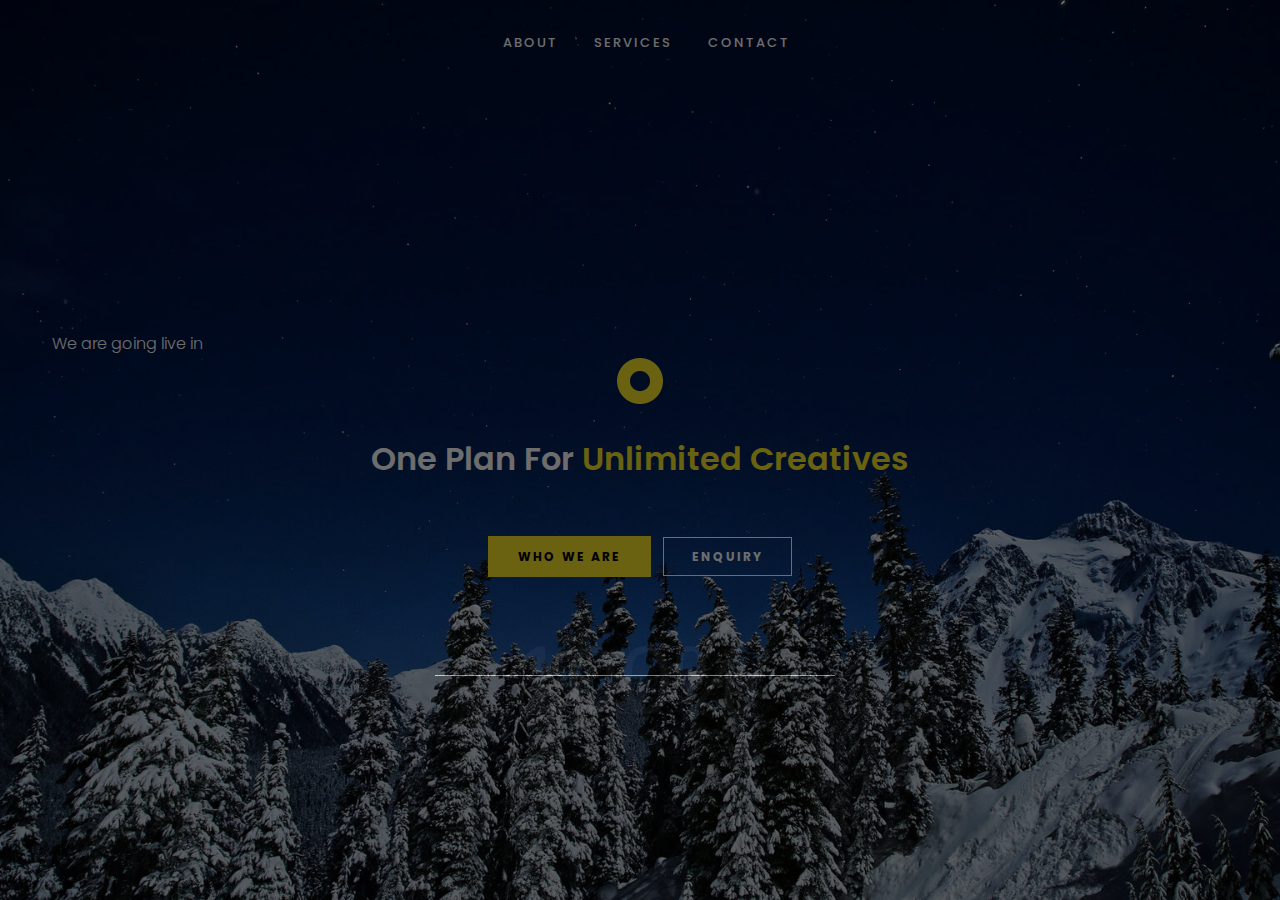
<file: index.html>
<!DOCTYPE html>
<html lang="zxx">

<head>
    <meta charset="utf-8" />
    <link rel="icon" href="images/icon.png" type="image/gif" sizes="16x16">
    <title>TheDesignsVault-Coming Soon</title>
    <meta content="width=device-width, initial-scale=1.0" name="viewport" />
    <meta content="" name="description" />
    <meta content="" name="keywords" />
    <meta content="" name="author" />

    <!-- [if lt IE 9]>
            <script src="js/html5shiv.js"></script>
        <![endif] -->

    <!-- CSS Files
            ================================================== -->
    <link href="css/bootstrap.min.css" rel="stylesheet" type="text/css" />
    <link href="css/jpreloader.css" rel="stylesheet" type="text/css">
    <link href="css/animate.css" rel="stylesheet" type="text/css" />
    <link href="css/owl.carousel.css" rel="stylesheet" type="text/css" />
    <link href="css/owl.theme.css" rel="stylesheet" type="text/css" />
    <link href="css/owl.transitions.css" rel="stylesheet" type="text/css" />
    <link href="css/magnific-popup.css" rel="stylesheet" type="text/css" />
    <link href="css/jquery.countdown.css" rel="stylesheet" type="text/css" />
    <link href="css/style.css" rel="stylesheet" type="text/css" />

    <!-- color scheme -->
    <link id="colors" href="css/colors/scheme-01.css" rel="stylesheet" type="text/css" />
    <link href="css/coloring.css" rel="stylesheet" type="text/css" />

    <!-- CSS Files for current page only
            ================================================== -->
    <link href="css/let-it-snow.css" rel="stylesheet" type="text/css" />

    <!-- js -->



</head>

<body>




    <div id="wrapper">

        <div id="btn-exit">
            <div class="line-1"></div>
            <div class="line-2"></div>
        </div>

        <div class="transition"></div>

        <!-- header begin -->
        <header class="transparent">
            <div class="container-fluid">
                <div class="row">
                    <div class="col-md-12">
                        <div class="d-flex justify-content-between">
                            <div class="align-self-center header-col-left">
                                <!-- logo begin -->
                                <!-- <div id="logo">
                                    <a href="index.html">
                                        The Oleos
                                    </a>
                                </div> -->
                                <!-- logo close -->
                            </div>
                            <div class="align-self-center ml-auto header-col-mid">
                                <!-- mainmenu begin -->
                                <ul id="mainmenu" class="scrollnav">
                                    <li><a href="#section-about">About</a></li>
                                    <li><a href="#section-services">Services</a></li>
                                    <!-- <li><a href="#section-works">Works</a></li>
                                    <li><a href="#section-news">News</a></li> -->
                                    <li><a href="#section-contact">Contact</a></li>
                                </ul>

                                <!-- mainmenu close -->
                            </div>
                            <div class="align-self-center ml-auto header-col-right">
                                <!-- <div class="social-icons sc-plain">
                                    <a href="#"><i class="fa fa-facebook fa-lg"></i></a>
                                    <a href="#"><i class="fa fa-twitter fa-lg"></i></a>
                                    <a href="#"><i class="fa fa-linkedin fa-lg"></i></a>
                                    <a href="#"><i class="fa fa-instagram fa-lg"></i></a>
                                </div> -->

                                <span id="menu-btn"></span>
                            </div>
                        </div>
                    </div>
                </div>
            </div>
        </header>
        <!-- header close -->
        <!-- content begin -->
        <div class="no-bottom no-top" id="content">
            <div id="top"></div>


            <section id="section-main" class="vertical-center text-light let-it-snow"
                data-bgimage="url(images/background/2.jpg) top">
                <!-- <div id="v-wrap">
                    <div class="vw-inner">
                        <div class="vw-col"><i class="fa fa-mobile id-color"></i> +1 1224 6779</div>
                    </div>
                </div> -->
                <div class="container">
                    <div>
                        <script src="https://cdn.logwork.com/widget/countdown.js"></script>
                        <a href="https://logwork.com/countdown-htm9" class="countdown-timer"
                            data-timezone="Asia/Kolkata" data-textcolor="#ffffff" data-date="2024-12-31 22:41"
                            data-background="#13084d" data-digitscolor="#ffffff" data-unitscolor="#ffffff">We are going
                            live in</a>
                    </div>
                    <div class="row wow fadeIn" data-wow-delay=".3s">
                        <div class="col-lg-12 text-center">

                            <img src="images/logo.png" class="img-fluid" alt="">
                            <div class="spacer-single"></div>
                            <h2>One Plan For <span class="id-color">Unlimited Creatives</span></h2>
                        </div>
                        <div class="col-md-6 offset-md-3">
                            <div id="defaultCountdown" class="countdown-s1"></div>
                            <div class="spacer-single"></div>
                        </div>
                        <div class="col-lg-6 offset-lg-3 text-center">
                            <!-- <p style="font-weight: bold;">Unlimited Graphic Design at a Flat Monthly Fee – No Contracts, No Surprises!
                                <br>Designs that elevate brands — quick, easy, and creative.
                            </p> -->
                            <div class="spacer-10"></div>
                            <a class="btn-custom scroll-to text-dark" href="#section-about">Who We Are</a>&nbsp;&nbsp;
                            <a class="btn-custom btn-border-light lightbox-243255418956465" href="#section-services"
                                id="whatwedo">Enquiry</a>


                        </div>
                    </div>
                </div>
            </section>

            <section id="section-about" class="vertical-center dark text-light">
                <div class="container">
                    <div class="row">
                        <div class="col-lg-12 text-center wow fadeInDown">
                            <h2 class="title">About <span class="id-color">Us</span></h2>
                        </div>
                    </div>

                    <div class="row wow fadeInUp">
                        <div class="col-lg-6">
                            <blockquote class="s1 c1">
                                <span class="b-text">Design is not just what it looks like and feels like. Design is how
                                    it works.</span>
                                <span class="b-arrow"></span>
                            </blockquote>
                        </div>

                        <div class="col-lg-6">
                            <p>
                                At DesignsVault, we believe that exceptional design shouldn’t be a luxury. We’re a team
                                of
                                passionate creatives dedicated to helping you bring your brand vision to life – whether
                                you're a small business owner, a social media influencer looking to make an impact, or a
                                startup needing a polished brand identity. With our subscription model, you get
                                unlimited access to professional design services, without the headache of hourly fees or
                                long-term commitments.
                            </p>
                        </div>
                    </div>

                    <div class="spacer-double"></div>

                    <div class="row wow fadeInUp">
                        <div class="col-md-12 mb30">
                            <img class="img-fluid" src="images/misc/1.jpg" alt="" />
                        </div>

                        <!-- <div class="col-lg-4 col-md-6 col-sm-6 mb-sm-30">
                            <div class="f-profile text-center">
                                <div class="fp-wrap f-invert">
                                    <div class="fpw-overlay">
                                        <div class="fpwo-wrap"></div>
                                    </div>
                                    <div class="fpw-overlay-btm"></div>
                                    <img src="images/team/1.jpg" class="fp-image img-fluid" alt="">
                                </div>
                                <h4>Oscar Wilkinson</h4>
                                Founder &amp; CEO

                                <div class="fpwow-icons">
                                    <a href="#"><i class="fa fa-facebook fa-lg"></i></a>
                                    <a href="#"><i class="fa fa-twitter fa-lg"></i></a>
                                    <a href="#"><i class="fa fa-linkedin fa-lg"></i></a>
                                    <a href="#"><i class="fa fa-pinterest fa-lg"></i></a>
                                </div>

                            </div>
                        </div>
                        <div class="col-lg-4 col-md-6 col-sm-6 mb-sm-30">
                            <div class="f-profile text-center">
                                <div class="fp-wrap f-invert">
                                    <div class="fpw-overlay">
                                        <div class="fpwo-wrap"></div>
                                    </div>
                                    <div class="fpw-overlay-btm"></div>
                                    <img src="images/team/2.jpg" class="fp-image img-fluid" alt="">
                                </div>
                                <h4>Isaac Nicholas</h4>
                                Lead Developer

                                <div class="fpwow-icons">
                                    <a href="#"><i class="fa fa-facebook fa-lg"></i></a>
                                    <a href="#"><i class="fa fa-twitter fa-lg"></i></a>
                                    <a href="#"><i class="fa fa-linkedin fa-lg"></i></a>
                                    <a href="#"><i class="fa fa-pinterest fa-lg"></i></a>
                                </div>

                            </div>
                        </div>
                        <div class="col-lg-4 col-md-6 col-sm-6 mb-sm-30">
                            <div class="f-profile text-center">
                                <div class="fp-wrap f-invert">
                                    <div class="fpw-overlay">
                                        <div class="fpwo-wrap"></div>
                                    </div>
                                    <div class="fpw-overlay-btm"></div>
                                    <img src="images/team/3.jpg" class="fp-image img-fluid" alt="">
                                </div>
                                <h4>Rose Shipp</h4>
                                Lead Designer

                                <div class="fpwow-icons">
                                    <a href="#"><i class="fa fa-facebook fa-lg"></i></a>
                                    <a href="#"><i class="fa fa-twitter fa-lg"></i></a>
                                    <a href="#"><i class="fa fa-linkedin fa-lg"></i></a>
                                    <a href="#"><i class="fa fa-pinterest fa-lg"></i></a>
                                </div>

                            </div>
                        </div> -->
                    </div>

                    <div class="spacer-double"></div>

                    <!-- <div class="row wow fadeInUp">
                        <div class="col-md-12 text-center">
                            <h3>Testimonials</h3>
                        </div>

                        <div class="col-md-12">
                            <div id="testimonial-carousel" class="owl-carousel owl-theme">
                                <blockquote class="testimonial-big">
                                    I'm always impressed with the services. Lorem ipsum dolor sit amet, consectetur
                                    adipisicing elit, sed do eiusmod tempor incididunt ut labore et dolore magna aliqua.
                                    Ut enim ad minim veniam, quis
                                    nostrud exercitation ullamco laboris nisi ut aliquip.
                                    <img src="images/people/1.jpg" alt="" />
                                    <span class="name">John, Customer</span>
                                </blockquote>

                                <blockquote class="testimonial-big">
                                    I'm always impressed with the services. Lorem ipsum dolor sit amet, consectetur
                                    adipisicing elit, sed do eiusmod tempor incididunt ut labore et dolore magna aliqua.
                                    Ut enim ad minim veniam, quis
                                    nostrud exercitation ullamco laboris nisi ut aliquip.
                                    <img src="images/people/2.jpg" alt="" />
                                    <span class="name">Sandra, Customer</span>
                                </blockquote>

                                <blockquote class="testimonial-big">
                                    I'm always impressed with the services. Lorem ipsum dolor sit amet, consectetur
                                    adipisicing elit, sed do eiusmod tempor incididunt ut labore et dolore magna aliqua.
                                    Ut enim ad minim veniam, quis
                                    nostrud exercitation ullamco laboris nisi ut aliquip.
                                    <img src="images/people/3.jpg" alt="" />
                                    <span class="name">Michael, Customer</span>
                                </blockquote>

                                <blockquote class="testimonial-big">
                                    I'm always impressed with the services. Lorem ipsum dolor sit amet, consectetur
                                    adipisicing elit, sed do eiusmod tempor incididunt ut labore et dolore magna aliqua.
                                    Ut enim ad minim veniam, quis
                                    nostrud exercitation ullamco laboris nisi ut aliquip.
                                    <img src="images/people/4.jpg" alt="" />
                                    <span class="name">George, Customer</span>
                                </blockquote>
                            </div>
                        </div>
                    </div> -->

                </div>
            </section>

            <section id="section-services" class="vertical-center dark text-light">
                <div class="container">
                    <div class="row wow fadeInDown">
                        <div class="col-lg-12 text-center">
                            <h2 class="title"><span class="id-color">Our</span> Services</h2>
                        </div>
                    </div>

                    <div class="row wow fadeInUp">
                        <div class="col-lg-4 col-md-6 mb30">
                            <div class="f-box f-icon-left f-icon-box f-border">
                                <i class="fa fa-laptop bg-color text-dark"></i>
                                <div class="fb-text">
                                    <h4>Logo Design</h4>
                                    <p>Memorable, eye-catching logos that reflect your brand identity.</p>
                                </div>
                            </div>
                        </div>

                        <div class="col-lg-4 col-md-6 mb30">
                            <div class="f-box f-icon-left f-icon-box f-border">
                                <i class="fa fa-paper-plane-o bg-color text-dark"></i>
                                <div class="fb-text">
                                    <h4>Social Media Graphics</h4>
                                    <p>Engaging visuals optimized for Instagram, Facebook, TikTok, and more.</p>
                                </div>
                            </div>
                        </div>

                        <div class="col-lg-4 col-md-6 mb30">
                            <div class="f-box f-icon-left f-icon-box f-border">
                                <i class="fa fa-line-chart bg-color text-dark"></i>
                                <div class="fb-text">
                                    <h4>Website & App Assets</h4>
                                    <p>Custom banners, icons, and illustrations that make your online presence pop.</p>
                                </div>
                            </div>
                        </div>

                        <div class="col-lg-4 col-md-6 mb30">
                            <div class="f-box f-icon-left f-icon-box f-border">
                                <i class="fa fa-object-group bg-color text-dark"></i>
                                <div class="fb-text">
                                    <h4>Custom Requests</h4>
                                    <p>Got a unique project in mind? Let’s see how we can help you bring to life.</p>
                                </div>
                            </div>
                        </div>

                        <!-- <div class="col-lg-4 col-md-6 mb30">
                            <div class="f-box f-icon-left f-icon-box f-border">
                                <i class="fa fa-hdd-o bg-color text-dark"></i>
                                <div class="fb-text">
                                    <h4>Backup &amp; Security</h4>
                                    <p>Lorem ipsum dolor sit amet, consectetur adipiscing elit, sed do eiusmod tempor
                                        incididunt.</p>
                                </div>
                            </div>
                        </div> -->

                        <!-- <div class="col-lg-4 col-md-6 mb30">
                            <div class="f-box f-icon-left f-icon-box f-border">
                                <i class="fa fa-comments-o bg-color text-dark"></i>
                                <div class="fb-text">
                                    <h4>IT Consultancy</h4>
                                    <p>Lorem ipsum dolor sit amet, consectetur adipiscing elit, sed do eiusmod tempor
                                        incididunt.</p>
                                </div>
                            </div>
                        </div> -->
                    </div>
                </div>
            </section>

            <!-- section begin -->
            <!-- <section id="section-works" class="vertical-center dark text-light">
                <div class="container">
                    portfolio filter begin
                    <div class="row">
                        <div class="col-lg-12 text-center wow fadeInDown">
                            <h2 class="title"><span class="id-color">Our</span> Works</h2>
                        </div>

                        <div class="col-md-12">
                            <div class="zoom-gallery row sequence">
                                gallery item
                                <div class="col-md-4 mb30 gallery-item">
                                    <div class="pf_item wow">
                                        <div class="picframe">
                                            <a href="images/portfolio/1.jpg" title="Project One"
                                                data-source="http://themeforest.net/user/designesia">
                                                <span class="overlay">
                                                    <span class="pf_text">
                                                        <span class="project-name">Project One</span>
                                                    </span>
                                                </span>
                                                <img src="images/portfolio/1.jpg" alt="" class="img-fluid" />
                                            </a>
                                        </div>
                                    </div>
                                </div>
                                close gallery item

                                gallery item
                                <div class="col-md-4 mb30 gallery-item">
                                    <div class="pf_item wow">
                                        <div class="picframe">
                                            <a href="images/portfolio/2.jpg" title="Project Two"
                                                data-source="http://themeforest.net/user/designesia">
                                                <span class="overlay">
                                                    <span class="pf_text">
                                                        <span class="project-name">Project Two</span>
                                                    </span>
                                                </span>
                                                <img src="images/portfolio/2.jpg" alt="" class="img-fluid" />
                                            </a>
                                        </div>
                                    </div>
                                </div>
                                close gallery item

                                gallery item
                                <div class="col-md-4 mb30 gallery-item">
                                    <div class="pf_item wow">
                                        <div class="picframe">
                                            <a href="images/portfolio/3.jpg" title="Project Three"
                                                data-source="http://themeforest.net/user/designesia">
                                                <span class="overlay">
                                                    <span class="pf_text">
                                                        <span class="project-name">Project Three</span>
                                                    </span>
                                                </span>
                                                <img src="images/portfolio/3.jpg" alt="" class="img-fluid" />
                                            </a>
                                        </div>
                                    </div>
                                </div>
                                close gallery item

                                gallery item
                                <div class="col-md-4 mb30 gallery-item">
                                    <div class="pf_item wow">
                                        <div class="picframe">
                                            <a href="images/portfolio/4.jpg" title="Project Four"
                                                data-source="http://themeforest.net/user/designesia">
                                                <span class="overlay">
                                                    <span class="pf_text">
                                                        <span class="project-name">Project Four</span>
                                                    </span>
                                                </span>
                                                <img src="images/portfolio/4.jpg" alt="" class="img-fluid" />
                                            </a>
                                        </div>
                                    </div>
                                </div>
                                close gallery item

                                gallery item
                                <div class="col-md-4 mb30 gallery-item">
                                    <div class="pf_item wow">
                                        <div class="picframe">
                                            <a href="images/portfolio/5.jpg" title="Project Five"
                                                data-source="http://themeforest.net/user/designesia">
                                                <span class="overlay">
                                                    <span class="pf_text">
                                                        <span class="project-name">Project Five</span>
                                                    </span>
                                                </span>
                                                <img src="images/portfolio/5.jpg" alt="" class="img-fluid" />
                                            </a>
                                        </div>
                                    </div>
                                </div>
                                close gallery item

                                gallery item
                                <div class="col-md-4 mb30 gallery-item">
                                    <div class="pf_item wow">
                                        <div class="picframe">
                                            <a href="images/portfolio/6.jpg" title="Project Six"
                                                data-source="http://themeforest.net/user/designesia">
                                                <span class="overlay">
                                                    <span class="pf_text">
                                                        <span class="project-name">Project Six</span>
                                                    </span>
                                                </span>
                                                <img src="images/portfolio/6.jpg" alt="" class="img-fluid" />
                                            </a>
                                        </div>
                                    </div>
                                </div>
                                close gallery item

                            </div>
                        </div>
                        portfolio filter close
                    </div>
                </div>
            </section> -->
            <!-- section close -->

            <!-- section begin -->
            <!-- <section id="section-news" class="vertical-center dark text-light">
                <div class="container">
                    <div class="row">
                        <div class="col-lg-12 text-center wow fadeInDown">
                            <h2 class="title"><span class="id-color">Our</span> News</h2>
                        </div>
                    </div>

                    <div class="row wow fadeInUp">
                        <div class="col-lg-4 col-md-6 mb30">
                            <div class="bloglist item">
                                <div class="post-content">
                                    <div class="post-image">
                                        <img alt="" src="images/news/1.jpg">
                                    </div>
                                    <div class="date-box">
                                        <div class="d">20</div>
                                        <div class="m">Dec</div>
                                    </div>
                                    <div class="post-text">
                                        <h4><a href="#">Better User Interface</a></h4>
                                        <p>Sint commodo ut excepteur esse in dolor est pariatur minim aliqua esse
                                            incididunt minim amet exercitation.</p>
                                    </div>
                                </div>
                            </div>
                        </div>

                        <div class="col-lg-4 col-md-6 mb30">
                            <div class="bloglist item">
                                <div class="post-content">
                                    <div class="post-image">
                                        <img alt="" src="images/news/2.jpg">
                                    </div>
                                    <div class="date-box">
                                        <div class="d">19</div>
                                        <div class="m">Dec</div>
                                    </div>
                                    <div class="post-text">
                                        <h4><a href="#">Experts Web Design Tips</a></h4>
                                        <p>Exercitation velit dolor consequat enim veniam nulla dolor sunt laborum non
                                            magna ad veniam consequat minim.</p>
                                    </div>
                                </div>
                            </div>
                        </div>

                        <div class="col-lg-4 col-md-6 mb30">
                            <div class="bloglist item">
                                <div class="post-content">
                                    <div class="post-image">
                                        <img alt="" src="images/news/3.jpg">
                                    </div>
                                    <div class="date-box">
                                        <div class="d">18</div>
                                        <div class="m">Dec</div>
                                    </div>
                                    <div class="post-text">
                                        <h4><a href="#">Importance Of Web Design</a></h4>
                                        <p>Excepteur ut commodo incididunt ut in commodo voluptate anim do elit occaecat
                                            commodo ut ea sint sunt.</p>
                                    </div>
                                </div>
                            </div>
                        </div>

                        <div class="col-lg-4 col-md-6 mb30">
                            <div class="bloglist item">
                                <div class="post-content">
                                    <div class="post-image">
                                        <img alt="" src="images/news/4.jpg">
                                    </div>
                                    <div class="date-box">
                                        <div class="d">17</div>
                                        <div class="m">Dec</div>
                                    </div>
                                    <div class="post-text">
                                        <h4><a href="#">Avoid These Erros In UI Design</a></h4>
                                        <p>Occaecat dolor dolore ut ut sint deserunt dolore incididunt mollit anim magna
                                            fugiat et ex fugiat anim esse ea.</p>
                                    </div>
                                </div>
                            </div>
                        </div>

                        <div class="col-lg-4 col-md-6 mb30">
                            <div class="bloglist item">
                                <div class="post-content">
                                    <div class="post-image">
                                        <img alt="" src="images/news/5.jpg">
                                    </div>
                                    <div class="date-box">
                                        <div class="d">16</div>
                                        <div class="m">Dec</div>
                                    </div>
                                    <div class="post-text">
                                        <h4><a href="#">Make Mobile Website Faster</a></h4>
                                        <p>Lorem ipsum eiusmod eiusmod aliquip tempor duis in dolor id labore sed
                                            commodo magna qui quis dolor eu.</p>
                                    </div>
                                </div>
                            </div>
                        </div>

                        <div class="col-lg-4 col-md-6 mb30">
                            <div class="bloglist item">
                                <div class="post-content">
                                    <div class="post-image">
                                        <img alt="" src="images/news/6.jpg">
                                    </div>
                                    <div class="date-box">
                                        <div class="d">15</div>
                                        <div class="m">Dec</div>
                                    </div>
                                    <div class="post-text">
                                        <h4><a href="#">How Sell Digital Product</a></h4>
                                        <p>Veniam ut ex sed dolor eiusmod labore in enim elit fugiat eu proident minim
                                            ut cillum aliquip amet eiusmod.</p>
                                    </div>
                                </div>
                            </div>
                        </div>
                    </div>
                </div>
            </section> -->
            <!-- section begin -->

            <section id="section-contact" class="vertical-center dark text-light">
                <!-- section begin -->
                <div class="container">
                    <div class="row">
                        <div class="col-lg-12 text-center wow fadeInDown">
                            <h2 class="title">Contact <span class="id-color">Us</span></h2>
                        </div>
                    </div>

                    <form name="contactForm" id="contact_form" class="row form-default form-dark wow fadeInUp"
                        data-wow-delay=".25s" method="post" action="email.php">
                        <div class="col-md-6">
                            <div class="field-set">
                                <input type="text" name="name" id="name" class="form-control" placeholder="Your Name" />
                                <div class="line-fx"></div>
                            </div>

                            <div class="field-set">
                                <input type="text" name="email" id="email" class="form-control"
                                    placeholder="Your Email" />
                                <div class="line-fx"></div>
                            </div>

                            <div class="field-set">
                                <input type="text" name="phone" id="phone" class="form-control"
                                    placeholder="Your Phone" />
                                <div class="line-fx"></div>
                            </div>
                        </div>

                        <div class="col-md-6">
                            <div class="field-set">
                                <textarea name="message" id="message" class="form-control"
                                    placeholder="Your Message"></textarea>
                                <div class="line-fx"></div>
                            </div>
                        </div>

                        <div class="spacer-single"></div>

                        <div class="col-md-12 text-center">
                            <div id="submit">
                                <input type="submit" id="send_message" value="Submit Form"
                                    class="btn btn-custom text-dark" />
                            </div>
                            <div id="mail_success" class="success">Your message has been sent successfully.</div>
                            <div id="mail_fail" class="error">Sorry, error occured this time sending your message.</div>
                        </div>
                    </form>
                </div>
            </section>
        </div>
        <!-- content close -->

    </div>




    <script src="https://form.jotform.com/static/feedback2.js" type="text/javascript"></script>
    <script type="text/javascript">
        var JFL_243255418956465 = new JotformFeedback({
            formId: '243255418956465',
            base: 'https://form.jotform.com/',
            windowTitle: 'Call Back Request',
            backgroundColor: '#4a90e2',
            fontColor: '#FFFFFF',
            type: 'false',
            height: 500,
            width: 700,
            openOnLoad: false
        });
    </script>
    <script src='https://cdn.jotfor.ms/s/umd/latest/for-form-embed-handler.js'></script>
    <script>window.jotformEmbedHandler("iframe[id='243255418956465']", "https://form.jotform.com/")</script>




    <!-- Javascript Files
            ================================================== -->
    <script src="js/jquery.min.js"></script>
    <script src="js/jpreLoader.min.js"></script>
    <script src="js/bootstrap.min.js"></script>
    <script src="js/wow.min.js"></script>
    <script src="js/jquery.isotope.min.js"></script>
    <script src="js/easing.js"></script>
    <script src="js/owl.carousel.js"></script>
    <script src="js/validation.js"></script>
    <script src="js/jquery.magnific-popup.min.js"></script>
    <script src="js/enquire.min.js"></script>
    <script src="js/jquery.stellar.min.js"></script>
    <script src="js/jquery.plugin.js"></script>
    <script src="js/typed.js"></script>
    <script src="js/typed-custom.js"></script>
    <script src="js/jarallax.js"></script>
    <script src="js/designesia.js"></script>

    <!-- Javascript Files for current page only
            ================================================== -->
    <script src="js/let-it-snow.min.js"></script>
    <script>
        $.letItSnow('.let-it-snow', {
            stickyFlakes: 'lis-flake--js',
            makeFlakes: true,
            sticky: true
        });
    </script>

    <!-- Countdown
            ================================================== -->
    <script>
        jQuery(document).ready(function () {
            $(function () {
                $('#defaultCountdown').countdown({ until: new Date(2024, 11, 25, 8) }); // year, month (value-1), date, hour
            });
        });  
    </script>


    <!-- Start of OpenWidget (www.openwidget.com) code -->
    <script>
        window.__ow = window.__ow || {};
        window.__ow.organizationId = "0c46cb41-b91b-47e3-b5c6-8db8f1caceea";
        window.__ow.integration_name = "manual_settings";
        window.__ow.product_name = "helpdesk";
        ; (function (n, t, c) { function i(n) { return e._h ? e._h.apply(null, n) : e._q.push(n) } var e = { _q: [], _h: null, _v: "2.0", on: function () { i(["on", c.call(arguments)]) }, once: function () { i(["once", c.call(arguments)]) }, off: function () { i(["off", c.call(arguments)]) }, get: function () { if (!e._h) throw new Error("[OpenWidget] You can't use getters before load."); return i(["get", c.call(arguments)]) }, call: function () { i(["call", c.call(arguments)]) }, init: function () { var n = t.createElement("script"); n.async = !0, n.type = "text/javascript", n.src = "https://cdn.openwidget.com/openwidget.js", t.head.appendChild(n) } }; !n.__ow.asyncInit && e.init(), n.OpenWidget = n.OpenWidget || e }(window, document, [].slice))
    </script>
    <noscript>You need to <a href="https://www.openwidget.com/enable-javascript" rel="noopener nofollow">enable
            JavaScript</a> to use the communication tool powered by <a href="https://www.openwidget.com/"
            rel="noopener nofollow" target="_blank">OpenWidget</a></noscript>
    <!-- End of OpenWidget code -->



</body>

</html>
</file>
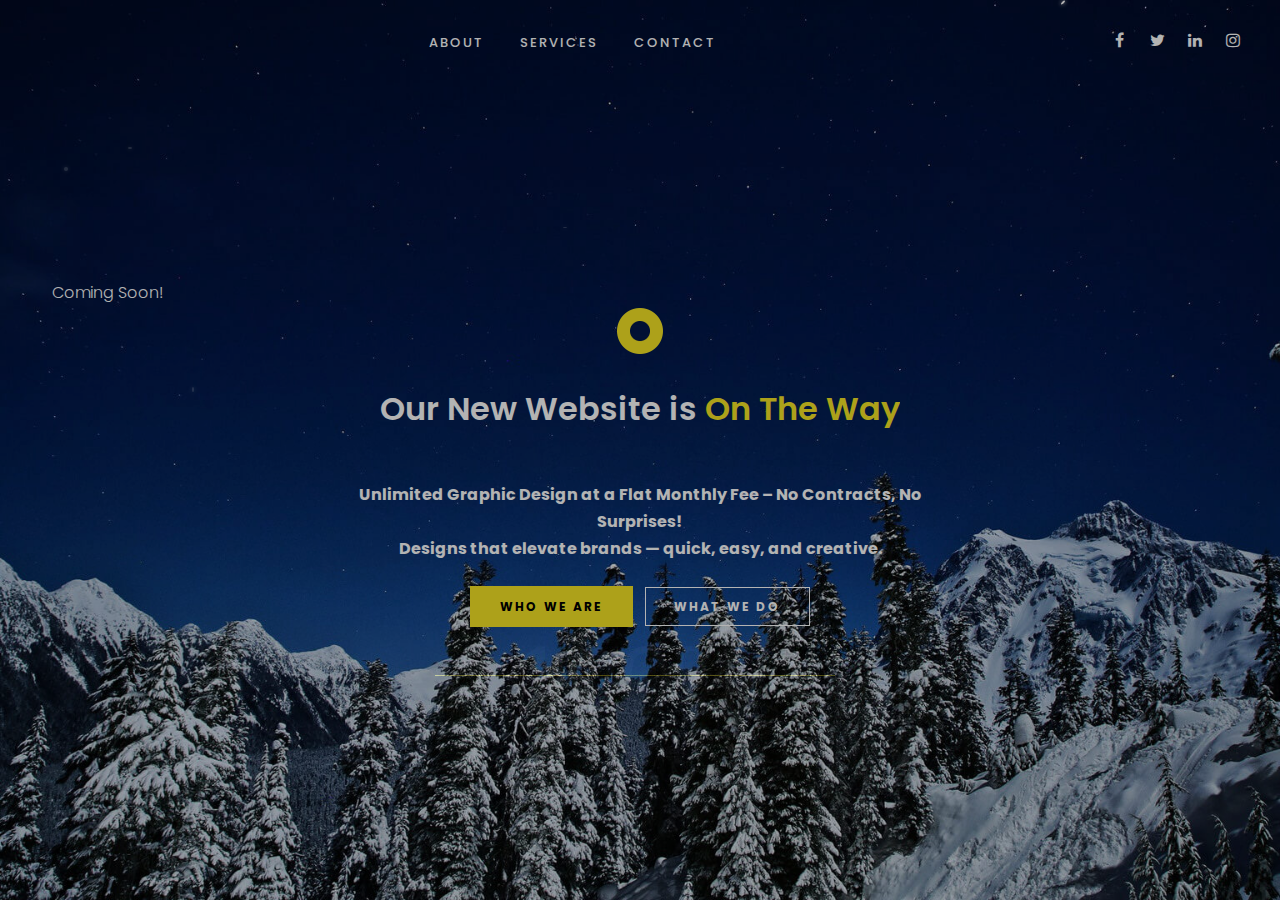
<file: HTML/index.html>
<!DOCTYPE html>
<html lang="zxx">

<head>
    <meta charset="utf-8" />
    <link rel="icon" href="images/icon.png" type="image/gif" sizes="16x16">
    <title>TheDesignsVault-Coming Soon</title>
    <meta content="width=device-width, initial-scale=1.0" name="viewport" />
    <meta content="" name="description" />
    <meta content="" name="keywords" />
    <meta content="" name="author" />

    <!-- [if lt IE 9]>
            <script src="js/html5shiv.js"></script>
        <![endif] -->

    <!-- CSS Files
            ================================================== -->
    <link href="css/bootstrap.min.css" rel="stylesheet" type="text/css" />
    <link href="css/jpreloader.css" rel="stylesheet" type="text/css">
    <link href="css/animate.css" rel="stylesheet" type="text/css" />
    <link href="css/owl.carousel.css" rel="stylesheet" type="text/css" />
    <link href="css/owl.theme.css" rel="stylesheet" type="text/css" />
    <link href="css/owl.transitions.css" rel="stylesheet" type="text/css" />
    <link href="css/magnific-popup.css" rel="stylesheet" type="text/css" />
    <link href="css/jquery.countdown.css" rel="stylesheet" type="text/css" />
    <link href="css/style.css" rel="stylesheet" type="text/css" />

    <!-- color scheme -->
    <link id="colors" href="css/colors/scheme-01.css" rel="stylesheet" type="text/css" />
    <link href="css/coloring.css" rel="stylesheet" type="text/css" />

    <!-- CSS Files for current page only
            ================================================== -->
    <link href="css/let-it-snow.css" rel="stylesheet" type="text/css" />

    <!-- js -->



</head>

<body>




    <div id="wrapper">

        <div id="btn-exit">
            <div class="line-1"></div>
            <div class="line-2"></div>
        </div>

        <div class="transition"></div>

        <!-- header begin -->
        <header class="transparent">
            <div class="container-fluid">
                <div class="row">
                    <div class="col-md-12">
                        <div class="d-flex justify-content-between">
                            <div class="align-self-center header-col-left">
                                <!-- logo begin -->
                                <!-- <div id="logo">
                                    <a href="index.html">
                                        The Oleos
                                    </a>
                                </div> -->
                                <!-- logo close -->
                            </div>
                            <div class="align-self-center ml-auto header-col-mid">
                                <!-- mainmenu begin -->
                                <ul id="mainmenu" class="scrollnav">
                                    <li><a href="#section-about">About</a></li>
                                    <li><a href="#section-services">Services</a></li>
                                    <!-- <li><a href="#section-works">Works</a></li>
                                    <li><a href="#section-news">News</a></li> -->
                                    <li><a href="#section-contact">Contact</a></li>
                                </ul>

                                <!-- mainmenu close -->
                            </div>
                            <div class="align-self-center ml-auto header-col-right">
                                <div class="social-icons sc-plain">
                                    <a href="#"><i class="fa fa-facebook fa-lg"></i></a>
                                    <a href="#"><i class="fa fa-twitter fa-lg"></i></a>
                                    <a href="#"><i class="fa fa-linkedin fa-lg"></i></a>
                                    <a href="#"><i class="fa fa-instagram fa-lg"></i></a>
                                </div>

                                <span id="menu-btn"></span>
                            </div>
                        </div>
                    </div>
                </div>
            </div>
        </header>
        <!-- header close -->
        <!-- content begin -->
        <div class="no-bottom no-top" id="content">
            <div id="top"></div>


            <section id="section-main" class="vertical-center text-light let-it-snow"
                data-bgimage="url(images/background/2.jpg) top">
                <!-- <div id="v-wrap">
                    <div class="vw-inner">
                        <div class="vw-col"><i class="fa fa-mobile id-color"></i> +1 1224 6779</div>
                    </div>
                </div> -->
                <div class="container">
                    <div>
                        <script src="https://cdn.logwork.com/widget/countdown.js"></script>
                        <a href="https://logwork.com/countdown-htm9" class="countdown-timer"
                            data-timezone="Asia/Kolkata" data-textcolor="#ffffff" data-date="2024-12-31 22:41"
                            data-background="#13084d" data-digitscolor="#ffffff" data-unitscolor="#ffffff">Coming
                            Soon!</a>
                    </div>
                    <div class="row wow fadeIn" data-wow-delay=".3s">
                        <div class="col-lg-12 text-center">

                            <img src="images/logo.png" class="img-fluid" alt="">
                            <div class="spacer-single"></div>
                            <h2>Our New Website is <span class="id-color">On The Way</span></h2>
                        </div>
                        <div class="col-md-6 offset-md-3">
                            <div id="defaultCountdown" class="countdown-s1"></div>
                            <div class="spacer-single"></div>
                        </div>
                        <div class="col-lg-6 offset-lg-3 text-center">
                            <p style="font-weight: bold;">Unlimited Graphic Design at a Flat Monthly Fee – No Contracts, No Surprises!
                                <br>Designs that elevate brands — quick, easy, and creative.
                            </p>
                            <div class="spacer-10"></div>
                            <a class="btn-custom scroll-to text-dark" href="#section-about">Who We Are</a>&nbsp;&nbsp;
                            <a class="btn-custom btn-border-light scroll-to" href="#section-services" id="whatwedo">What We Do</a>
                        </div>
                    </div>
                </div>
            </section>

            <section id="section-about" class="vertical-center dark text-light">
                <div class="container">
                    <div class="row">
                        <div class="col-lg-12 text-center wow fadeInDown">
                            <h2 class="title">About <span class="id-color">Us</span></h2>
                        </div>
                    </div>

                    <div class="row wow fadeInUp">
                        <div class="col-lg-6">
                            <blockquote class="s1 c1">
                                <span class="b-text">Design is not just what it looks like and feels like. Design is how
                                    it works.</span>
                                <span class="b-arrow"></span>
                            </blockquote>
                        </div>

                        <div class="col-lg-6">
                            <p>
                                At DesignsVault, we believe that exceptional design shouldn’t be a luxury. We’re a team of
                                passionate creatives dedicated to helping you bring your brand vision to life – whether
                                you're a small business owner, a social media influencer looking to make an impact, or a
                                startup needing a polished brand identity. With our subscription model, you get
                                unlimited access to professional design services, without the headache of hourly fees or
                                long-term commitments.
                            </p>
                        </div>
                    </div>

                    <div class="spacer-double"></div>

                    <div class="row wow fadeInUp">
                        <div class="col-md-12 mb30">
                            <img class="img-fluid" src="images/misc/1.jpg" alt="" />
                        </div>

                        <!-- <div class="col-lg-4 col-md-6 col-sm-6 mb-sm-30">
                            <div class="f-profile text-center">
                                <div class="fp-wrap f-invert">
                                    <div class="fpw-overlay">
                                        <div class="fpwo-wrap"></div>
                                    </div>
                                    <div class="fpw-overlay-btm"></div>
                                    <img src="images/team/1.jpg" class="fp-image img-fluid" alt="">
                                </div>
                                <h4>Oscar Wilkinson</h4>
                                Founder &amp; CEO

                                <div class="fpwow-icons">
                                    <a href="#"><i class="fa fa-facebook fa-lg"></i></a>
                                    <a href="#"><i class="fa fa-twitter fa-lg"></i></a>
                                    <a href="#"><i class="fa fa-linkedin fa-lg"></i></a>
                                    <a href="#"><i class="fa fa-pinterest fa-lg"></i></a>
                                </div>

                            </div>
                        </div>
                        <div class="col-lg-4 col-md-6 col-sm-6 mb-sm-30">
                            <div class="f-profile text-center">
                                <div class="fp-wrap f-invert">
                                    <div class="fpw-overlay">
                                        <div class="fpwo-wrap"></div>
                                    </div>
                                    <div class="fpw-overlay-btm"></div>
                                    <img src="images/team/2.jpg" class="fp-image img-fluid" alt="">
                                </div>
                                <h4>Isaac Nicholas</h4>
                                Lead Developer

                                <div class="fpwow-icons">
                                    <a href="#"><i class="fa fa-facebook fa-lg"></i></a>
                                    <a href="#"><i class="fa fa-twitter fa-lg"></i></a>
                                    <a href="#"><i class="fa fa-linkedin fa-lg"></i></a>
                                    <a href="#"><i class="fa fa-pinterest fa-lg"></i></a>
                                </div>

                            </div>
                        </div>
                        <div class="col-lg-4 col-md-6 col-sm-6 mb-sm-30">
                            <div class="f-profile text-center">
                                <div class="fp-wrap f-invert">
                                    <div class="fpw-overlay">
                                        <div class="fpwo-wrap"></div>
                                    </div>
                                    <div class="fpw-overlay-btm"></div>
                                    <img src="images/team/3.jpg" class="fp-image img-fluid" alt="">
                                </div>
                                <h4>Rose Shipp</h4>
                                Lead Designer

                                <div class="fpwow-icons">
                                    <a href="#"><i class="fa fa-facebook fa-lg"></i></a>
                                    <a href="#"><i class="fa fa-twitter fa-lg"></i></a>
                                    <a href="#"><i class="fa fa-linkedin fa-lg"></i></a>
                                    <a href="#"><i class="fa fa-pinterest fa-lg"></i></a>
                                </div>

                            </div>
                        </div> -->
                    </div>

                    <div class="spacer-double"></div>

                    <!-- <div class="row wow fadeInUp">
                        <div class="col-md-12 text-center">
                            <h3>Testimonials</h3>
                        </div>

                        <div class="col-md-12">
                            <div id="testimonial-carousel" class="owl-carousel owl-theme">
                                <blockquote class="testimonial-big">
                                    I'm always impressed with the services. Lorem ipsum dolor sit amet, consectetur
                                    adipisicing elit, sed do eiusmod tempor incididunt ut labore et dolore magna aliqua.
                                    Ut enim ad minim veniam, quis
                                    nostrud exercitation ullamco laboris nisi ut aliquip.
                                    <img src="images/people/1.jpg" alt="" />
                                    <span class="name">John, Customer</span>
                                </blockquote>

                                <blockquote class="testimonial-big">
                                    I'm always impressed with the services. Lorem ipsum dolor sit amet, consectetur
                                    adipisicing elit, sed do eiusmod tempor incididunt ut labore et dolore magna aliqua.
                                    Ut enim ad minim veniam, quis
                                    nostrud exercitation ullamco laboris nisi ut aliquip.
                                    <img src="images/people/2.jpg" alt="" />
                                    <span class="name">Sandra, Customer</span>
                                </blockquote>

                                <blockquote class="testimonial-big">
                                    I'm always impressed with the services. Lorem ipsum dolor sit amet, consectetur
                                    adipisicing elit, sed do eiusmod tempor incididunt ut labore et dolore magna aliqua.
                                    Ut enim ad minim veniam, quis
                                    nostrud exercitation ullamco laboris nisi ut aliquip.
                                    <img src="images/people/3.jpg" alt="" />
                                    <span class="name">Michael, Customer</span>
                                </blockquote>

                                <blockquote class="testimonial-big">
                                    I'm always impressed with the services. Lorem ipsum dolor sit amet, consectetur
                                    adipisicing elit, sed do eiusmod tempor incididunt ut labore et dolore magna aliqua.
                                    Ut enim ad minim veniam, quis
                                    nostrud exercitation ullamco laboris nisi ut aliquip.
                                    <img src="images/people/4.jpg" alt="" />
                                    <span class="name">George, Customer</span>
                                </blockquote>
                            </div>
                        </div>
                    </div> -->

                </div>
            </section>

            <section id="section-services" class="vertical-center dark text-light">
                <div class="container">
                    <div class="row wow fadeInDown">
                        <div class="col-lg-12 text-center">
                            <h2 class="title"><span class="id-color">Our</span> Services</h2>
                        </div>
                    </div>

                    <div class="row wow fadeInUp">
                        <div class="col-lg-4 col-md-6 mb30">
                            <div class="f-box f-icon-left f-icon-box f-border">
                                <i class="fa fa-laptop bg-color text-dark"></i>
                                <div class="fb-text">
                                    <h4>Logo Design</h4>
                                    <p>Memorable, eye-catching logos that reflect your brand identity.</p>
                                </div>
                            </div>
                        </div>

                        <div class="col-lg-4 col-md-6 mb30">
                            <div class="f-box f-icon-left f-icon-box f-border">
                                <i class="fa fa-paper-plane-o bg-color text-dark"></i>
                                <div class="fb-text">
                                    <h4>Social Media Graphics</h4>
                                    <p>Engaging visuals optimized for Instagram, Facebook, TikTok, and more.</p>
                                </div>
                            </div>
                        </div>

                        <div class="col-lg-4 col-md-6 mb30">
                            <div class="f-box f-icon-left f-icon-box f-border">
                                <i class="fa fa-line-chart bg-color text-dark"></i>
                                <div class="fb-text">
                                    <h4>Website & App Assets</h4>
                                    <p>Custom banners, icons, and illustrations that make your online presence pop.</p>
                                </div>
                            </div>
                        </div>

                        <div class="col-lg-4 col-md-6 mb30">
                            <div class="f-box f-icon-left f-icon-box f-border">
                                <i class="fa fa-object-group bg-color text-dark"></i>
                                <div class="fb-text">
                                    <h4>Custom Requests</h4>
                                    <p>Got a unique project in mind? Let’s see how we can help you bring to life.</p>
                                </div>
                            </div>
                        </div>

                        <!-- <div class="col-lg-4 col-md-6 mb30">
                            <div class="f-box f-icon-left f-icon-box f-border">
                                <i class="fa fa-hdd-o bg-color text-dark"></i>
                                <div class="fb-text">
                                    <h4>Backup &amp; Security</h4>
                                    <p>Lorem ipsum dolor sit amet, consectetur adipiscing elit, sed do eiusmod tempor
                                        incididunt.</p>
                                </div>
                            </div>
                        </div> -->

                        <!-- <div class="col-lg-4 col-md-6 mb30">
                            <div class="f-box f-icon-left f-icon-box f-border">
                                <i class="fa fa-comments-o bg-color text-dark"></i>
                                <div class="fb-text">
                                    <h4>IT Consultancy</h4>
                                    <p>Lorem ipsum dolor sit amet, consectetur adipiscing elit, sed do eiusmod tempor
                                        incididunt.</p>
                                </div>
                            </div>
                        </div> -->
                    </div>
                </div>
            </section>

            <!-- section begin -->
            <!-- <section id="section-works" class="vertical-center dark text-light">
                <div class="container">
                    portfolio filter begin
                    <div class="row">
                        <div class="col-lg-12 text-center wow fadeInDown">
                            <h2 class="title"><span class="id-color">Our</span> Works</h2>
                        </div>

                        <div class="col-md-12">
                            <div class="zoom-gallery row sequence">
                                gallery item
                                <div class="col-md-4 mb30 gallery-item">
                                    <div class="pf_item wow">
                                        <div class="picframe">
                                            <a href="images/portfolio/1.jpg" title="Project One"
                                                data-source="http://themeforest.net/user/designesia">
                                                <span class="overlay">
                                                    <span class="pf_text">
                                                        <span class="project-name">Project One</span>
                                                    </span>
                                                </span>
                                                <img src="images/portfolio/1.jpg" alt="" class="img-fluid" />
                                            </a>
                                        </div>
                                    </div>
                                </div>
                                close gallery item

                                gallery item
                                <div class="col-md-4 mb30 gallery-item">
                                    <div class="pf_item wow">
                                        <div class="picframe">
                                            <a href="images/portfolio/2.jpg" title="Project Two"
                                                data-source="http://themeforest.net/user/designesia">
                                                <span class="overlay">
                                                    <span class="pf_text">
                                                        <span class="project-name">Project Two</span>
                                                    </span>
                                                </span>
                                                <img src="images/portfolio/2.jpg" alt="" class="img-fluid" />
                                            </a>
                                        </div>
                                    </div>
                                </div>
                                close gallery item

                                gallery item
                                <div class="col-md-4 mb30 gallery-item">
                                    <div class="pf_item wow">
                                        <div class="picframe">
                                            <a href="images/portfolio/3.jpg" title="Project Three"
                                                data-source="http://themeforest.net/user/designesia">
                                                <span class="overlay">
                                                    <span class="pf_text">
                                                        <span class="project-name">Project Three</span>
                                                    </span>
                                                </span>
                                                <img src="images/portfolio/3.jpg" alt="" class="img-fluid" />
                                            </a>
                                        </div>
                                    </div>
                                </div>
                                close gallery item

                                gallery item
                                <div class="col-md-4 mb30 gallery-item">
                                    <div class="pf_item wow">
                                        <div class="picframe">
                                            <a href="images/portfolio/4.jpg" title="Project Four"
                                                data-source="http://themeforest.net/user/designesia">
                                                <span class="overlay">
                                                    <span class="pf_text">
                                                        <span class="project-name">Project Four</span>
                                                    </span>
                                                </span>
                                                <img src="images/portfolio/4.jpg" alt="" class="img-fluid" />
                                            </a>
                                        </div>
                                    </div>
                                </div>
                                close gallery item

                                gallery item
                                <div class="col-md-4 mb30 gallery-item">
                                    <div class="pf_item wow">
                                        <div class="picframe">
                                            <a href="images/portfolio/5.jpg" title="Project Five"
                                                data-source="http://themeforest.net/user/designesia">
                                                <span class="overlay">
                                                    <span class="pf_text">
                                                        <span class="project-name">Project Five</span>
                                                    </span>
                                                </span>
                                                <img src="images/portfolio/5.jpg" alt="" class="img-fluid" />
                                            </a>
                                        </div>
                                    </div>
                                </div>
                                close gallery item

                                gallery item
                                <div class="col-md-4 mb30 gallery-item">
                                    <div class="pf_item wow">
                                        <div class="picframe">
                                            <a href="images/portfolio/6.jpg" title="Project Six"
                                                data-source="http://themeforest.net/user/designesia">
                                                <span class="overlay">
                                                    <span class="pf_text">
                                                        <span class="project-name">Project Six</span>
                                                    </span>
                                                </span>
                                                <img src="images/portfolio/6.jpg" alt="" class="img-fluid" />
                                            </a>
                                        </div>
                                    </div>
                                </div>
                                close gallery item

                            </div>
                        </div>
                        portfolio filter close
                    </div>
                </div>
            </section> -->
            <!-- section close -->

            <!-- section begin -->
            <!-- <section id="section-news" class="vertical-center dark text-light">
                <div class="container">
                    <div class="row">
                        <div class="col-lg-12 text-center wow fadeInDown">
                            <h2 class="title"><span class="id-color">Our</span> News</h2>
                        </div>
                    </div>

                    <div class="row wow fadeInUp">
                        <div class="col-lg-4 col-md-6 mb30">
                            <div class="bloglist item">
                                <div class="post-content">
                                    <div class="post-image">
                                        <img alt="" src="images/news/1.jpg">
                                    </div>
                                    <div class="date-box">
                                        <div class="d">20</div>
                                        <div class="m">Dec</div>
                                    </div>
                                    <div class="post-text">
                                        <h4><a href="#">Better User Interface</a></h4>
                                        <p>Sint commodo ut excepteur esse in dolor est pariatur minim aliqua esse
                                            incididunt minim amet exercitation.</p>
                                    </div>
                                </div>
                            </div>
                        </div>

                        <div class="col-lg-4 col-md-6 mb30">
                            <div class="bloglist item">
                                <div class="post-content">
                                    <div class="post-image">
                                        <img alt="" src="images/news/2.jpg">
                                    </div>
                                    <div class="date-box">
                                        <div class="d">19</div>
                                        <div class="m">Dec</div>
                                    </div>
                                    <div class="post-text">
                                        <h4><a href="#">Experts Web Design Tips</a></h4>
                                        <p>Exercitation velit dolor consequat enim veniam nulla dolor sunt laborum non
                                            magna ad veniam consequat minim.</p>
                                    </div>
                                </div>
                            </div>
                        </div>

                        <div class="col-lg-4 col-md-6 mb30">
                            <div class="bloglist item">
                                <div class="post-content">
                                    <div class="post-image">
                                        <img alt="" src="images/news/3.jpg">
                                    </div>
                                    <div class="date-box">
                                        <div class="d">18</div>
                                        <div class="m">Dec</div>
                                    </div>
                                    <div class="post-text">
                                        <h4><a href="#">Importance Of Web Design</a></h4>
                                        <p>Excepteur ut commodo incididunt ut in commodo voluptate anim do elit occaecat
                                            commodo ut ea sint sunt.</p>
                                    </div>
                                </div>
                            </div>
                        </div>

                        <div class="col-lg-4 col-md-6 mb30">
                            <div class="bloglist item">
                                <div class="post-content">
                                    <div class="post-image">
                                        <img alt="" src="images/news/4.jpg">
                                    </div>
                                    <div class="date-box">
                                        <div class="d">17</div>
                                        <div class="m">Dec</div>
                                    </div>
                                    <div class="post-text">
                                        <h4><a href="#">Avoid These Erros In UI Design</a></h4>
                                        <p>Occaecat dolor dolore ut ut sint deserunt dolore incididunt mollit anim magna
                                            fugiat et ex fugiat anim esse ea.</p>
                                    </div>
                                </div>
                            </div>
                        </div>

                        <div class="col-lg-4 col-md-6 mb30">
                            <div class="bloglist item">
                                <div class="post-content">
                                    <div class="post-image">
                                        <img alt="" src="images/news/5.jpg">
                                    </div>
                                    <div class="date-box">
                                        <div class="d">16</div>
                                        <div class="m">Dec</div>
                                    </div>
                                    <div class="post-text">
                                        <h4><a href="#">Make Mobile Website Faster</a></h4>
                                        <p>Lorem ipsum eiusmod eiusmod aliquip tempor duis in dolor id labore sed
                                            commodo magna qui quis dolor eu.</p>
                                    </div>
                                </div>
                            </div>
                        </div>

                        <div class="col-lg-4 col-md-6 mb30">
                            <div class="bloglist item">
                                <div class="post-content">
                                    <div class="post-image">
                                        <img alt="" src="images/news/6.jpg">
                                    </div>
                                    <div class="date-box">
                                        <div class="d">15</div>
                                        <div class="m">Dec</div>
                                    </div>
                                    <div class="post-text">
                                        <h4><a href="#">How Sell Digital Product</a></h4>
                                        <p>Veniam ut ex sed dolor eiusmod labore in enim elit fugiat eu proident minim
                                            ut cillum aliquip amet eiusmod.</p>
                                    </div>
                                </div>
                            </div>
                        </div>
                    </div>
                </div>
            </section> -->
            <!-- section begin -->

            <section id="section-contact" class="vertical-center dark text-light">
                <!-- section begin -->
                <div class="container">
                    <div class="row">
                        <div class="col-lg-12 text-center wow fadeInDown">
                            <h2 class="title">Contact <span class="id-color">Us</span></h2>
                        </div>
                    </div>

                    <form name="contactForm" id="contact_form" class="row form-default form-dark wow fadeInUp"
                        data-wow-delay=".25s" method="post" action="email.php">
                        <div class="col-md-6">
                            <div class="field-set">
                                <input type="text" name="name" id="name" class="form-control" placeholder="Your Name" />
                                <div class="line-fx"></div>
                            </div>

                            <div class="field-set">
                                <input type="text" name="email" id="email" class="form-control"
                                    placeholder="Your Email" />
                                <div class="line-fx"></div>
                            </div>

                            <div class="field-set">
                                <input type="text" name="phone" id="phone" class="form-control"
                                    placeholder="Your Phone" />
                                <div class="line-fx"></div>
                            </div>
                        </div>

                        <div class="col-md-6">
                            <div class="field-set">
                                <textarea name="message" id="message" class="form-control"
                                    placeholder="Your Message"></textarea>
                                <div class="line-fx"></div>
                            </div>
                        </div>

                        <div class="spacer-single"></div>

                        <div class="col-md-12 text-center">
                            <div id="submit">
                                <input type="submit" id="send_message" value="Submit Form"
                                    class="btn btn-custom text-dark" />
                            </div>
                            <div id="mail_success" class="success">Your message has been sent successfully.</div>
                            <div id="mail_fail" class="error">Sorry, error occured this time sending your message.</div>
                        </div>
                    </form>
                </div>
            </section>
        </div>
        <!-- content close -->

    </div>




    <!-- Javascript Files
            ================================================== -->
    <script src="js/jquery.min.js"></script>
    <script src="js/jpreLoader.min.js"></script>
    <script src="js/bootstrap.min.js"></script>
    <script src="js/wow.min.js"></script>
    <script src="js/jquery.isotope.min.js"></script>
    <script src="js/easing.js"></script>
    <script src="js/owl.carousel.js"></script>
    <script src="js/validation.js"></script>
    <script src="js/jquery.magnific-popup.min.js"></script>
    <script src="js/enquire.min.js"></script>
    <script src="js/jquery.stellar.min.js"></script>
    <script src="js/jquery.plugin.js"></script>
    <script src="js/typed.js"></script>
    <script src="js/typed-custom.js"></script>
    <script src="js/jarallax.js"></script>
    <script src="js/designesia.js"></script>

    <!-- Javascript Files for current page only
            ================================================== -->
    <script src="js/let-it-snow.min.js"></script>
    <script>
        $.letItSnow('.let-it-snow', {
            stickyFlakes: 'lis-flake--js',
            makeFlakes: true,
            sticky: true
        });
    </script>

    <!-- Countdown
            ================================================== -->
    <script>
        jQuery(document).ready(function () {
            $(function () {
                $('#defaultCountdown').countdown({ until: new Date(2024, 11, 25, 8) }); // year, month (value-1), date, hour
            });
        });  
    </script>



</body>

</html>
</file>
<file: css/jpreloader.css>
#jpreOverlay {
	background-color: #000000;
	position:absolute;
	width:100%;
	height:100%;
	z-index:9;
}
#jpreSlide{
	font-size:22px;
	color:#ccc;
	text-align:center;
	width:50%;
	height:30%;
}
#jpreLoader{
	width:400px;
	height:1px;
	background:#111;
}

#jpreBar {
	background:#222;
}

#jprePercentage {
	color:#111;
	z-index:-1;
	font-family:Arial,Helvetica,sans-serif;
	text-align:center;
	margin-top:10px;
	font-size:96px;
	margin-top:-10px;
}

#jSplash{
	line-height:200%;
}

#jSplash section{
	padding:0;
	display:block;
	background:none !important;
}
</file>
<file: css/style.css>
/* ================================================== */


/* OLEOS
/* created by designesia

* body
* header
	* subheader
* navigation
* content
* section
* footer
* sidebar
* blog
* products
* contact
* coming soon page
* elements
	* address
	* border
	* box icon
	* breadcrumb
	* button and link
	* columns
	* counter
	* divider
	* dropcap
	* heading
	* icon font
	* list
	* map
	* package
	* page heading
	* pagination
	* pricing
	* preloader
	* progress bar
	* social icons
	* spacer
	* tabs
	* team
	* testimonial
* plugin
* media query
*/

@charset "utf-8";

/* ================================================== */


/* import custom fonts */


/* ================================================== */

@import url('https://fonts.googleapis.com/css2?family=Poppins:ital,wght@0,200;0,300;0,400;0,500;0,600;0,700;0,800;0,900;1,200;1,300;1,400;1,500;1,600;1,700;1,800;1,900&display=swap');

/* ================================================== */


/* import fonts icon */


/* ================================================== */

@import url("../fonts/font-awesome/css/font-awesome.css");

/* ================================================== */


/* body */


/* ================================================== */

html {
	overflow-x: hidden;
	padding: 0;
	margin: 0;
	background: #111111;
	-webkit-touch-callout: none; /* iOS Safari */
    -webkit-user-select: none; /* Safari */
     -khtml-user-select: none; /* Konqueror HTML */
       -moz-user-select: none; /* Old versions of Firefox */
        -ms-user-select: none; /* Internet Explorer/Edge */
            user-select: none; /* Non-prefixed version, currently
                                  supported by Chrome, Edge, Opera and Firefox */
}
body {
	font-family:"Poppins", Helvetica, Arial, sans-serif;
	font-size: 16px;
	font-weight: 300;
	color: #888888;
	line-height: 1.7em;
	padding: 0;
	display: none;
	background:#e4e7e9;
	height: 100%;
}
body.boxed {
	margin: 30px;
	overflow: hidden;
	border:solid 1px rgba(255,255,255,.05);
}
body .owl-stage .owl-item {
    display: inline-block;
}
#wrapper {
	overflow: hidden;
	position: relative;
}
.de-navbar-left #wrapper {
	overflow: visible;
}
a,a:hover{
	text-decoration:none;
}

/* ================================================== */


/*  header	*/


/* ================================================== */

header {
	width: 100%;
	position: absolute;
	left: 0;
	z-index: 1000;
	background: #2b313f;
	margin:0;	
	height:90px;
	padding: 0 30px;
	/*border-bottom:solid 1px rgba(255,255,255,0);*/
}
header.smaller.has-topbar{
	height:105px;
}
header.header-s1{
	/*border-bottom:solid 1px rgba(255,255,255,.2);*/
	top:0;
}
header .info {
	display: none;
	color: #fff;
	padding: 10px 0 10px 0;
	width: 100%;
	z-index: 100;
	background: #242424;
}
header .info .col {
	display: inline-block;
	font-size: 12px;
}
header .info .col {
	padding-right: 30px;
}
header .info .col:last-child {
	padding-right: 0px;
}
header .info i {
	font-size: 14px;
	margin-right: 15px;
}
header .info .social.col {
	border: none;
}
header .info .social i {
	color: #fff;
	font-size: 14px;
	display: inline-block;
	float: none;
	padding: 0 10px 0 10px;
	margin: 0;
}
header .info strong {
	font-size: 12px;
}
header.header-bg {
	background: rgba(0, 0, 0, 0.5);
}
header.transparent {
	background: none;
}
body:not(.side-layout) header:not(.smaller):not(.header-mobile).header-light.transparent {
	background: rgba(255, 255, 255, 0.0);
}
header.autoshow {
	top: -120px;
	height: 70px !important;
}
header.autoshow.scrollOn, header.autoshow.scrollOff {
	-o-transition: .5s;
	-ms-transition: .5s;
	-moz-transition: .5s;
	-webkit-transition: .5s;
	transition: .5s;
	outline: none;
}
header.autoshow.scrollOn {
	top: 0;
}
header.autoshow.scrollOff {
	top: -120px;
}
header div#logo {
	display: inline-block;
	height: 100%;
	font-family: "Poppins", sans-serif;
	font-weight:bold;
	font-size:24px;
	color: white;
	line-height:86px;
	-webkit-transition: all 0.3s;
	-moz-transition: all 0.3s;
	-ms-transition: all 0.3s;
	-o-transition: all 0.3s;
	transition: all 0.3s;
}
header div#logo a{
	color:#ffffff;
}
header.header-mobile div#logo a{
	color:#ffffff;
}
header .logo-2 {
	display: none;
}
header .logo-scroll {
	display: none;
}
header .logo, header .logo-2{
	font-family:"Poppins";
	color:#fff;
	font-size:40px;
	font-weight:300;
}
header .logo-2{
	color:#333;
}
header.header-full nav{
	float: left;
}
header nav a {
	-webkit-transition: all 0.3s;
	-moz-transition: all 0.3s;
	-ms-transition: all 0.3s;
	-o-transition: all 0.3s;
	transition: all 0.3s;
}
header nav a:hover {
	color: #555;
}
header.smaller #mainmenu ul ul {
	top: 0px;
}
header.smaller {
	position: fixed;
	top: 0px;
	-webkit-box-shadow: 0 4px 6px 0 rgba(10,10,10, 0.05);
	-moz-box-shadow: 0 4px 6px 0 rgba(10,10,10, 0.05);
	box-shadow: 0 4px 6px 0 rgba(10,10,10, 0.05);
	border:0;
}
header.smaller .btn-rsvp {
	height: 100px;
	padding-top: 55px;
}
.boxed header.smaller {
	margin-top: 0px;
}
header.smaller div#logo,
header.s2 div#logo {
	
}
header.smaller.scroll-light {
	background: #ffffff;
	/*border-bottom:solid 1px rgba(255,255,255,.05)eee;*/
}
header:not(.header-light).smaller.scroll-light div#logo .logo {
	display: none;
}
header.smaller.scroll-light div#logo .logo-2 {
	display: inline-block;
}
header.smaller.scroll-light div#logo .logo-scroll {
	display: inline-block;
}
header.smaller.header-light div#logo .logo {
	display: none;
}
header.smaller.scroll-light #mainmenu a{
	color:#35404e;
}
header.smaller.scroll-light #mainmenu li li a:hover{
	color:#ffffff;
}
.logo-smaller div#logo {
	width: 150px;
	height: 30px;
	line-height: 65px;
	font-size: 30px;
}
.logo-smaller div#logo img {
	font-size: 30px;
}
.logo-smaller div#logo .logo-1 {
	display: none;
}
.logo-smaller div#logo .logo-2 {
	display: inline-block;
}
.logo-small {
	margin-bottom: 20px;
}
header.de_header_2 {
	height: 125px;
}
header.de_header_2.smaller {
	height: 70px;
}
header.de_header_2.smaller .info {
	position: absolute;
	opacity: 0;
	z-index: -1;
}
header.header-full{
	padding-left:40px;
	padding-right:40px;
}

header .header-row{
	text-align:center;
}

header .header-col{
	position: relative;
	height:100%;
}

/* left col header */
header .header-col.left{
	float:left;
	padding:0 30px 0 0;
	/* border-right:solid 1px rgba(255,255,255,.2); */
}
/* middle col header */
header .header-col.mid{
	float:right;
}

header .header-col.mid .social-icons{
	float:right;
	/* border-left:solid 1px rgba(255,255,255,.2); */
	padding:0 30px 0 30px;
}


.header-col-right{
	text-align:right;
}


.de-navbar-left {
	background: #151618;
}
.de-navbar-left #logo {
	padding: 40px;
	text-align: center;
	width: 100%;
}
.de-navbar-left header {
	position: relative;
	display: block;
	width: 100%;
	height: 100%;
	left: 0;
	background: none;
	padding: 30px;
	padding-right: 20px;
}
.de-navbar-left header #mainmenu {
	float: none;
	margin: 0;
	padding: 0;
}
.de-navbar-left header #mainmenu>li {
	display: block;
	margin: 0;
	float: none;
	text-align: center;
	font-family: "Poppins";
	letter-spacing: 5px;
	font-size: 14px;
	padding: 0;
	padding-top: 10px;
	padding-bottom: 10px;
	border-bottom: solid 1px rgba(255, 255, 255, .1);
}
.de_light.de-navbar-left header #mainmenu>li {
	border-bottom: solid 1px rgba(0, 0, 0, .05);
}
.de-navbar-left header #mainmenu>li>a {
	padding: 0;
	opacity: .5;
}
.de_light.de-navbar-left header #mainmenu>li>a {
	color: #222;
}
.de-navbar-left header #mainmenu>li a:hover {
	opacity: 1;
}
.de-navbar-left header #mainmenu>li>a:after {
	content: none;
}
.de-navbar-left header nav {
	float: none;
}

/* subheader */

#subheader {
	text-align: center;
	overflow: hidden;
	padding: 100px 0 100px 0;	
}
#subheader h1 {
	margin-top: 50px;
	margin-bottom:10px;
}
#subheader.dark{
	background-color:#1A1C26;
}
#subheader.dark h1{
	color:#fff;
}
.de-navbar-left #subheader {
	padding-bottom: 120px;
}
#subheader span {
	letter-spacing: 2px;
	display: inline-block;
	font-size: 15px;
	margin-top: 88px;
	color: #fff;
}
#subheader .crumb {
	font-size: 10px;
	letter-spacing: 3px;
	margin-top: 20px;
}
#subheader.dark .crumb {
	color: #fff;
}
#subheader .small-border-deco {
	display: block;
	margin: 0 auto;
	margin-top: 20px;
	width: 100%;
	height: 1px;
	background: rgba(255, 255, 255, .1);
}
#subheader .small-border-deco span {
	display: block;
	margin: 0 auto;
	height: 2px;
	width: 100px;
}
#subheader.dark h2, #subheader.dark h4 {
	color: #fff;
}
#subheader.dark h2 {
	font-size: 48px;
}
#subheader.s2{
	background:#F5F9FD;
	text-align:left;
	padding:120px 0 60px;
	border:solid 1px rgba(255,255,255,.05);
	border-left:none;
	border-right:none;
}

#subheader.s2 h1,#subheader.s2 .crumb{
	margin:0;
	padding:0;
}

#subheader.s2 .crumb{
	float:right;
	margin-top:15px;
}

.de-navbar-left.de_light #subheader h1 {
	color: #222;
}

/* ================================================== */


/* navigation */


/* ================================================== */

#mainmenu {
	display:inline-block;
	font-family: "Poppins";
	font-size: 13px;
	margin:0 auto;
	float:none;
	padding-right:20px;
	height:70px;
	text-transform: uppercase;
	letter-spacing: 2px;
}
#mainmenu ul {
	margin: 0px 0px;
	padding: 10px;
	height: 30px;
	border-radius:10px;
	-moz-border-radius:10px;
	-webkit-border-radius:10px;
	overflow:hidden;	
	background: #ffffff;
	-webkit-box-shadow: 2px 2px 30px 0px rgba(20,20,20, 0.1);
	-moz-box-shadow: 2px 2px 30px 0px rgba(20,20,20, 0.1);
	box-shadow: 2px 2px 30px 0px rgba(20,20,20, 0.1);
}
#mainmenu li {
	margin: 0px 0px;
	padding: 0px 0px;
	float: left;
	display: inline;
	list-style: none;
	position: relative;
}
#mainmenu > li{
	font-weight:500;
}
#mainmenu a {
	display: inline-block;
	padding:30px 18px;
	padding-top:29px;
	text-decoration: none;
	color: #fff;
	text-align: center;
	outline: none;
	border-radius:2px;
}
#mainmenu a span{
	color:#ffffff;
	display:inline-block;
	margin-left:10px;
	padding:3px 5px 2px 5px;
	font-size:10px;
	text-transform:uppercase;
	line-height:14px;
	border-radius:3px;
}
#mainmenu li li a span{
	float:right;
	margin-top:5px;
}
#mainmenu a.active span{
	width:100%;
	margin-left:0%;
}
.header-light #mainmenu>li>a {
	color: #222;
	font-weight:600;
}
#mainmenu li li{
	font-size:14px;
}
#mainmenu li li:last-child {
	border-bottom: none;
}
#mainmenu li li a {
	padding: 5px 15px;
	border-top: none;
	color: #35404e;
	width: 100%;
	border-left: none;
	text-align: left;
	font-weight: normal;
	border-bottom: solid 1px rgba(255,255,255,.1);
}
#mainmenu li li a:hover {
	color: #111;
}
#mainmenu li li a:after {
	content: none;
}
#mainmenu li li li a {
	padding: 2px 15px 2px 15px;
	background: #171A21;
}
#mainmenu li li a:hover, #mainmenu ul li:hover>a {
	color: #fff;
	background: #1a8b49;
}
#mainmenu li ul {
	width: 210px;
	height: auto;
	position: absolute;
	left: 0px;
	z-index: 10;
	visibility: hidden;
	opacity: 0;
}
#mainmenu li li {
	display: block;
	float: none;
	text-transform: none;
}
#mainmenu li:hover>ul {
	visibility: visible;
	opacity: 1;
	margin-top: 0px;
}
#mainmenu li ul ul {
	left: 100%;
	top: 0px;
}
#mainmenu li ul ul li a {
	background: #202020;
}
#mainmenu li:hover>ul {
	color: #1a8b49;
}
#mainmenu select {
	padding: 10px;
	height: 36px;
	font-size: 14px;
	border: none;
	background: #ff4200;
	color: #eceff3;
}
#mainmenu select option {
	padding: 10px;
}
#mainmenu .btn-type {
	padding: 0;
	margin: 0;
}
#mainmenu .btn-type a {
	background: #eee;
	padding: 0;
	margin: 0;
}

#mainmenu > li ul.mega{
	position:fixed;
	left:0;
	height:0%;
	width:100%;
	visibility: hidden;
	opacity: 0;
	overflow:hidden;
	padding-left:40px;
	padding-right:40px;
	}
	#mainmenu li:hover ul.mega{
	visibility: visible;
	opacity: 1;
	}
	#mainmenu li ul.mega > li,
	#mainmenu li ul.mega > li a{
		width:100%;
	}
	#mainmenu li ul.mega li.title{
		padding:0px 10px 15px 10px;
		text-align:left;
		color:#fff;
		font-weight:bold;
	}
	#mainmenu li ul.mega > li ul{
		position:static;
		visibility: visible;
		opacity: 1;
		left:0;
		float:none;		
		width:100%;
	}
	#mainmenu ul.mega > li ul li{
		margin:0;
		padding:0;
	}
	
	#mainmenu ul.mega > li ul li:last-child{
		border-bottom:solid 1px #333333;
	}

	#mainmenu li ul.mega .menu-content{
		background:#171A21;
		padding:30px;
	}
	header.header-mobile #mainmenu > li ul.mega{
	visibility: visible;
	opacity: 1;
}
	header:not(.header-mobile) #mainmenu > li:hover ul.mega{
		height:auto;
	}

/* menu toggle for mobile */

#menu-btn {
	display: none;
	float: right;
	margin-top: -3px;
	width: 32px;
	height: 32px;
	padding: 4px;
	text-align: center;
	cursor: pointer;
	color:#fff;
	margin-left:20px;
}
#menu-btn:before {
	font-family: FontAwesome;
	content: "\f0c9";
	font-size: 20px;
	color: #ffffff;
}
#menu-btn:hover:before {
	color: #ffffff;
}

#menu-btn.s1{
	display: block;
	position: fixed;
	left: 20px;
	top: 20px;
	z-index: 100;
}

header.header-mobile.header-light, header.header-mobile.header-light #menu-btn, header.header-mobile.header-light #menu-btn:hover {
	background: none;
}
header.header-mobile #menu-btn {
	color: #222;
}

/* ================================================== */


/* content */


/* ================================================== */

#content {
	width: 100%;
	background: #fff;
	padding: 90px 0 90px 0;
	z-index: 100;
}
.de_light #content {
	background: #ffffff;
}
#content {
	background: #ffffff;
}

/* ================================================== */


/* section */


/* ================================================== */

section {
	padding: 90px 0 90px 0;
	position: relative;
	min-height: 100%;  
  	min-height: 100vh;
  	min-width: 100%;
  	/*align-items: center;*/
}
section:not(.relative){
	
}
section.no-bg, #content.no-bg{
	background:none !important;
}
section.custom-1{
	border-bottom-left-radius: 50% 20%;
	border-bottom-right-radius: 50% 20%;
}
#content.dark,
section.dark{
	background:#111111;
	color:#999999;
}
.bgcolor-variation{
	background:#f6f6f6;
}
.overlay-gradient {
	width: 100%;
	height: 100%;
	z-index: 100;
	top: 0;
	padding: 90px 0 90px 0;
}
.transition{
	position:fixed;
	width: 100%;
	height: 100%;
	background: #181818;
	z-index: 1001;
	top: -100%;
}
.t-right{
	left: 200%;
}
#btn-exit{
	position: fixed;
	z-index: 1002;
	top: 20px;
	right: 30px;
	visibility: hidden;
	opacity: 0;
	transform: scale(0);
}

#btn-exit.clicked{
	visibility: visible;
	opacity: 1;
	transform: scale(1);
}

.de-navbar-left .container-fluid .container {
	width: 100%;
}
.de-navbar-left section {
	padding: 70px;
}
.de_light section {
	background: #ffffff;
}
.section-fixed {
	position: fixed;
	width: 100%;
	min-height: 100%;
	height: auto;
}
.full-height {
	overflow: hidden;
}
#particles-js{
	width:100%;
	height:100%;
	position:absolute;
	z-index:0;
}

/* ================================================== */


/* footer */


/* ================================================== */

footer {
	background: #35404e;
	color:#ffffff;
	padding: 40px 0 40px 0;
}

footer.footer-light{
	background:#F5F9FD;
	color:#8492a6;
}

footer.footer-light a{
	color:#8492a6;
}

footer.footer-black{
	background:#222222;
}

footer h5, .de_light footer h5 {
	color: #fff;
	font-size: 16px;
	text-transform: none;
}
footer a {
	color: #ffffff;
	text-decoration:none !important;
}
footer.dark{
	background: #252525;
}
.de-navbar-left footer {
	padding: 70px 70px 0 70px;
}
.subfooter {
	font-size:13px;
	border-top:solid 1px rgba(255,255,255,.1);
	background: #202020;
	margin-top: 80px;
	padding: 20px 0 20px 0;
}
.de-navbar-left .subfooter {
	background: none;
}
header.side-header {
	border-bottom: none;
	margin: 0;
}
header.side-header .social-icons-2 {
	margin: 0 auto;
	margin-top: 50px;
	float: none;
	text-align: center;
}
header.side-header .social-icons-2 a {
	display: inline-block;
	margin: 0 2px 0 2px;
	background: #555;
	width: 36px;
	height: 36px;
	padding-top: 5px;
	display: inline-block;
	text-align: center;
	border-radius: 20px;
	-moz-border-radius: 20px;
	-webkit-border-radius: 20px;
	opacity: .2;
}
.de_light header.side-header .social-icons-2 a {
	background: #fff;
	color: #333;
}
header.side-header .social-icons-2 a:hover {
	opacity: 1;
}
.de-navbar-left.de_light header, .de-navbar-left.de_light {
	background: #f9f9f9;
}
header.header-light-transparent {
	background: rgba(255, 255, 255, .5);
}
header.header-solid.header-light #mainmenu>li>a {
	color: #555;
}
header.header-solid.header-light .info {
	background: #eee;
	color: #555;
}
header.header-solid.header-light .info .social i {
	color: #222;
}
header.header-solid {
	background: #fff;
}
header.header-light {
	background: rgba(255, 255, 255, .8);
}
header.smaller.header-dark {
	background:#222222;
	border:none;
}
header.smaller.header-dark #mainmenu a {
	color:#fff;
}
header.s2{
	background:#ffffff !important;
	border-bottom:solid 1px rgba(255,255,255,.05);
	top:0;
}
header.s2 #mainmenu > li > a{
	padding-top:18px;
	padding-bottom:18px;
}
header.header-mobile {
	padding-left:30px;
	padding-right:30px;
	position:absolute;
	top:0;
	height:90px;
}
header.header-mobile.hm-open{	
	background:#111111;
}
header.header-mobile.has-topbar{
	height:100px;
}
header.header-mobile.has-topbar .header-row,
header.header-mobile.has-topbar .header-col{
	margin-top:10px;
}
header.header-mobile.has-topbar #topbar{
	margin-top:-15px;
	padding:0;
}
header.header-mobile nav{
	float:none;
}
header.header-mobile .logo {
	display: none;
}
header.header-mobile .btn-rsvp {
	padding-top: 40px;
	height: 90px;
}
header.header-mobile .logo-2 {
	display: inline-block;
}
header.header-mobile.header-light {
	background: #fff;
}
header.header-mobile #mainmenu ul{
	padding:0;
}
header.header-solid.header-light {
	background: #fff;
}
header.header-light .logo{
	display:none;
}
header.header-light .logo-2{
	display:inline-block;
}
header.header-for-mobile{
	display: none;
}

/* topbar start here */

#topbar{
	pos-top:fixed;
	z-index:1000;	
	width:100%;
	padding:0 30px;
	overflow:hidden;
	top:0;
}
#topbar.topbar-dark{
	background:#202020;
}
#topbar a{
	color:#fff;
	text-decoration:none;
}
.topbar-left,.topbar-right{
	display:flex;
}
.topbar-right{
	float:right;
}
.topbar-solid{
	background:#ffffff;
}

.tb-light{
	background:#ffffff;
}
#topbar:not(.topbar-noborder) .topbar-right .topbar-widget{border-left:solid 1px rgba(255,255,255,.1);}
#topbar:not(.topbar-noborder) .topbar-right span:last-child{border-right:solid 1px rgba(255,255,255,.1);}
#topbar:not(.topbar-noborder) .topbar-light .topbar-right .topbar-widget{border-left:solid 1px rgba(255,255,255,.05);}
#topbar:not(.topbar-noborder) .topbar-light .topbar-right span:last-child{border-right:solid 1px rgba(255,255,255,.05);}
#topbar:not(.topbar-noborder) .tb-light .topbar-right .topbar-widget{border-left:solid 1px rgba(255,255,255,.05)eee;}
#topbar:not(.topbar-noborder) .tb-light  .topbar-right span:last-child{border-right:solid 1px rgba(255,255,255,.05)eee;}

/* topbar left content */
.topbar-left{
	float:left;
}
#topbar:not(.topbar-noborder) .topbar-left .topbar-widget{border-right:solid 1px rgba(255,255,255,.1);}
#topbar:not(.topbar-noborder) .topbar-light .topbar-left .topbar-widget{border-right:solid 1px rgba(255,255,255,.05);}
#topbar:not(.topbar-noborder) .topbar-left span:first-child{border-left:solid 1px rgba(255,255,255,.1);}
#topbar:not(.topbar-noborder) .tb-light .topbar-left .topbar-widget{border-right:solid 1px rgba(255,255,255,.05)eee;}
#topbar:not(.topbar-noborder) .tb-light .topbar-left span:first-child{border-left:solid 1px rgba(255,255,255,.05)eee;}

/* topbar widget */
.topbar-widget{
	font-size:13px;
	display:flex;
	padding:8px 15px;
	font-weight:400;
	height:40px;
}
.topbar-widget i{
	font-size:16px;
	margin-top:8px;
	margin-right:10px;
}
.h-sub .topbar-widget{
	padding:12px;
}
.topbar-widget:before{
	float: left;
	position: relative;
	font-family: "FontAwesome";
	font-size: 16px;
	margin-right:10px;
}
.topbar-widget.tb-phone:before{	
	content: "\f095";
}
.topbar-widget.tb-email:before{	
	content: "\f003";
}
.topbar-widget.tb-opening-hours:before{	
	content: "\f017";
}
.topbar-widget.tb-social{
	padding:0;
}
.topbar-widget.tb-social a{
	font-size:14px;
	display:flex;
	padding:5px;
	padding-left:15px;
	display:inline-block;
	text-align:center;
	color:#ffffff;
}
#topbar:not(.topbar-noborder) .topbar-light .topbar-widget.tb-social a,
#topbar:not(.topbar-noborder) .topbar-light .topbar-widget.tb-social a:first-child
{border-left:solid 1px rgba(255,255,255,.05)eee;}

#topbar:not(.topbar-noborder) .topbar-widget.tb-social a{	
	border-left:solid 1px rgba(255,255,255,.1);
}

.tb-light .topbar-widget.tb-social a{border-left:solid 1px rgba(255,255,255,.05)eee;}
.topbar-widget.tb-social a:first-child{
	border:none;
}

/* topbar end here */

#de-sidebar {
	padding: 0px;
}

/* ================================================== */


/* blog */


/* ================================================== */

.blog-list {
	margin: 0;
	padding: 0;
}

/* blog list */

.blog-list>div {
	list-style: none;
	line-height: 1.7em;
	margin-top: 0px;
	border-bottom: solid 1px rgba(255, 255, 255, .1);
	margin-bottom: 20px;
}
.blog-list img {
	margin-bottom: 20px;
}
.de_light .blog-list li {
	border-bottom: solid 1px #ddd;
}
.blog-list h4 {
	margin-top: 20px;
}
.blog-list h4 a {
	color: #fff;
}
.de_light .blog-list h4 a {
	color: #222222;
}
.de_light .text-light .blog-list h4 a {
	color: #fff;
}
.blog-list .btn-more {
	padding: 3px 25px 3px 25px;
	color: #111;
	text-transform: uppercase;
	text-decoration: none;
	font-weight: 700;
	float: right;
}
.blog-list .btn-more:hover {
	background: #fff;
}
.de_light .blog-list .btn-more:hover {
	background: #222;
	color: #fff;
}
.blog-list .post-text {
	padding-left: 80px;
}
.blog-list .blog-slider {
	margin-bottom: -60px;
}
.blog-list .date-box {
	position: absolute;
	text-align: center;
	text-shadow: none;
}
.blog-list .date-box .day, .blog-list .date-box .month {
	display: block;
	color: #fff;
	text-align: center;
	width: 40px;
	z-index: 100;
}
.de_light .blog-list .date-box .month {
	color: #222222;
}
.blog-list .date-box {
	text-align: center;
	background: #f6f6f6;
	padding: 10px;
}
.blog-list .date-box .month {
	font-size: 14px;
}
.blog-list .date-box .day {
	font-family: "Poppins";
	color: #222222;
	font-weight: bold;
	font-size: 28px;
}
.blog-list .date-box .month {
	font-family: "Poppins";
	color: #fff;
	font-size: 13px;
	letter-spacing: 3px;
}
.de_light .blog-list .date-box .month {
	border-bottom-color: #ddd;
}
.de_light .text-light .blog-list .date-box .month {
	color: #fff;
}
.blog-snippet li {
	border-bottom: none;
	margin-bottom: 0;
}
#blog-carousel .item.item {
	width: 100%;
}

/* blog comment */

#blog-comment {
	margin-top: 40px;
}
#blog-comment h5 {
	margin-bottom: 10px;
}
#blog-comment ul, #blog-comment li {
	list-style: none;
	margin-left: -40px;
	padding-left: 0;
}
#blog-comment li {
	min-height: 70px;
	margin-bottom: 20px;
	padding-bottom: 20px;
	border-bottom: solid 1px rgba(255,255,255,.05);
}
#blog-comment li .avatar {
	position: absolute;
	margin-top: 5px;
}
#blog-comment .comment {
	margin-left: 85px;
}
#blog-comment li {
	min-height: 70px;
	font-size: 14px;
	line-height: 1.6em;
}
#blog-comment li li {
	margin-left: 55px;
	padding-bottom: 0px;
	margin-top: 20px;
	padding-top: 10px;
	border-top: solid 1px rgba(255,255,255,.05);
	border-bottom: none;
}
#blog-comment li li .avatar {
	position: absolute;
}
#blog-comment li li .comment {}
.comment-info {
	margin-left: 85px;
	margin-bottom: 5px;
}
.comment-info span {}
.comment-info .c_name {
	display: block;
	font-weight: 700;
	color: #555555;
}
.comment-info .c_reply {
	padding-left: 20px;
	margin-left: 20px;
	border-left: solid 1px #ddd;
	font-size: 12px;
}
.comment-info .c_date {
	font-size: 12px;
}
.blog-list h4 {
	color: #333;
}
.blog-list .post-wrapper {}
.blog-read h4 {
	color: #333;
	letter-spacing: normal;
	font-size: 24px;
	text-transform: none;
}
.blog-carousel ul, .blog-carousel li {
	margin: 0;
	list-style: none;
}
.blog-carousel h4 {
	margin-bottom: 0px;
}
.blog-carousel p {
	margin-bottom: 10px;
}
.blog-carousel .post-date {
	text-transform: uppercase;
	letter-spacing: 3px;
	font-size: 11px;
	color: #888;
}

.post-content{
	
}
.post-text{
	padding-left: 80px;
}
.post-text h4{
	margin-top:10px;
	margin-bottom:10px;
}

.post-text h4 a{
	text-decoration:none;
	font-size:18px;
}

.dark .post-text h4 a{
	color:#ffffff;
}

.post-text .tags{
	font-size:10px;
	text-transform:uppercase;
}
.post-info{
	border-top:solid 1px rgba(255,255,255,.05)eee;
	padding-top:15px;
}
.blog-read img{
	margin-bottom:20px;
}

.blog-read .post-text{
	padding:0;
}

.post-date,.post-comment,.post-like,.post-by,.post-author{
	font-size: 13px;
	color:#999;
	font-family:"Poppins";
}
.post-author{
	color:#777;
}
.post-date:before,.post-comment:before,.post-like:before,.post-by:before{
	font-family: FontAwesome;
	padding-right: 10px;
	font-size: 11px;
}

/*.post-date:before{
	content: "\f133";
}*/
.post-comment:before{
	content: "\f0e5";
}
.post-like:before{
	content: "\f08a";
}
.post-author:before{
	content: "By: ";
}

/* blog comment form */

#commentform label {
	display: block;
}
#commentform input {
	width: 290px;
}
#commentform input:focus {
	border: solid 1px #999;
	background: #fff;
}
#commentform textarea {
	width: 97%;
	padding: 5px;
	height: 150px;
	color: #333;
}
#commentform textarea:focus {
	border: solid 1px #999;
	background: #fff;
}
#commentform input.btn {
	width: auto;
}
.post-meta {
	margin: 0px 0 10px 0px;
	border: solid 1px rgba(255,255,255,.05);
	border-left:none;
	border-right:none;
	border-left: none;
	font-size: 11px;
	display: table;
	width: 100%;
	table-layout: fixed;
}
.post-meta a {
	color: #888;
}
.post-meta span {
	display: table-cell;
	padding: 10px 0 10px 0;
	text-align: center;
}
.post-meta span i {
	float: none;
}
.post-image img {
	width: 100%;
	margin-bottom: 20px;
	border-radius:2px;
	-moz-border-radius:2px;
	-webkit-border-radius:2px;
	
}
.blog-slide {
	padding: 0;
	margin: 0;
}
.blog-item{
	margin-bottom:60px;
}
.blog-item img.preview{
	width:100%;
	margin-bottom:30px;
}

.post-image{
	position:relative;
}
.post-image .post-info{
	position:absolute;
	bottom:0;
	padding:0;
	border:none;
}
.post-image .post-info .inner{
	padding:3px 20px;
	border-radius:2px 2px 0 0;
}

.post-image .post-date, .post-image .post-author{
	color:#ffffff;
}

/* ================================================== */


/* products */


/* ================================================== */

.products {
	padding: 0;
	list-style: none;
	text-align: center;
}
.products li {
	margin-bottom: 40px;
}
.product .price {
	margin-bottom: 10px;
	font-size: 20px;
	color: #222;
}
.de_light .product h4 {
	font-size: 16px;
	margin: 0;
	margin-top: 20px;
}
.product img {
	padding: 2px;
	background: #333;
	border: solid 1px #fff;
}
.de_light .product img {
	padding: 0;
	border: solid 1px rgba(255,255,255,.05);
}
.ratings {
	color: #F86E4E;
}
.product .ratings {
	margin: 5px 0 5px 0;
}

/* ================================================== */


/* contact form */


/* ================================================== */

.error {
	clear:both;
	display: none;
	color: #e7505a;
	padding-top:20px;
}
.success {
	clear:both;
	display: none;
	color: #96c346;
	padding-top:20px;
}
.error img {
	vertical-align: top;
}
.full {
	width: 98%;
}
#contact_form textarea {
	height: 195px;
}
#contact_form.s2 textarea {
	height: 180px;
}


.form-underline input[type=text], .form-underline textarea, .form-underline input[type=email], .form-underline select {
	padding: 10px 0 10px 0;
	margin-bottom: 20px;
	border: none;
	border-bottom: solid 2px #bbbbbb;
	background: none;
	border-radius: 0;
	height: auto;
	box-shadow: none;
	-moz-box-shadow: none;
	-webkit-box-shadow: none;
}
.form-underline select {
	-webkit-appearance: none;
	-webkit-border-radius: 0px;
	-moz-appearance: none;
	appearance: none;
	background: url('../images/ui/arrow-down-form.png') no-repeat 98% 60%;
}
.form-underline select:focus {
	background: url('../images/ui/arrow-down-form-hover.png') no-repeat 98% 60%;
}
.form-underline input[type=text], .form-underline textarea, .form-underline input[type=email], .form-underline select {
	color: #333;
	border-bottom: solid 1px #bbb;
}

.form-default input[type=text], .form-default textarea, .form-default input[type=email], .form-default select {
	padding: 10px;
	margin-bottom: 20px;
	background:rgba(255,255,255,.5);
	border-radius: 0px;
	-moz-border-radius: 0px;
	-webkit-border-radius: 0px;
	height: auto;
	box-shadow: none;
	-moz-box-shadow: none;
	-webkit-box-shadow: none;
	font-weight:400;
	font-size:15px;
}

#contact_form.form-default textarea{
	padding: 10px;
	height:175px;
	border-radius: 0px;
	-moz-border-radius: 0px;
	-webkit-border-radius: 0px;
}

#form_subscribe input[type=text]{
	padding:8px 12px 9px 12px;
	width:80%;
	float:left;
	display:table-cell;
	border-radius:60px 0 0 60px;
	-moz-border-radius:60px 0 0 60px;
	-webkit-border-radius:60px 0 0 60px;
	border:none;
	background:rgba(255,255,255,.7);
	-webkit-box-shadow: 2px 2px 20px 0px rgba(20,20,20, 0.05);
	-moz-box-shadow: 2px 2px 20px 0px rgba(20,20,20, 0.05);
	box-shadow: 2px 2px 20px 0px rgba(20,20,20, 0.05);
}

.form-dark input[type=text], .form-dark textarea, .form-dark input[type=email], .form-dark select {
	border-color:rgba(255,255,255,.2);
	background:none;
	color:#ffffff;
}

#form_subscribe input[type=text]:focus{
	background:#ffffff;
}

#form_subscribe #btn-submit i{
	text-align:center;
	font-size:30px;
	float:left;
	width:20%;
	background:#171A21;
	color:#ffffff;
	display:table-cell;
	padding:5px 0 6px 0;
	border-radius:0 60px 60px 0 ;
	-moz-border-radius:0 60px 60px 0 ;
	-webkit-border-radius:0 60px 60px 0 ;
}
.form-default input[type=text]:focus, .form-default textarea:focus, .form-default input[type=email]:focus, .form-default select:focus{
	background:#f6f6f6;	
} 

.form-dark input[type=text]:focus, .form-dark textarea:focus, .form-dark input[type=email]:focus, .form-dark select:focus {
	background:rgba(0,0,0,.5);
	color:#fff;
}

.error_input{
	border-bottom:solid 1px #ff0000 !important;
}


/* ================================================== */


/* coming soon page */


/* ================================================== */

.coming-soon .logo {
	margin: 0;
	padding: 0;
}
.coming-soon h2 {
	margin-top: 0;
	color: rgba(255, 255, 255, .8);
	font-weight: 400;
}
.coming-soon .social-icons i {
	font-size: 20px;
	margin-left: 10px;
	margin-right: 10px;
}
.coming-soon .social-icons i:hover {
	background: none;
	color: rgba(255, 255, 255, .2);
}
.arrow-up, .arrow-down {
	width: 0;
	height: 0;
	border-left: 40px solid transparent;
	border-right: 40px solid transparent;
	border-bottom: 40px solid #fff;
	position: fixed;
	margin-left: auto;
	margin-right: auto;
	left: 0;
	right: 0;
	bottom: 0;
	cursor: pointer;
	z-index: 101;
}
.arrow-down {
	border-top: 40px solid #fff;
	border-bottom: none;
	position: fixed;
	z-index: 102;
	top: -40px;
}
.arrow-up:before {
	font-family: "FontAwesome";
	font-size: 20px;
	content: "\f067";
	color: #222;
	position: relative;
	top: 12px;
	margin: 0 0 0 -8px;
}
.arrow-down:before {
	font-family: "FontAwesome";
	font-size: 20px;
	content: "\f068";
	color: #222;
	position: relative;
	top: -35px;
	margin: 0 0 0 -8px;
}

/* ================================================== */


/* elements */


/* ================================================== */


/* address */


/* ------------------------------ */
address{
	margin-top:20px;
}

address span {
display: block;
margin-bottom:10px;
font-size:18px;
padding:14.5px;
background:#f5f5f5;
border-radius:300px;
}

address span i{
margin-top:5px;
margin-left:5px;
margin-right:15px;
}

address span a{
	color: #707070;
}

.text-light address span a{
	color:#ffffff;
}

.text-white address span a,
.text-white address span a:hover{
	color:#fff;
}


address.s1 span{
	background:none;
	margin:0;
	padding:0;
	font-size:15px;
	line-height:1.7em;
}
address.s1 span i{
	font-size:15px;
}

address span strong {
display: inline-block;
}

.de_light #sidebar .widget address span {
	border-bottom: solid 1px #ddd;
}
.de_light #sidebar .widget address a {
	color: #333;
}

/* border */


/* ------------------------------ */

.title-underline {
	height: 2px;
	width: 100px;
	background: #ccc;
	display: block;
	margin:0 auto;
	margin-top: 10px;
	margin-bottom: 80px;
}
.tiny-border {
	height: 1px;
	background: #333;
	width: 40px;
	margin: 20px 0 20px 0;
	display: block;
}
.tiny-border.center {
	margin-left: auto;
	margin-right: auto;
}

/* breadcrumb */


/* ------------------------------ */

.crumb {
	color: #777;
	font-size: 12px;
	margin: 0;
	padding: 0;
}
.de-navbar-left.de_light #subheader .crumb {
	color: #333;
}
.crumb li {
	display: inline;
	text-decoration: none;
	padding: 0 2px 0 2px;
	letter-spacing: 0;
	font-size: 12px;
}
.crumb li.sep:after {
	font-family: "FontAwesome";
	content: "\f105";
}
.crumb a {
	text-decoration: none;
}
.de_light .crumb a:hover {
	color: #fff;
}

/* box icon */

.icon_box .icon_wrapper {
	margin-bottom: 20px;
}
.icon_box .icon_wrapper i {
	font-size: 60px;
}
.icon_box.icon_left .icon_wrapper {
	position: absolute;
	width: 80px;
}
.icon_box.icon_left .desc_wrapper {
	margin-left: 80px;
}
.icon_box.icon_right .icon_wrapper {
	position: absolute;
	right: 0;
	width: 80px;
}
.icon_box.icon_right .desc_wrapper {
	margin-right: 80px;
	text-align: right;
}

/* button and link */


/* ------------------------------ */

a {
	text-decoration: none;
}
.text-light a{
	color:#ffffff;
}
.de_light a {
	color: #888;
}
.de_light a:hover {
	color: #555;
}
.btn-line, a.btn-line {
	border: solid 1px #222;
	color: #fff;
	font-weight: 500;
	font-size: 12px;
	border-radius: 0;
	-moz-border-radius: 0;
	-webkit-border-radius: 0;
	padding: 3px;
	padding-left: 30px;
	padding-right: 30px;
	text-transform: uppercase;
	display: inline-block;
	text-align: center;
	letter-spacing: 2px;
	text-decoration: none;
}
.btn-line, a.btn-line {
	border: solid 1px rgba(255, 255, 255, .2);
	color: #fff;
}
.de_light .btn-line, .de_light a.btn-line {
	border: solid 1px rgba(var(--primary-color-rgb), .2);
	color: #333;
}
.text-light .btn-line, .text-light a.btn-line {
	border: solid 1px rgba(255, 255, 255, .2);
	color: #fff;
}
.btn-line:hover, a.btn-line:hover {
	background: #fff;
	color: #111;
	border-color: #fff;
}
.btn-line:after, a.btn-line:after {
	color: #fff;
}
.btn-line:hover:after, a.btn-line:hover:after, a.btn-line.hover:after {
	color: #fff;
}
.btn-line:hover:after, a.btn-line:hover:after, a.btn-line.hover:after {
	color: #111;
}
a.btn-text {
	text-decoration: none;
	display: inline-block;
	color: #111;
	font-weight: 600;
	padding: 0;
}
a.btn-text:after {
	font-family: FontAwesome;
	content: "\f054";
	padding-left: 10px;
}
a.btn-text {
	color: #fff;
}
a.btn-big {
	font-size: 14px;
	color: #eceff3;
	letter-spacing: 1px;
	line-height: normal;
	font-weight: bold;
	text-transform: uppercase;
	border: solid 1px #fff;
	padding: 10px 30px 10px 30px;
}
a.btn-big:after {
	font-family: FontAwesome;
	content: "\f054";
	margin-left: 20px;
}
a.btn, .btn {
	position: relative;
	z-index: 1;
	overflow: hidden;
}
a.btn:before {
	content: "";
	background: rgba(0, 0, 0, 0);
	width: 0;
	height: 100%;
	position: absolute;
	z-index: -1;
}
a.btn-fx:after {
	font-family: FontAwesome;
	content: "\f178";
	margin-left: 15px;
	position: absolute;
	right: -20px;
	margin-top: 0px;
}
a.btn-fx {
	font-size: 14px;
	color: #eceff3;
	letter-spacing: 1px;
	line-height: normal;
	font-weight: bold;
	text-transform: uppercase;
	border: solid 1px #fff;
	padding: 10px 30px 10px 30px;
}
a.btn-fx:hover {
	padding-left: 20px;
	padding-right: 40px;
}
a.btn-fx:before {
	width: 0;
	height: 100%;
	left: 0;
	top: 0;
	position: absolute;
}
a.btn-fx:hover:after {
	right: 15px;
}
a.btn-fx:hover:before {
	width: 100%;
	background: rgba(0, 0, 0, 1);
}
a.btn-fx.light:hover:before {
	width: 100%;
	background: rgba(255, 255, 255, 1);
}
.btn-line, a.btn-line {
	color: #eceff3;
}
.btn-line:after, a.btn-line:after {
	font-family: FontAwesome;
	content: "\f054";
	margin-left: 10px;
}
a.btn-line-white, .de_light a.btn-line-white {
	background: none;
	border: solid 2px #fff;
	color: #fff;
	border-radius: 0;
	-moz-border-radius: 0;
	-webkit-border-radius: 0;
}
a.btn-line-black, .de_light a.btn-line-black {
	background: none;
	border: solid 2px #111;
	color: #111;
	border-radius: 0;
	-moz-border-radius: 0;
	-webkit-border-radius: 0;
}
a.btn-line-black:hover {
	color: #fff;
}
.de_light a.btn-line-black:hover {
	color: #fff;
}
a.btn-line-white:hover {
	color: #000;
}
a.btn-line-white:hover:before {
	background: #fff;
}
.btn-fullwidth {
	width: 100%;
}
a.btn-slider {
	font-size: 14px;
	font-weight: bold;
	color: #fff;
	line-height: normal;
	text-decoration: none;
	text-transform: uppercase;
	border: solid 2px #fff;
	padding: 10px 30px 10px 30px;
	border-radius: 60px;
}
a.btn-slider:hover {
	color: #222;
	background: #fff;
	border-color: #000;
	border: solid 2px #fff;
}
a.btn-custom:hover, .btn-custom:hover {
	color: #fff;
	-webkit-box-shadow: 2px 2px 20px 0px rgba(20,20,20, 0.3);
	-moz-box-shadow: 2px 2px 20px 0px rgba(20,20,20, 0.3);
	box-shadow: 2px 2px 20px 0px rgba(20,20,20, 0.3);
}
a.btn-slider:hover:after {
	color: #222;
}
a.btn-id, a.btn-id:hover {
	border: none;
}
a.btn-light.btn-id {
	color: #222;
}
a.btn-dark.btn-id {
	color: #fff;
}
.btn-custom.btn-small {
	padding: 5px 20px 5px 20px;
	font-weight: bold;
	text-transform: uppercase;
}
.btn-fx.btn-custom {
	text-transform: normal;
}
a.btn-bg-dark {
	background: #222;
}
a.btn-text-light {
	color: #fff;
}
.btn-icon-left i {
	margin-right: 12px;
	color: #fff;
}
.btn-add_to_cart, a.btn-add_to_cart {
	border: solid 1px #bbb;
	font-size: 12px;
	border-radius: 0;
	-moz-border-radius: 0;
	-webkit-border-radius: 0;
	padding: 3px;
	padding-left: 40px;
	padding-right: 20px;
	display: inline-block;
	text-align: center;
	text-decoration: none;
	color: #555;
}
.btn-add_to_cart:before, a.btn-add_to_cart:before {
	font-family: "FontAwesome";
	content: "\f07a";
	position: absolute;
	left: 20px;
}
a.btn-custom, .btn-custom, a.btn-slider, .btn-slider {
	font-family: "Poppins";
	font-size: 12px;
	min-width: 120px;
}
a.btn-custom,a.btn-custom:active,a.btn-custom:focus,a.btn-custom:visited,
.btn-custom {
	color: #fff;
	border-radius: 0px;
	-moz-border-radius: 0px;
	-webkit-border-radius: 0px;
	padding: 12px 30px;
	min-width: 120px;
	outline:0;
	font-weight:bold;
	text-decoration:none;
	text-transform:uppercase;
	font-size:12px;
	letter-spacing: 2px;
}

a.btn-border{
	color:#35404e;
	font-weight:bold;
}

a.btn-custom.btn-border-light{
	background: none;
	border:solid 1px #ffffff;
	padding: 10px 28px;
}

header a.btn-custom{
	padding:8px 20px;
}
.col-right a.btn-custom{
	font-size:14px;
	text-transform:none;
}
a.btn-border,.btn-border {
	display:inline-block;
	cursor:pointer;
	border: solid 1px #1A1C26;
	border-radius: 0px;
	-moz-border-radius: 0px;
	-webkit-border-radius: 0px;
	padding: 12px 30px;
	min-width: 120px;
	outline:0;
	font-weight:bold;
	text-decoration:none;
	text-transform:none;
	font-size:14px;
	}
	
a.btn-border:hover {
	color: #ffffff;
	border-color:rgba(255, 255, 255, 0);
	margin-top:-2px;
	margin-bottom:2px;	
	box-sizing: border-box
}

a.btn-border.light{
	border: solid 1px #ffffff;
	color:#ffffff;
}

a.btn-border.light:hover{
	background:#ffffff;
}

.btn-close {
	color: #ffffff;
	cursor: pointer;
	text-align: center;
	display: block;
	text-align: center;
	width: 60px;
	height: 60px;
	background: #333;
	font-size: 32px;
	font-weight: bold;
	text-decoration: none;
	margin: 0 auto;
	padding-top: 12px;
	position: absolute;
	left: 0;
	right: 0;
}

a.btn-link{
	display:block;
	text-decoration:none;
	margin-top:10px;
}

.cover a.btn-link:hover{
	color:#fff;
}

/*
	a.btn-rsvp:before{
	font-size:32px;
	font-family:"FontAwesome";
	content:"\f073";
	margin-right:15px;
	display:block;
	margin:0 auto;
	margin-bottom:10px;
	}
	*/

.play-button {
	border-radius: 60px;
	-moz-border-radius: 60px;
	-webkit-border-radius: 60px;
	color: #fff;
	text-decoration: none;
	border: solid 5px rgba(255, 255, 255, .3);
	display: inline-block;
	text-align: center;
	width: 80px;
	height: 80px;
	padding-top: 22px;
	padding-left: 5px;
}
.play-button:before {
	font-family: "FontAwesome";
	font-size: 20px;
	content: "\f04b";
	position: relative;
	color: #fff;
}
.play-button:hover {
	border: solid 5px rgba(255, 255, 255, 1);
}
.play-button.dark {
	color: #222;
	border: solid 5px rgba(0, 0, 0, .1);
}
.play-button.dark:before {
	color: #222;
}
.play-button.dark:hover {
	border: solid 5px rgba(0, 0, 0, .5);
}
.text-light .play-button {
	border-radius: 60px;
	-moz-border-radius: 60px;
	-webkit-border-radius: 60px;
	color: #fff;
	text-decoration: none;
	border: solid 5px rgba(255, 255, 255, .3);
	display: inline-block;
	text-align: center;
	width: 80px;
	height: 80px;
	padding-top: 22px;
	padding-left: 5px;
}
.text-light .play-button:before {
	font-family: "FontAwesome";
	font-size: 20px;
	content: "\f04b";
	position: relative;
	color: #fff;
}
.text-light .play-button.dark {
	color: #fff;
	border: solid 5px rgba(255, 255, 255, .3);
}
.text-light .play-button.dark:before {
	color: #fff;
}
.text-light .play-button.dark:hover {
	border: solid 5px rgba(255, 255, 255, 1);
}

/* columns */


/* ------------------------------ */


/* counter */


/* ------------------------------ */

.de_count {
	text-align: center;
	padding: 20px 0 10px 0;
	background: none;
}
.de_count h3 {
	font-size: 40px;
	letter-spacing: 0px;
	margin:0;
	padding:0;
	margin-bottom:15px;
	line-height:.5em;
	font-weight:600;
}
.de_count.big h3{
	font-size:120px;
}
.de_count span {
	font-size: 12px;
	text-transform:uppercase;
}
.de_count i {
	display: block;
	font-size: 30px;
	margin: 0 auto;
	margin-bottom: 0px;
	width: 100%;
	font-weight: lighter;
}
.de_count.small h4{
	font-size:28px;
	margin-bottom:0;
	
}

/* divider */


/* ------------------------------ */

.spacer-single {
	width: 100%;
	height: 30px;
	display: block;
	clear: both;
}
.spacer-double {
	width: 100%;
	height: 60px;
	display: block;
	clear: both;
}
.spacer-half {
	width: 100%;
	height: 15px;
	display: block;
	clear: both;
}

.spacer-10 {
	width: 100%;
	height: 10px;
	display: block;
	clear: both;
}

.spacer-20 {
	width: 100%;
	height: 20px;
	display: block;
	clear: both;
}

.spacer-30 {
	width: 100%;
	height: 30px;
	display: block;
	clear: both;
}

.spacer-40 {
	width: 100%;
	height: 40px;
	display: block;
	clear: both;
}

.spacer-50 {
	width: 100%;
	height: 50px;
	display: block;
	clear: both;
}

.spacer-60 {
	width: 100%;
	height: 60px;
	display: block;
	clear: both;
}

.spacer-80 {
	width: 100%;
	height: 80px;
	display: block;
	clear: both;
}

.spacer-100 {
	width: 100%;
	height: 100px;
	display: block;
	clear: both;
}

hr {
	display: block;
	clear: both;
	border-top: solid 1px #ddd;
	margin: 40px 0 40px 0;
}

/* dropcap */


/* ------------------------------ */

.dropcap {
	display: inline-block;
	font-size: 48px;
	float: left;
	margin: 10px 15px 15px 0;
	color: #eceff3;
	padding: 20px 10px 20px 10px;
}

/* heading */


/* ------------------------------ */

.form-transparent input[type=text], .form-transparent textarea, .form-transparent input[type=email] {
	padding: 10px;
	margin-bottom: 20px;
	color: #fff;
	border: solid 1px rgba(0, 0, 0, .3);
	background: rgba(0, 0, 0, .2);
	border-radius: 0;
	height: auto;
}

.form-border input[type=text], .form-border textarea, .form-underline input[type=email], .form-border input[type=password], .form-border select {
	padding: 8px;
	margin-bottom: 20px;
	border: none;
	border: solid 1px #cccccc;
	background: none;
	border-radius: 6px;
	-moz-border-radius: 6px;
	-webkit-border-radius: 6px;
	height: auto;
	box-shadow: none;
	-moz-box-shadow: none;
	-webkit-box-shadow: none;
	color:#333;
}
.form-border input[type=text]:focus, .form-border textarea:focus, .form-underline input[type=email]:focus, .form-border select:focus{
background: #F5F9FD;
}

.form-subscribe{
	display:table;
	margin:0 auto;
}

.form-subscribe input[type=text]{
	display:table-cell;
	border: solid 1px rgba(255, 255, 255, .3);
	border-right:none;
	background: rgba(255, 255, 255, .1);
	padding:6px 20px 6px 20px;
	border-radius:60px 0 0 60px;
	height:40px;
	vertical-align:middle;
}
.form-subscribe .btn-custom{
	display:table-cell;
	border-radius:0 60px 60px 0;
	height:40px;
	vertical-align:middle;
}
.form-subscribe input[type=text]:hover{
	background: rgba(255, 255, 255, .3);
}

.field-set label{
	color:#35404e;
	font-weight:500;
}

/* heading */


/* ------------------------------ */

h1, h2, h4, h3, h5, h6,
.h1_big,
.h1,.h2,.h3,.h4,.h5,.h6,
footer.footer-light h5, header.header-light div#logo a,
header.smaller.scroll-light div#logo a {
	margin-top:0;
	font-family: "Poppins";
	font-weight: 600;
	color: #35404e;
}
footer h1, footer h2, footer h4, footer h4, footer h5, footer h6 {
	color: #fff;
}
h2.text-light, footer h4, footer h4, footer h5, footer h6 {
	color: #fff;
}
h1, .h1 {
	font-size: 52px;
	margin-bottom:20px;
	line-height:56px;
	letter-spacing:-1px;
}
h1 .label{
	display:inline-block;
	font-size:36px;
	padding:0 6px;
	margin-left:10px;
	border-radius:2px;
	-moz-border-radius:2px;
	-webkit-border-radius:2px;
}
h1.s1{
	letter-spacing:30px;
	font-size:26px;
}
h1.ultra-big{
	font-size: 140px;
	line-height: 140px;
	letter-spacing: 60px;
	margin: 0;
}
.text-light .border-font-hover{
	color:rgba(255,255,255,0);
	-webkit-text-stroke-width: 1px;
	-webkit-text-stroke-color: rgba(255,255,255,1);
}
.border-font-hover:hover{
	color: rgba(255,255,255,1);
}
h1 .small-border {
	margin-top: 30px;
}
h1.big, .h1_big {
	font-size: 72px;
	margin: 0;
	line-height: 70px;
}
h1.very-big {
	font-size: 120px;
	letter-spacing:-5px;
}
h1.ultra-big span{
	display:inline-block;
}
h1.ultra-big span.underline span{
	display:block;
	border-bottom:solid 12px #fff;
	position:relative;
	margin-top:-5px;
}
h1.very-big-2 {
	font-size: 90px;
	letter-spacing:25px;
	text-transform:uppercase;
	font-weight:bold;
}
.h2_title {
	font-size: 28px;
	display: block;
	margin-top: 0;
	line-height: 1.2em;
}
h2 .small-border {
	margin-left: 0;
	margin-bottom: 15px;
	width: 40px;
}
h2 {
	margin-top:0;
	margin-bottom:10px;
	font-size: 32px;
	line-height:48px;
}
h2.title{
	font-weight: 900;
	font-size: 64px;
	line-height: 64px;
	margin-bottom: 60px;
	letter-spacing: 10px;	
	text-transform: uppercase;
	color:rgba(255,255,255,0) !important;
	-webkit-text-stroke-width: 1px;
	-webkit-text-stroke-color: rgba(255,255,255,1);
}
h2.big{
	font-size:48px;
	line-height:1.3em;
	margin-bottom:0;
}
h2 .uptitle{
	display:block;
	font-size:18px;
	line-height:28px;
	letter-spacing:0;
}
h2.s1,.h2_s1{
	font-size:24px;
}
h2.deco-text span {
	font-family: "Parisienne";
	display: block;
	line-height: .85em;
	font-weight: lighter;
	-webkit-transform: rotate(-5deg);
	-moz-transform: rotate(-5deg);
	-o-transform: rotate(-5deg);
	transform: rotate(-5deg);
}
h2.deco-text .md {
	font-size: 80px;
}
h2.deco-text .lg {
	font-size: 120px;
}
h2.deco-text .xl {
	font-size: 150px;
}
h3 {
	font-size: 26px;
	margin-bottom: 30px;
}
h3.underline {
	display: inline-block;
	border-bottom: solid 2px #ffffff;
}
h3.s_border {
	display: inline-block;
	border: solid 1px rgba(255,255,255,.5);
	padding:20px;
	margin-bottom: 40px;
}
.h3-s1{
	font-family: "Poppins";
	font-weight: 500;
	font-size: 32px;
}
h4 {
	font-size: 19px;
	margin-top: 0;
	margin-bottom: 10px;
}
h4.teaser{
	font-weight:300;
	font-size:22px;
}
.subtitle.s2 {
	font-size: 20px;
	font-weight: 500;
	line-height: 32px;
}
.subtitle.s2 span {
	margin-right: 20px;
	padding-left: 20px;
}
.subtitle.s2 i {
	margin-right: 10px;
}
.subtitle.s2 span:first-child {
	padding-left: 0;
}
h4.s1{
	letter-spacing:62px;
	font-size:16px;
	text-align: center;
}
h4.s2{
	font-family: "Poppins", Arial, Helvetica, sans-serif;
	font-weight:200;
	line-height:1.8em;
}
h4.s3 {
	font-family: "Parisienne";
	font-size: 60px;
	font-weight: lighter;
}
h4.s3 {
	font-family: "Poppins";
	font-weight: 300;
	font-size: 12px;
	letter-spacing: 15px;
}
.1A1C26-to-action h4 {
	text-transform: none;
	font-size: 20px;
}
h1.slogan_big {
	font-weight: 300;
	font-size: 64px;
	line-height: 64px;
	letter-spacing: -2px;
	padding: 0;
	margin: 0px 0 30px 0;
}
h1.title {
	font-size: 64px;
	letter-spacing: 10px;
}
h1.title strong {
	text-transform: none;
	letter-spacing: 0;
	font-weight: normal;
}
h1.hs1 {
	font-family: "Parisienne";
	font-size: 96px;
	display: inline-block;
	-webkit-transform: rotate(-5deg);
	-moz-transform: rotate(-5deg);
	-o-transform: rotate(-5deg);
	transform: rotate(-5deg);
}
h1.hs2 {
	font-family: "Parisienne";
	font-size: 72px;
	display: inline-block;
	font-weight: lighter;
}
h2.subtitle {
	margin-top: 0;
}
h2.name {
	font-family: "Poppins";
	color: #fff;
	font-size: 84px;
	line-height: 50px;
}
h2.name span {
	display: block;
	font-size: 32px;
}
h2.name-s1 {
	font-family: "Poppins";
	color: #fff;
	font-size: 84px;
	font-weight: 700;
	line-height: 50px;
}
h2.name-s1 span {
	display: block;
	font-size: 32px;
}
h2.hw {
	display: block;
	font-family: "Parisienne";
	font-size: 48px;
	text-transform: none;
	font-weight: lighter;
}
h2.deco {
	font-family: "Poppins";
	text-align: center;
	font-weight: 600;
	font-size: 20px;
}
h2.deco span {
	display: inline-block;
	position: relative;
}
h2.deco span:before, h2.deco span:after {
	content: "";
	position: absolute;
	border-top: 1px solid #bbb;
	top: 10px;
	width: 100px;
}
h2.deco span:before {
	right: 100%;
	margin-right: 15px;
}
h2.deco span:after {
	left: 100%;
	margin-left: 15px;
}
h2.hs1 {
	font-family: "Poppins";
	font-size: 40px;
}
h2.hs1 i {
	font-size: 48px;
	position: relative;
	top: 10px;
	color: #ff0042;
	margin: 0 10px 0 10px;
}
h2.hs1 span {
	font-size: 48px;
	position: relative;
	top: 10px;
	font-family: "Miama";
	margin: 0 15px 0 10px;
	font-weight: normal;
}
h2 .de_light .text-light h2 {
	color: #fff;
}
.text-light h2.deco span:before, .text-light h2.deco span:after {
	border-top: 1px solid rgba(255, 255, 255, .5);
}
h2.s2 {
	font-family: "Poppins";
	font-weight: 400;
}
h2.s3{
	font-size:36px;
	margin-bottom:20px;
}
 h4.title,
.dark h4.title {
	font-size:12px;
	margin-bottom: 20px;
	color:#999999;
	text-transform: uppercase;
	letter-spacing: 10px;
}
h4.style-2 {
	font-size: 18px;
}
h5.s2 {
	font-family: "Poppins";
	letter-spacing: 1px;
	font-size: 14px;
}
h5 {
	font-size:15px;
}
span.teaser {
	font-family: "Georgia";
	font-style: italic;
	font-size: 18px;
}

.wm{
	font-size:200px;
	opacity:.2;
	position:absolute;
	left:0;
	z-index:0;
	letter-spacing:-.05em;
}


.wm.dark.wm-border{
	font-size:280px;
	color:rgba(0,0,0,0);
	-webkit-text-stroke-width: 1px;
	-webkit-text-stroke-color: rgba(255,255,255,.2);
}


.text-light,
.text-light p,
.text-light p.lead {
	color: #ffffff;
}

.text-dark{
	color:#000000 !important;
}

.pricing-s2.bg.text-light .top p{
	color:#fff;
}

.text-white,.de_light .text-white {
	color: #fff;
}
.text-light h1, .text-light h2, .text-light h3, .text-light h4, .text-light h5, .text-light h6 {
	color: #fff;
}
.dark h1, .dark h2, .dark h3, .dark h4, .dark h5, .dark h6 {
	color: #fff;
}
.de_light .text-light h1, .de_light .text-light h2, .de_light .text-light h4, .de_light .text-light h4, .de_light .text-light h5, .de_light .text-light h6 {
	color: #fff;
}
.text-white h1, .text-white h2, .text-white h4, .text-white h4, .text-white h5, .text-white h6 {
	color: #fff;
}
.de_light .text-white h1, .de_light .text-white h2, .de_light .text-white h4, .de_light .text-white h4, .de_light .text-white h5, .de_light .text-white h6 {
	color: #fff;
}
.de_light h1, .de_light h2, .de_light h4, .de_light h4, .de_light h5, .de_light h6 {
	color: #202020;
}

/* feature box style 1 */


.feature-box .inner{
	position:relative;
	overflow:hidden;
	padding:40px;
	border-radius:8px;
	-moz-border-radius:8px;
	-webkit-border-radius:8px;
}

.feature-box.s1 .inner{
	background:#ffffff;
}

.feature-box.s1:hover .inner i{
	background:none;
	color:#303030;
}


.text-light .feature-box .inner{
	color:#fff;
}

.feature-box i{
	font-size:40px;
	margin-bottom:20px;
}

.feature-box.left i{
	position:absolute;
}

.feature-box.left .text{
	padding-left:70px;
}

.feature-box.center{
	text-align:center;
}

.feature-box i.circle,
.feature-box i.square{
	display: inline-block;
	padding: 20px;
	font-size: 40px;
	font-weight: 500;
	color: #fff;
	width: 80px;
	height: 80px;
	border-radius: 60px;
	-moz-border-radius: 60px;
	-webkit-border-radius: 60px;
	position:relative;
	z-index:2;
}

.feature-box i.square{
	border-radius: 0px;
	-moz-border-radius: 0px;
	-webkit-border-radius: 0px;
}

.feature-box i.circle{
	display: inline-block;
	padding: 20px;
	font-size: 40px;
	font-weight: 500;
	color: #fff;
	width: 80px;
	height: 80px;
	border-radius: 60px;
	-moz-border-radius: 60px;
	-webkit-border-radius: 60px;
	position:relative;
	z-index:2;
}

i.font60{
	font-size:60px;
}


.feature-box i.wm{
	font-size:800px;
	position:absolute;
	top:0%;
	width:100%;
	left:50%;
}
.feature-box:hover .inner i.wm{
	transform: scale(1.2);
	color:rgba(0,0,0,.05);
	z-index:0;
}
.feature-box:hover .inner i.circle{
	-webkit-box-shadow: 5px 5px 40px 0px rgba(0, 0, 0, 0.3);
	-moz-box-shadow: 5px 5px 40px 0px rgba(0, 0, 0, 0.3);
	box-shadow: 5px 5px 40px 0px rgba(0, 0, 0, 0.3);
}

.feature-box.style-3{
	position:relative;
	overflow:hidden !important;
}

.feature-box.style-3 i{
	text-align:center;
	font-size:28px;
	color:#ffffff;
	padding:14px 0;
	width:56px;
	height:56px;
	border-radius:3px;
	-moz-border-radius:3px;
	-webkit-border-radius:3px;
	
	/*-webkit-box-shadow: 8px 8px 18px 0px rgba(0,0,0,0.2);
	-moz-box-shadow: 8px 8px 18px 0px rgba(0,0,0,0.2);
	box-shadow: 8px 8px 18px 0px rgba(0,0,0,0.2);*/
}

.feature-box.style-3 i.wm{
	position:absolute;
	font-size:240px;
	background:none;
	width:auto;
	height:auto;
	color:rgba(0,0,0,.2);
	right:0;
	top:30%;
}

.feature-box.style-3:hover i.wm{
	-webkit-transform: rotate(-25deg);
	-moz-transform: rotate(-25deg);
	-o-transform: rotate(-25deg);
	transform: rotate(-25deg);
}


.feature-box.f-boxed{
	overflow:none;
	padding:50px;
	background:#f5f9fd;
	border-radius:15px;
	-moz-border-radius:15px;
	-webkit-border-radius:15px;
	/*-webkit-box-shadow: 8px 8px 60px 0px rgba(0,0,0,0.1);
	-moz-box-shadow: 8px 8px 60px 0px rgba(0,0,0,0.1);
	box-shadow: 2px 2px 60px 0px rgba(0,0,0,0.1);*/
}

.feature-box.f-boxed:hover{
	color:#ffffff;
	-webkit-box-shadow: 8px 8px 60px 0px rgba(20,20,20,0.3);
	-moz-box-shadow: 8px 8px 60px 0px rgba(20,20,20,0.3);
	box-shadow: 2px 2px 60px 0px rgba(20,20,20,0.3);
}
.feature-box.f-boxed:hover h4{
	color:#ffffff;
}
.feature-box i.i-circle{
	border-radius:60px;
}

.feature-box-small-icon.center {
	text-align: center;
}
.dark .feature-box-small-icon .inner:hover>i {
	color: #fff;
}
.feature-box-small-icon .text {
	padding-left: 80px;
}
.feature-box-small-icon.center .text {
	padding-left: 0;
	display: block;
}
.feature-box-small-icon i {
	text-shadow: none;
	font-size: 40px;
	width: 68px;
	height: 68px;
	text-align: center;
	position: absolute;
	text-align: center;
}
.feature-box-small-icon i.hover {
	color: #333;
}
.feature-box-small-icon .border {
	height: 2px;
	width: 30px;
	background: #ccc;
	display: block;
	margin-top: 20px;
	margin-left: 85px;
}
.feature-box-small-icon .btn {
	margin-top: 10px;
}
.feature-box-small-icon.center i {
	position: inherit;
	float: none;
	display: inline-block;
	margin-bottom: 20px;
	border: none;
	font-size: 60px;
	background: none;
	padding: 0px;
}
.feature-box-small-icon.center .fs1 {
	position: inherit;
	float: none;
	display: inline-block;
	margin-bottom: 20px;
	border: none;
	font-size: 60px;
	background: none;
	padding: 0px;
}
.feature-box-small-icon i.dark {
	background-color: #1A1C26;
}
.feature-box-small-icon h4 {
	line-height: normal;
	margin-bottom: 5px;
}
.feature-box-small-icon.no-bg h2 {
	padding-top: 12px;
}
.feature-box-small-icon .number {
	font-size: 40px;
	text-align: center;
	position: absolute;
	width: 70px;
	margin-top: -5px;
}
.feature-box-small-icon .number.circle {
	border-bottom: solid 2px rgba(255, 255, 255, .3);
	padding: 20px;
	width: 70px;
	height: 70px;
}
.feature-box-small-icon.style-2 .number {
	font-size: 32px;
	color: #fff;
	padding-top: 22px;
	background: #253545;
	width: 70px;
	height: 70px;
}
.feature-box-small-icon.no-bg .inner, .feature-box-small-icon.no-bg .inner:hover {
	padding: 0;
	background: none;
}
.f-hover {
	-o-transition: .5s;
	-ms-transition: .5s;
	-moz-transition: .5s;
	-webkit-transition: .5s;
	transition: .5s;
	outline: none;
}

/* feature-box style 2 */

.feature-box-small-icon-2 {
	margin-bottom: 30px;
}
.feature-box-small-icon-2 .text {
	padding-left: 48px;
}
.feature-box-small-icon-2 i {
	text-shadow: none;
	color: #eceff3;
	font-size: 24px;
	text-align: center;
	position: absolute;
}
.feature-box-small-icon-2 i.dark {
	background-color: #1A1C26;
}
.feature-box-small-icon-2 h4 {
	line-height: normal;
	margin-bottom: 5px;
}
.feature-box-small-icon-2.no-bg h2 {
	padding-top: 12px;
}
.feature-box-small-icon-2.no-bg .inner, .feature-box-small-icon-2.no-bg .inner:hover {
	padding: 0;
	background: none;
}

/* feature-box image style 3 */

.feature-box-image-2 {
	margin-bottom: 30px;
}
.feature-box-image-2 .text {
	padding-left: 100px;
}
.feature-box-image-2 img {
	position: absolute;
}
.feature-box-image-2 i {
	background-color: #1A1C26;
}
.feature-box-image-2 h4 {
	line-height: normal;
	margin-bottom: 5px;
}
.feature-box-image-2.no-bg h2 {
	padding-top: 12px;
}
.feature-box-image-2.no-bg {}
.feature-box-image-2.no-bg .inner, .feature-box-image-2.no-bg .inner:hover {
	padding: 0;
	background: none;
}

/* with image */

.feature-box-image img {
	width: 100%;
	margin-bottom: 10px;
	height: auto;
}
.feature-box-image h4 {
	line-height: normal;
	margin-bottom: 5px;
	font-size: 20px;
	font-weight: bold;
}

/* feature-box image style 4 */

.feature-box-big-icon {
	text-align: center;
}
.feature-box-big-icon .text {}
.feature-box-big-icon i {
	float: none;
	display: inline-block;
	text-shadow: none;
	color: #eceff3;
	font-size: 40px;
	padding: 40px;
	width: 120x;
	height: 120x;
	text-align: center;
	border: none;
	border-radius: 10px;
	-moz-border-radius: 10px;
	-web-kit-border-radius: 10px;
	background: #333;
	margin-bottom: 40px;
	cursor: default;
}
.feature-box-big-icon i:after {
	content: "";
	position: absolute;
	margin: 75px 0 0 -40px;
	border-width: 20px 20px 0 20px;
	/*size of the triangle*/
	border-style: solid;
}
.feature-box-big-icon:hover i, .feature-box-big-icon:hover i:after {
	-o-transition: .5s;
	-ms-transition: .5s;
	-moz-transition: .5s;
	-webkit-transition: .5s;
	transition: .5s;
}
.feature-box-big-icon:hover i {
	background: #333;
}
.feature-box-big-icon:hover i:after {
	border-color: #333 transparent;
}

.feature-box-type-1{
	position:relative;
	background:#ffffff;
	border-radius:7px;
	overflow:hidden;
	-webkit-box-shadow: 8px 8px 40px 0px rgba(0, 0, 0, 0.1);
	-moz-box-shadow: 8px 8px 40px 0px rgba(0, 0, 0, 0.1);
	box-shadow: 8px 8px 40px 0px rgba(0, 0, 0, 0.1);
}
.feature-box-type-1.s2{
	border:solid 1px rgba(255,255,255,.05)eee;
	-webkit-box-shadow: 2px 2px 10px 0px rgba(0, 0, 0, 0.05);
	-moz-box-shadow: 2px 2px 10px 0px rgba(0, 0, 0, 0.05);
	box-shadow: 2px 2px 10px 0px rgba(0, 0, 0, 0.05);
}
.feature-box-type-1 i{
	text-align:center;
	position:absolute;
	font-size:36px;
	color:#ffffff;
	padding:12px;
	border-radius:0 0 7px 0;
}
.feature-box-type-1.s2 i,
.feature-box-type-1.s2:hover i{
	background:#F5F9FD;
	color:#111111;
}
.feature-box-type-1 .text{
	padding:30px;
	padding-left:80px;
}

.feature-box-type-2{
	padding:50px;
	padding-bottom:30px;
	border-radius:10px;
	background:#ffffff;
	position:relative;
	overflow:hidden;
	-webkit-box-shadow: 2px 10px 30px 0px rgba(10,10,10, 0.1);
	-moz-box-shadow: 2px 10px 30px 0px rgba(10,10,10, 0.1);
	box-shadow: 2px 10px 30px 0px rgba(10,10,10, 0.1);
}
.feature-box-type-2 i{
	font-size:60px;
	margin-bottom:20px;
}
.feature-box-type-2:hover i{
	text-shadow: 0px 0px 0px #ffffff;
}
.feature-box-type-2 .wm{
	font-size:200px;
	top:50%;
	right:-50%;
	opacity:.1;
}


.feature-box-type-2 i{
	/*text-shadow: 5px 5px 5px rgba(var(--primary-color-rgb), 0.3);*/
}

.f-box i{
	font-size:36px;
}

.f-box.f-icon-rounded i{
	display:block;
	text-align:center;
	padding:22px;
	width:80px;
	height:80px;
	border-radius:10px;
}

.f-box.f-icon-rounded:hover i{
border-radius:10px;
-webkit-box-shadow: 5px 5px 30px 0px rgba(20,20,20,0.2);
-moz-box-shadow: 5px 5px 30px 0px rgba(20,20,20,0.2);
box-shadow: 5px 5px 30px 0px rgba(20,20,20,0.2);
}


.f-box.f-icon-circle i{
	display:block;
	text-align:center;
	padding:22px 0;
	min-width:80px;
	height:80px;
	border-radius:60px;
	-moz-border-radius:60px;
	-webkit-border-radius:60px;
}
.f-box.f-icon-box i{
	display:block;
	text-align:center;
	padding:22px 0;
	min-width:80px;
	height:80px;
	border-radius:0s;
	-moz-border-radius:0s;
	-webkit-border-radius:0s;
}

.f-box.f-icon-left {
	display:flex;
}

.f-box.f-icon-left i{
	margin-right:30px;
}

.f-box.f-border i{
	border:solid 1px #dddddd;
}

.f-box.f-icon-left .fb-text{
}

.d-gallery-item{
	overflow:hidden;
	position:relative;
	color:#ffffff;
}
.d-gallery-item img{
	width:100%;
	height:100%;
}

.d-gallery-item .dgi-1{
	position:absolute;
	z-index:1;
	width:100%;
	height:100%;
	opacity:0;
}

.d-gallery-item .dgi-2{
	display:table;
	width:100%;
	height:100%;
	position:absolute;
}

.d-gallery-item .dgi-3{
	display:table-cell;
	vertical-align:middle;
	text-align:center;
	color:#fff;
	font-size:18px;
	font-weight:bold;
}

.d-gallery-item:hover .dgi-1{
	opacity:.8;
}

.d-gallery-item:hover img{
transform: scale(1.2);
}


.exp-box{
	border-bottom:solid 1px rgba(255,255,255,.1);
	margin-bottom:30px;
	padding-bottom:10px;
}
.exp-box h5{
	border:solid 2px rgba(255,255,255,.5);
	display:inline-block;
	padding:6px 10px 5px 10px;
	margin-bottom:20px;
	border-radius: 3px;
	-moz-border-radius: 3px;
	-webkit-border-radius: 3px;
}
.box-fx .inner {
	position: relative;
	overflow: hidden;
	border-bottom: solid 2px;
}
.box-fx .inner {
	border-bottom: solid 2px;
}
.box-fx .front {
	padding: 60px 0 60px 0;
}
.box-fx .front span {
	font-size: 14px;
}
.box-fx .info {
	position: absolute;
	padding: 60px 30px 60px 30px;
	background: #fff;
	color: #fff;
}
.box-fx i {
	font-size: 72px;
	margin-bottom: 20px;
}
.box-fx .btn-line, .box-fx .btn-line a.btn-line {
	border: solid 1px rgba(255, 255, 255, 0.5);
	color: #fff;
}
.box-fx .btn-line:hover, .box-fx a.btn-line:hover {
	background: #fff;
	color: #111;
	border-color: #fff;
}
.box-fx .btn-line:after, .box-fx a.btn-line:after {
	color: #fff;
}
.box-fx .btn-line:hover:after, .box-fx a.btn-line:hover:after, .box-fx a.btn-line.hover:after {
	color: #111;
}
.box-fx .bg-icon {
	left: 50%;
	bottom: 50px;
	color: #f6f6f6;
	position: absolute;
	font-size: 190px;
	z-index: -1;
}

.box-icon-simple i {
    color: #222;
}

.box-icon-simple.right {
    margin-right: 70px;
    text-align: right;
}

.box-icon-simple.right i {
    font-size: 42px;
    right: 0;
    position: absolute;
}

.box-icon-simple .num{
	display:block;
	font-size:20px;
	color:#ffffff;
	background:#333333;
	width:48px;
	height:48px;
	padding:12px 12px;
	position:absolute;
	text-align:center;
	font-weight:bold;
	border-radius:30px;
}

.box-icon-simple.right .num{
	right:10px;
}

.box-icon-simple.left .text {
    margin-left: 70px;
}

.box-icon-simple.left i {
    font-size: 42px;
    position: absolute;
}

.box-number .number {
	display: block;
	font-size: 48px;
	color: #222;
	width: 80px;
	height: 80px;
	text-align: center;
	padding: 25px;
	border-radius: 60px;
	position: absolute;
}
.box-number .text {
	margin-left: 100px;
}
.box-border {
	border: solid 2px #333;
}

/* list */

.ul-style-2 {
	padding: 0;
	list-style: none;
}
.ul-style-2 li {
	margin: 5px 0 5px 0;
}
.ul-style-2 li:before {
	font-family: "FontAwesome";
	content: "\f00c";
	margin-right: 15px;
}

ul.info-list,ul.info-list li{
	list-style: none;
	margin-bottom: 0;
	padding:0;
	font-family: "Poppins";
}
ul.info-list li .d_title{
	margin-right:10px;
	font-weight: 500;
}

/* pagination */


/* ======================================== */

.pagination li a {
	font-size: 12px;
	color: #888;
	border: solid 1px rgba(255,255,255,.05);
	border-right: none;
	background: none;
	padding: 15px 20px 15px 20px;
	border-radius: 0;
	-moz-border-radius: 0;
	-webkit-border-radius: 0;
}
.pagination li:last-child a {
	border-right: solid 1px rgba(255,255,255,.05);
}

/* pricing table */


/* ================================================== */

.pricing-box {
	color: #888;
}
.pricing-2-col {
	border-right: solid 1px rgba(255,255,255,.05);
}
.pricing-2-col .pricing-box {
	width: 49%;
}
.pricing-3-col {}
.pricing-3-col .pricing-box {
	width: 32.33%;
}
.pricing-4-col {}
.pricing-4-col .pricing-box {
	width: 24%;
}
.pricing-5-col {}
.pricing-5-col .pricing-box {
	width: 19%;
}
.pricing-2-col, .pricing-3-col, .pricing-4-col, .pricing-5-col {}
.pricing-box {
	float: left;
	text-align: center;
	margin: 5px;
	padding: 0;
	opacity: .8;
}
.pricing-box ul {
	margin: 0;
	padding: 0;
}
.pricing-box li {
	list-style: none;
	margin: 0;
	padding: 15px 0 15px 0;
	background: #eee;
}
.pricing-box li h4 {
	font-size: 22px;
	margin: 0;
	padding: 0;
	font-weight: 400;
	color: #888;
}
.pricing-box li h1 {
	font-size: 48px;
	margin: 0;
	margin-bottom: 5px;
	color: #1a8b49;
	letter-spacing: 0px;
}
.pricing-box li.title-row {
	padding: 15px 0 15px 0;
}
.pricing-box li.title-row h4 {}
.pricing-box li.price-row {
	padding: 15px 0 15px 0;
	background: #F5F9FD;
}
.pricing-box li.deco {
	background: #f6f6f6;
}
.pricing-box a.btn {
	color: #eceff3;
}
.pricing-box li.price-row span {
	display: block;
	font-weight: 600;
}
.pricing-box li.btn-row {
	background: #ddd;
}
.pricing.pricing-box {}
.pricing.pricing-box ul {
	margin: 0;
	padding: 0;
}
.pricing.pricing-box li {
	background: #3b3b3b;
	color: #bbb;
	list-style: none;
	margin: 0;
	padding: 15px 0 15px 0;
}
.pricing.pricing-box li.deco {
	background: #333;
}
.pricing.pricing-box li h4 {
	font-size: 22px;
	margin: 0;
	padding: 0;
	font-weight: 400;
	color: #eceff3;
}
.pricing.pricing-box li h1 {
	font-size: 48px;
	margin: 0;
	margin-bottom: 5px;
	font-weight: 600;
	color: #eceff3;
}
.pricing.pricing-box li.title-row {
	background: #323232;
	padding: 15px 0 15px 0;
}
.pricing.pricing-box li.price-row {
	background: #2b2b2b;
	padding: 15px 0 15px 0;
}
.pricing.pricing-box li.price-row h1 {
	font-weight: 300;
}
.pricing.pricing-box li.price-row h1 span {
	display: inline-block;
	font-weight: 600;
}
.pricing.pricing-box li.price-row span {
	display: block;
	font-weight: 600;
}
.pricing.pricing-box li.btn-row {
	background: #202220;
}
.pricing-featured {
	position: relative;
}
.pricing-featured li {
	padding-top: 17px;
	padding-bottom: 17px;
}
.pricing-s1 {
	overflow: hidden;
	position: relative;
	border-radius: 10px;
	-webkit-border-radius: 10px;
	-moz-border-radius: 10px;
	background:#ffffff;
	-webkit-box-shadow: 2px 2px 20px 0px rgba(0, 0, 0, 0.05);
	-moz-box-shadow: 2px 2px 20px 0px rgba(0, 0, 0, 0.05);
	box-shadow: 2px 2px 20px 0px rgba(0, 0, 0, 0.05);
}
.pricing-s1 .top {
	padding: 30px;
	text-align: center;
}
.pricing-s1 .top h2 {
	font-size: 32px;
	letter-spacing:normal;
	line-height:1em;
	margin-bottom:0;
}
.pricing-s1 .top p.plan-tagline{
	margin:0;
	padding:0;
	font-size:18px;
}
.top .num {
	font-size:40px;
	font-weight:500;
}
.opt-2{
	display:none;
}
.pricing-s1 .top>* {
	margin: 0px;
}
.pricing-s1 .top .price{
	margin-top:40px;
	margin-bottom:30px;
}
.pricing-s1 .top .price .currency {
	font-size: 24px;
	vertical-align: top;
	display: inline-block;
}
.pricing-s1 .top .price b {
	color: #fff;
	font-family:"Poppins";
	font-weight:500;
}
.pricing-s1 .top .price .month {
	color: #fff;
	font-size:14px;
}
.pricing-s1 .top .price .txt{
	display:block;
	margin-bottom:10px;
	font-size:13px;
	color:rgba(255,255,255,.5);
}
.pricing-s1  .m,
.pricing-s1  .y{
	font-size:48px;
	font-weight:500;
}
.pricing-s1 .top .y{
	display:none;
}
.pricing-s1 .mid{
	padding:40px;
	padding-bottom:10px;
	text-align:center;
}
.pricing-s1 .bottom {
	border-top: 0px;
	text-align: center;
}
.pricing-s1 .bottom ul {
	display:block;
	list-style: none;
	list-style-type: none;
	margin:  30px 0;
	padding: 0px;
	text-align: left;
	overflow:hidden;
}
.pricing-s1 .bottom ul li {
	padding: 10px 30px;
	color:#505050;
}
.pricing-s1 .bottom ul li>span {
	color: #16A085;
	font-size: 20px;
	margin-right: 20px;
}
.pricing-s1.zebra .bottom ul li:nth-child(odd) {
	background: #ffffff;
}
.pricing-s1.zebra .bottom ul li:nth-child(even) {
	background: #F5F9FD;
}
.pricing-s1 .bottom>a {
	margin: 40px;
	width: auto;
}
.pricing-s1 .bottom i {
	margin-right: 10px;
}
.pricing-s1 .ribbon {
	width: 200px;
	position: absolute;
	top: 25px;
	left: -55px;
	text-align: center;
	line-height: 40px;
	letter-spacing: 1px;
	color: #ffffff;
	font-weight: bold;
	transform: rotate(-45deg);
	-webkit-transform: rotate(-45deg);
	-moz-transform: rotate(-45deg);
}

.pricing-s1.light {
	color:#222;
}
.pricing-s1.light .top {
	background: #f9f9f9;
	color: #222;
}
.pricing-s1.light .top h2 {
	color: #222;
}
.pricing-s1.light .top .price b,
.pricing-s1.light .top .price .txt {
	color: #222;
}

.pricing-s1.light .top .price .txt {
	color: #555;
}
.pricing-s1.light .top .price .month {
	color: #555;
}
.pricing-s1.light .top .price .currency {
	color: #555;
}
.pricing-s1.light .bottom {
	background: #eee;
}
.pricing-s1.light .bottom ul li>span {
	color: #16A085;
}
.pricing-s1.light .bottom ul li:nth-child(odd) {
	background: #ffffff;
}
.pricing-s1.light .bottom ul li:nth-child(even) {
	background: #f9f9f9;
}
.pricing-s1 .ribbon {
	color: #fff;
}
.pricing-s1.rec{
	-webkit-box-shadow: 8px 8px 40px 0px rgba(0, 0, 0, 0.2);
	-moz-box-shadow: 8px 8px 40px 0px rgba(0, 0, 0, 0.2);
	box-shadow: 0px 0px 60px 0px rgba(0, 0, 0, 0.2);
}

.pricing-s1 .action{
	text-align:center;
	padding:20px;
	background:#fcfcfc;
	border-top:solid 1px rgba(255,255,255,.05)eee;
}

.pricing-s1 a.btn-custom{
	display:inline-block;
}

.pricing-s2 {
	background:#ffffff;
	overflow: hidden;
	position: relative;
	border-radius: 0px;
	-webkit-border-radius: 0px;
	-moz-border-radius: 0px;
	-webkit-box-shadow: 5px 5px 40px 0px rgba(0, 0, 0, 0.1);
	-moz-box-shadow: 5px 5px 40px 0px rgba(0, 0, 0, 0.1);
	box-shadow: 5px 5px 40px 0px rgba(0, 0, 0, 0.1);
}
.pricing-s2 .top {
	padding: 30px;
	padding-bottom:20px;
	text-align: center;
}
.pricing-s2 .top h2 {
	font-size: 22px;
	margin-bottom: 5px;
	letter-spacing:normal;
}
.pricing-s2 .top p{
	margin-bottom:30px;
}
.pricing-s2 .top>* {
	margin: 0px;
}
.pricing-s2 .top .price{
	margin-bottom:30px;
	color:#111111;
}
.pricing-s2.text-light  .top .price,
.pricing-s2.text-white .top .price{
	color:#ffffff;
}
.pricing-s2 .top .price .currency {
	font-size: 24px;
	vertical-align: top;
	display: inline-block;
}
.pricing-s2 .top .price b {
	font-size: 40px;
	font-family:"Poppins";
	font-weight:500;
}
.pricing-s2 .top .price .month {
	font-size:14px;
}
.pricing-s2 .top .price .txt{
	display:block;
	margin-bottom:10px;
	font-size:13px;
}
.pricing-s2 .top a.btn-custom{
	display:block;
	width:100%;
	padding:6px 10px;
}
.pricing-s2 .bottom {
	border-top: 0px;
	text-align: center;
}
.pricing-s2 .bottom ul {
	display:block;
	list-style: none;
	list-style-type: none;
	margin:  0;
	padding: 0px;
	text-align: left;
	overflow:hidden;
}
.pricing-s2 .bottom ul li {
	padding: 15px 30px;
	color:#505050;
}
.pricing-s2 .bottom ul li>span {
	color: #16A085;
	font-size: 20px;
	margin-right: 20px;
}
.pricing-s2 .bottom ul li:nth-child(odd) {
	background: #ffffff;
}
.pricing-s2 .bottom ul li:nth-child(even) {
	background: #F5F9FD;
}
.pricing-s2 .bottom>a {
	margin: 40px;
	width: auto;
}
.pricing-s2 .bottom i {
	margin-right: 10px;
}
.pricing-s2 .ribbon {
	width: 200px;
	position: absolute;
	top: 25px;
	left: -55px;
	text-align: center;
	line-height: 40px;
	letter-spacing: 1px;
	color: #ffffff;
	font-weight: bold;
	transform: rotate(-45deg);
	-webkit-transform: rotate(-45deg);
	-moz-transform: rotate(-45deg);
}

.pricing-s2 .inner{
	padding-bottom:10px;
}

.pricing-s2.bg .inner{
	background: rgba(var(--primary-color-rgb), .8);
}

.pricing-s2.bg-2 .inner{
	background: rgba(255, 88, 55, .8);
}

.pricing-s2.bg .top p{
	color:#cccccc;
}

.pricing-s2.bg .top h2,
.pricing-s2.bg .top .price,
.pricing-s2.bg .top .price .currency,
.pricing-s2.bg .top .month,

.pricing-s2.bg-2 .top h2,
.pricing-s2.bg-2 .top .price,
.pricing-s2.bg-2 .top .price .currency,
.pricing-s2.bg-2 .top .month
{
	color:#ffffff;
}



.spinner {
	display:table-cell;
	vertical-align:middle;
  margin: 100px auto 0;
  width: 70px;
  text-align: center;
}

.spinner > div {
  width: 18px;
  height: 18px;
  background-color: #fff;

  border-radius: 100%;
  display: inline-block;
  -webkit-animation: sk-bouncedelay 1.4s infinite ease-in-out both;
  animation: sk-bouncedelay 1.4s infinite ease-in-out both;
}

.spinner .bounce1 {
  -webkit-animation-delay: -0.32s;
  animation-delay: -0.32s;
}

.spinner .bounce2 {
  -webkit-animation-delay: -0.16s;
  animation-delay: -0.16s;
}

@-webkit-keyframes sk-bouncedelay {
  0%, 80%, 100% { -webkit-transform: scale(0) }
  40% { -webkit-transform: scale(1.0) }
}

@keyframes sk-bouncedelay {
  0%, 80%, 100% { 
    -webkit-transform: scale(0);
    transform: scale(0);
  } 40% { 
    -webkit-transform: scale(1.0);
    transform: scale(1.0);
  }
}

/* preloader */


/* ================================================== */

#preloader {
	display:table;
	position: fixed;
	z-index: 20000;
	top: 0;
	left: 0;
	width: 100%;
	height: 100%;
	background: #111111;
	text-align: center;
}
.preloader1 {
	width: 60px;
	height: 60px;
	display: inline-block;
	padding: 0px;
	border-radius: 100%;
	border: 2px solid;
	border-top-color: rgba(0, 0, 0, 0.65);
	border-bottom-color: rgba(0, 0, 0, 0.1);
	border-left-color: rgba(0, 0, 0, 0.1);
	border-right-color: rgba(0, 0, 0, 0.1);
	-webkit-animation: preloader1 1s ease-in infinite;
	animation: preloader1 1s ease-in infinite;
	position:absolute;
	margin-left:-30px;
	top:45%;
}
@keyframes preloader1 {
	from {
		transform: rotate(0deg);
	}
	to {
		transform: rotate(360deg);
	}
}
@-webkit-keyframes preloader1 {
	from {
		-webkit-transform: rotate(0deg);
	}
	to {
		-webkit-transform: rotate(360deg);
	}
}

/* progress bar */


/* ================================================== */

.de-progress {
	width: 100%;
	height: 10px;
	background: rgba(255,255,255,.1);
	margin-top: 20px;
	margin-bottom: 20px;
	overflow:hidden;
}
.de-progress .progress-bar {
	background: #333;
	height:10px;
	box-shadow: none;
}

#skills{
	opacity:0;
	max-height:0px;
}

#skills.show{
	opacity:1;
	max-height:1000px;
}

.skill-bar {
	margin-bottom: 40px;
}
.skill-bar.style-2 .de-progress{
	background: rgba(0,0,0,.1);
}

.skill-bar .value{
	color:#ffffff;
	font-size:12px;
	font-weight:bold;
	float:right;
	margin-top:-40px;
	right:20px;
	position: absolute;
}

.skill-bar h4{
	font-size:16px;
}


/* social-icons */


/* ================================================== */

.social-icons {
	display: inline-block;
}
.social-icons i {
	text-shadow: none;
	color: #fff;
	padding: 12px 10px 8px 10px;
	width: 34px;
	height: 34px;
	text-align: center;
	font-size: 16px;
	border-radius: 60px;
	-moz-border-radius: 60px;
	-webkit-border-radius: 60px;
	margin:0 5px 0 5px;
}
.social-icons i.fa-google-plus{
	padding: 12px 14px 10px 6px;
}
.social-icons i:hover {
	background: #fff;
	border-color: #eceff3;
	color: #333;
}
.social-icons.big i {
	font-size: 26px;
	width: auto;
	height: auto;
	margin: 0 15px 0 15px;
}
.social-icons.big i:hover {
	background: none;
}
.social-icons.sc-plain i{
	background: none;
	margin:0;
}

/*
.social-icons .fa-facebook{background:#3e5a9b;}
.social-icons .fa-twitter{background:#55aded;}
.social-icons .fa-google-plus{background:#df4f37;}
.social-icons .fa-linkedin{background:#0075ad;}
.social-icons .fa-rss{background:#fb6506;}
.social-icons .fa-skype{background:#28A8EA;}
*/

.social-icons.big i {
	margin: 0 15px 0 15px;
}
.social-icons.big i:hover {
	background: none;
}
.social-icons.s1 i{
	border:none;
	font-size:16px;
	margin:3px;
} 
.social-icons.s1:hover i{
	background:none;
} 

.social-icons.s1 {
  line-height: 0.5;
  text-align: center;
}
.social-icons.s1 .inner {
  display: inline-block;
  position: relative; 
}
.social-icons.s1 .inner:before,
.social-icons.s1 .inner:after {
  content: "";
  position: absolute;
  height: 5px;
  border-bottom: 1px solid rgba(255,255,255,.2);
  top: 0;
  width: 100%;
}
.social-icons.s1 .inner:before {
  right: 100%;
  margin-right: 15px;
  margin-top:20px;
}
.social-icons.s1 .inner:after {
  left: 100%;
  margin-left: 15px;
  margin-top:20px;
}

.col-right{
	display:inline-block;
	float:right;
	margin-top:22px;
}

/*
	.social-icons .fa-facebook{	background:#305fb3;	}
	.social-icons .fa-twitter{	background:#00d7d5;	}
	.social-icons .fa-rss{ background:#fca600;	}
	.social-icons .fa-google-plus{ background:#d7482a;	}
	.social-icons .fa-skype{ background:#12c7ef;	}
	.social-icons .fa-dribbble{ background:#f06eaa;	}
	*/


/* tabs */


/* ================================================== */

/* accordion
------------------------------ */

.accordion
{
    overflow:hidden;
    
}
.accordion-section-title
{
    width:100%;
    padding:15px;
    border-radius:4px;
	cursor:pointer;
}
.accordion-section-title
{
		font-family:"Poppins";
	    color:#111111;
        width: 100%;
        padding: 15px;
        display: inline-block;
        font-size: 16px;
        transition: all linear 0.5s;
        text-decoration:none;
		margin-bottom:10px;
		border:solid 1px #EFEFEF;
		font-weight:600;
}
.accordion-section-title:before{
	font-family:"FontAwesome";
	content: "\f107";
	float:right;
	color:#fff;
	text-align:center;
	padding:0 8px 0 8px;
	font-size:15px;
	border-radius:3px;
	-moz-border-radius:3px;
	-webkit-border-radius:3px;
}
.accordion-section-title.active:before{
	content: "\f106";
	float:right;
}
.accordion-section-title.active
{
	margin-bottom:0px;
    text-decoration:none;
	color:#fff !important;
    }
    .accordion-section-title:hover
    {
    text-decoration:none;
}
.accordion-section-content
{
    padding:15px;
	padding-bottom:5px;
    display:none;
	margin-bottom:10px;
}

.expand-list .expand-custom:nth-child(even){
	background:#F5F9FD;
}

.expand-custom{
	background:#f9f9f9;
	padding:30px;
	margin-bottom:30px;
	border-radius:10px;
	-webkit-box-shadow: 8px 8px 50px 0px rgba(0,0,0, 0.1);
	-moz-box-shadow: 8px 8px 50px 0px rgba(0,0,0, 0.1);
	box-shadow: 8px 8px 50px 0px rgba(0,0,0, 0.1);
}

.expand-custom h4{
	margin:0;
	margin-bottom:5px;
}

.expand-custom p{
	margin:0;
}

.expand-custom .table{
	display:table;
}

.expand-custom .toggle{
	display:block;
	margin-top:10px;
	float:right;
	cursor:pointer;
}
.expand-custom .toggle:before{
	font-family:"FontAwesome";
	content: "\f055";
	font-size:32px;
}

.expand-custom .toggle.clicked:before{
	content: "\f056";
}

.expand-custom .c1, .expand-custom .c2, .expand-custom .c3{
	display:table-cell;
	vertical-align:middle;
}
.expand-custom .c1,
.expand-custom .c2{
	padding-right:30px;
}
.expand-custom .c1 img{
	width:80px;
}

.expand-custom .c1{
	width:10%;
}	
.expand-custom .c2{
	width:80%;
}	
.expand-custom .c3{
	width:10%;
}

.expand-custom .details{
	display:none;
	margin-top:30px;
}

.expand-custom .box-custom{
	background:rgba(0,0,0,.025);
	padding:40px;
	border-radius:10px;
	-moz-border-radius:10px;
	-webkit-border-radius:10px;
}

.de_tab .de_nav {
	overflow: hidden;
	padding-left: 0;
	margin: 0;
	padding: 0;
	font-weight: bold;
}
.de_tab .de_nav li {
	float: left;
	list-style: none;
	background: #EEE;
	margin-right: 5px;
}
.de_tab .de_nav li span {
	padding: 8px 16px 8px 16px;
	border-top: 1px solid #ddd;
	border-bottom: 1px solid #ddd;
	border-left: 1px solid #ddd;
	border-right: 1px solid #ddd;
	display: block;
	background: #f6f6f6;
	text-decoration: none;
	color: #646464;
	font-size: 13px;
	cursor: pointer;
}
.de_tab.tab_steps .de_nav {
	text-align: center;
}
.de_tab.tab_steps .de_nav li {
	background: none;
	display: inline-block;
	float: none;
	margin: 0 20px 0px 20px;
}
.de_tab.tab_steps .de_nav li span {
	padding: 30px 0 30px 0;
	border-radius: 120px;
	color: #222;
	font-family: "Poppins";
	font-size: 16px;
	-moz-border-radius: 120px;
	-webkit-border-radius: 120px;
	line-height: 20px;
	width: 180px;
	height: 180px;
	text-align: center;
	display: table-cell;
	vertical-align: middle;
}
.de_tab.tab_steps.style-2 .de_nav li span {
	background: none;
	border-radius: 0px;
	border: solid 1px rgba(255, 255, 255, .5);
	font-size: 17px;
	color: #fff;
}
.de_tab.tab_steps.style-2.light .de_nav li span {
	background: #eee;
	color:#707070;
}
.de_tab.tab_steps.style-2 .de_nav li.active span {
	border: solid 2px rgba(255, 255, 255, .8);
	color: #222;
}
.de_tab.tab_steps .de_nav li span:hover {
	background: none;
	border: solid 2px rgba(255, 255, 255, .2);
	color: #fff;
}
.de_tab.tab_steps .de_nav li .v-border {
	height: 60px;
	border-left: solid 1px rgba(255, 255, 255, .3);
	display: inline-block;
	margin-bottom: -5px;
}
.de_tab.tab_steps.dark .de_nav li .v-border {
	border-left: solid 1px rgba(0, 0, 0, .3);
}
.de_tab .de_nav li span {
	border: none;
	background: #222;
}
.de_tab .de_nav li:first-child span {
	border-left: 1px solid #ddd;
}
.de_tab .de_nav li:first-child span {
	border-left: 1px solid #202220;
}
.de_tab .de_tab_content {
	border: 1px solid #ddd;
	padding: 15px 20px 20px 20px;
	margin-top: -1px;
	background: #fff;
}
.de_tab .de_tab_content {
	border: 1px solid #202220;
	background: #27282b;
}
.de_tab.tab_steps .de_tab_content {
	background: 0;
	padding: 0;
	border: none;
	padding-top: 30px;
	border-top: solid 1px rgba(255, 255, 255, .4);
}
.de_tab.tab_steps.dark .de_tab_content {
	border-top: solid 1px rgba(0, 0, 0, .4);
}
.de_tab .de_nav li.active span {
	background: #FFF;
	border-bottom: 1px solid #fff;
	color: #222;
	margin-bottom: -3px;
}
.de_tab .de_nav li.active span .v-border {
	display: none;
}
.de_tab .de_nav li.active span {
	background: #27282b;
	border-bottom: 1px solid #27282b;
	color: #ccc;
}
.de_tab.tab_steps .de_nav li.active span {
	background: none;
	color: #ffffff;
	border: solid 2px rgba(255, 255, 255, .8);
}
.de_tab.tab_steps.dark .de_nav li.active span {
	background: none;
	color: #333;
	border: solid 1px rgba(0, 0, 0, .8);
}

/* new added */

.de_tab.tab_steps.tab_6 .de_nav li span {
	padding: 20px 0 20px 0;
	font-size: 14px;
	line-height: 70px;
	width: 120px;
	height: 120px;
}

.de_tab.tab_steps.style-2 .de_nav li .arrow {
	  width: 0; 
	  height: 0; 
	  border-left: 0px solid transparent;
	  border-right: 0px solid transparent;
	  border-top: 0px solid transparent;
	  margin:0 auto;
	  margin-bottom:20px;
	}
	
	.de_tab.tab_steps.style-2 .de_nav li.active .arrow {
	  width: 0; 
	  height: 0; 
	  border-left: 20px solid transparent;
	  border-right: 20px solid transparent;
	  border-top: 20px solid;
	  margin:0 auto;
	}
	
	.de_tab.tab_steps.style-2 .de_nav li {
		margin:5px;
		display:inline-block;
	}
	.de_tab.tab_steps.style-2 .de_nav li span {
	font-family:"Poppins";
	background:rgba(255,255,255,.1);
	border-radius:0px;
	font-size:16px;
	font-weight:lighter;
	color:#fff;
	opacity:.8;
	width:120px;
	height:100px;
	border:none;
	padding:20px;
	border-radius:300px;
	-moz-border-radius:300px;
	-webkit-border-radius:300px;
	-webkit-border-radius:300px;
	}
	
	.de_tab.tab_steps.style-2 .de_nav li i{
		display:block;
		font-size:36px;
		margin-bottom:10px;
	}
	
	.de_tab.tab_steps.style-2.sub-style-2 .de_nav li span {
	background:rgba(0,0,0,.1);
	color:#000;
	opacity:.8;
	}

	.de_tab.tab_steps.style-2 .de_nav li.active span{
	color:#222;
	opacity:1;
	border:none;
	}
	
	.de_tab.tab_steps.style-2 .de_nav li span:hover{
	border:none;
	}
	
	.de_tab.tab_steps.style-2 .de_tab_content{
	border:none;
	}

/* tab de_light */

.de_light .de_tab.tab_style_2 .de_tab_content {
	border: none;
	background: none;
	padding: 40px 0 0 0;
	border-top: solid 1px #ddd;
}
.text-light .de_tab.tab_style_2 .de_tab_content {
	border-top: solid 1px rgba(255, 255, 255, .1);
}
.de_light .de_tab.tab_style_2 .de_nav {
}
.de_light .de_tab.tab_style_2 .de_nav li {
	float: none;
	list-style: none;
	background: none;
	margin: 0 5px 0 5px;
	text-align: center;
	display: inline-block;
}
.de_light .de_tab.tab_style_2 .de_nav li img {
	width: auto;
	-webkit-filter: grayscale(100%);
	-moz-filter: grayscale(100%);
	-o-filter: grayscale(100%);
	-ms-filter: grayscale(100%);
	filter: grayscale(100%);
	opacity: .7;
}
.de_light .de_tab.tab_style_2 .de_nav li.active img {
	width: auto;
	-webkit-filter: grayscale(0%);
	-moz-filter: grayscale(0%);
	-o-filter: grayscale(0%);
	-ms-filter: grayscale(0%);
	filter: grayscale(0%);
	opacity: 1;
}
.de_light .de_tab.tab_style_2 .de_nav li span {
	background: none;
	display: block;
	text-decoration: none;
	font-size: 14px;
	cursor: pointer;
	border: none;
}
.de_light .de_tab.tab_style_2 .de_nav li.active span {
	border-bottom: solid 6px;
	color: #333;
	background: none;
}
.text-light .de_tab.tab_style_2 .de_nav li.active span {
	color: #fff;
}

/* tab de_light */

.de_light .de_tab.tab_style_3 .de_tab_content {
	border: none;
	background: none;
	padding: 40px 0 0 0;
	border-top: solid 1px #ddd;
}
.text-light .de_tab.tab_style_3 .de_tab_content {
	border-top: solid 1px rgba(255, 255, 255, .1);
}
.de_light .de_tab.tab_style_3 .de_nav {
	text-align: center;
	background: #eee;
	display: inline-block;
	border-radius: 60px;
	margin-bottom: 30px;
	padding: 0;
}
.de_light .de_tab.tab_style_3 .de_nav li {
	float: none;
	list-style: none;
	background: none;
	text-align: center;
	display: inline-block;
	margin: 0;
	padding: 0;
}
.de_light .de_tab.tab_style_3 .de_nav li img {
	width: auto;
	-webkit-filter: grayscale(100%);
	-moz-filter: grayscale(100%);
	-o-filter: grayscale(100%);
	-ms-filter: grayscale(100%);
	filter: grayscale(100%);
	opacity: .7;
}
.de_light .de_tab.tab_style_3 .de_nav li.active img {
	width: auto;
	-webkit-filter: grayscale(0%);
	-moz-filter: grayscale(0%);
	-o-filter: grayscale(0%);
	-ms-filter: grayscale(0%);
	filter: grayscale(0%);
	opacity: 1;
}
.de_light .de_tab.tab_style_3 .de_nav li span {
	background: none;
	display: block;
	text-decoration: none;
	font-size: 14px;
	cursor: pointer;
	border: none;
	padding: 5px 30px 5px 30px;
	min-width: 150px;
}
.de_light .de_tab.tab_style_3 .de_nav li:last-child span {
	border-radius: 0 60px 60px 0;
}
.de_light .de_tab.tab_style_3 .de_nav li:first-child span {
	border-radius: 60px 0 0 60px;
}
.de_light .de_tab.tab_style_3 .de_nav li span:hover {
	background: #ddd;
}
.de_light .de_tab.tab_style_3 .de_nav li.active span {
	background: #eee;
	color: #fff;
}
.text-light .de_tab.tab_style_3 .de_nav li.active span {
	color: #fff;
}

/* tab de_light */

.de_tab.tab_style_4 .de_tab_content {
	border: none;
	background: none;
	padding: 0;
	border-top: none;
}
.text-light .de_tab.tab_style_4 .de_tab_content {
	border-top: none;
}
.de_tab.tab_style_4 .de_nav {
	text-align: center;
	background: #eee;
	display: inline-block;
	border-radius: 60px;
	margin-bottom: 30px;
	padding: 0;
	border: solid 2px #333;
}
.de_tab.tab_style_4 .de_nav li img {
	width: auto;
	-webkit-filter: grayscale(100%);
	-moz-filter: grayscale(100%);
	-o-filter: grayscale(100%);
	-ms-filter: grayscale(100%);
	filter: grayscale(100%);
	opacity: .7;
}
.de_tab.tab_style_4 .de_nav li.active img {
	width: auto;
	-webkit-filter: grayscale(0%);
	-moz-filter: grayscale(0%);
	-o-filter: grayscale(0%);
	-ms-filter: grayscale(0%);
	filter: grayscale(0%);
	opacity: 1;
}
.de_tab.tab_style_4 .de_nav li {
	display: inline-block;
	text-decoration: none;
	font-size: 14px;
	cursor: pointer;
	border: none;
	padding: 15px 30px 15px 30px;
	min-width: 150px;
	margin: 0;
	border-right: solid 2px #333;
}
.de_tab.tab_style_4 .de_nav li span {
	margin: 0;
	padding: 0;
	background: none;
	border: none;
	width: auto;
	display: inline-block;
}
.de_tab.tab_style_4 .de_nav li:last-child {
	border-radius: 0 60px 60px 0;
	border-right: none;
}
.de_tab.tab_style_4 .de_nav li:first-child {
	border-radius: 60px 0 0 60px;
}
.de_tab.tab_style_4 .de_nav li:hover {
	background: #ddd;
}
.de_tab.tab_style_4 .de_nav li.active, .de_tab.tab_style_4 .de_nav li.active span {
	background: #333;
	color: #fff;
}
.text-light .de_tab.tab_style_4 .de_nav li.active {
	color: #fff;
}
.de_tab.tab_style_4 .de_nav li.active h4, .de_tab.tab_style_4 .de_nav li.active h4, .de_tab.tab_style_4 .de_nav li.active h4 span {
	color: #fff;
}
.tab_style_4 h4, .de_tab.tab_style_4 .de_nav li span {
	margin: 0;
	font-size: 22px;
	font-weight: 600;
}
.tab_style_4 h4 {
	margin: 0;
	font-size: 12px;
}
.de_tab .de_tab_content.tc_style-1 {
	background: none;
	padding: 0;
	padding-top: 30px;
}
.tab-small-post ul {
	list-style: none;
	margin: 0;
	padding: 0;
}
.tab-small-post ul li {
	min-height: 60px;
	margin-bottom: 15px;
	padding-bottom: 10px;
	border-bottom: solid 1px rgba(255,255,255,.05)eee;
}
.tab-small-post ul li {
	border-bottom: solid 1px #202220;
}
.tab-small-post ul li:last-child {
	border-bottom: none;
	margin-bottom: 0;
	padding-bottom: 0;
}
.tab-small-post ul li img {
	position: absolute;
}
.tab-small-post ul li span {
	display: block;
	padding-left: 64px;
}
.tab-small-post ul li span.post-date {
	font-size: 11px;
}
.de_tab.timeline.nav_4 li {
	display: inline-block;
	text-align: center;
	background: none;
	width: 24%;
}
.de_tab.timeline.nav_4 li span {
	background: none;
	border: none;
	margin-top: 20px;
	font-family: "Poppins";
	font-size: 14px;
	text-transform: uppercase;
	letter-spacing: 2px;
}
.de_tab.timeline.nav_4 .dot {
	display: block;
	width: 8px;
	height: 8px;
	background: #fff;
	opacity: 1;
	margin: 0 auto;
	border-radius: 0px;
	margin-top: 1px;
}
.de_tab.timeline.nav_4 .dot:before, .de_tab.timeline.nav_4 .dot:after {
	content: "";
	position: absolute;
	height: 5px;
	border-bottom: 1px solid rgba(255, 255, 255, .1);
	top: 0;
	width: 24%;
}
.de_tab.timeline.nav_4 li:last-child .dot:before, .de_tab.timeline.nav_4 li:last-child .dot:after {
	border-bottom: none;
}
.de_tab.timeline li .num {
	font-size: 20px;
}
.de_tab.timeline .de_tab_content {
	background: none;
	border: none;
	padding-top: 30px;
}
.de_tab .navigation_arrow {
	text-align: center;
}
.btn-left, .btn-right {
	background: none;
	border: solid 1px rgba(255, 255, 255, .2);
	padding: 10px 20px 10px 20px;
	margin: 5px;
	font-family: "Poppins";
	text-transform: uppercase;
	letter-spacing: 5px;
}
.btn-right:after {
	font-family: FontAwesome;
	content: "\f054";
	padding-left: 10px;
}
.btn-left:before {
	font-family: FontAwesome;
	content: "\f053";
	padding-right: 10px;
}
a.btn-left, a.btn-right {
	text-decoration: none;
}

/* team
	/* ================================================== */

.team {
	margin-bottom: 30px;
	text-align: center;
}
.team h5 {
	margin-bottom: 0;
}
.team_photo {
	margin-bottom: 10px;
}
.team img.team-pic {
	width: 100%;
	height: auto;
}
.pic-team img {
	width: 100%;
	height: auto;
	width: 150px;
	height: 150px;
	position: absolute;
}
.pic-team img.pic-hover {
	z-index: 100;
	display: none;
}
.team .team_desc {
	font-style: italic;
	margin-bottom: 10px;
}
.team .sb-icons {
	padding: 10px 0 0 0;
}
.team .sb-icons img {
	margin-right: 5px;
}
.team .columns {
	margin-bottom: 30px;
}
.team-list {
	min-height: 180px;
	margin-bottom: 40px;
}
.team-list .team-pic {
	width: 150px;
	height: 150px;
	position: absolute;
}
.team-list h5 {
	margin-top: 0;
	margin-bottom: 10px;
	font-size: 14px;
}
.team-list.team_desc {
	font-style: italic;
	margin-bottom: 10px;
}
.team-list .small-border {
	float: none;
	margin: 15px 0 15px 0;
	background: #ddd;
	width: 50px;
}
.team-list .social {
	width: 150px;
	margin-top: 170px;
	text-align: center;
	position: absolute;
}
.team-list .social a {
	display: inline-block;
}
.team-list .info {
	padding-left: 170px;
}
.de-team-list {
	overflow: hidden;
}
.de-team-list .team-desc {
	padding: 20px;
	padding-bottom: 0;
	position: absolute;
	z-index: 100;
	top: 0;
	background: #111;
	color: #ccc;
}
.de-team-list .team-desc h4 {
	color: #fff;
}
.de-team-list .social {}
.de-team-list .social a {
	display: inline-block;
	padding: 0 5px 0 5px;
}
.de-team-list p.lead {
	font-size: 14px;
}
.de-team-list .small-border {
	float: none;
	margin: 15px 0 15px 0;
	background: #ddd;
	width: 50px;
}
.de-team-list .social a:hover {
	color: #fff;
}

/* testimonial
	/* ================================================== */

.de_testi {
	display: block;
	margin-bottom: 10px;
}
.de_testi blockquote {
	margin: 0;
	border: none;
	padding: 20px 30px 30px 80px;
	background: rgba(0, 0, 0, 0.5);
	font-style: normal;
	line-height: 1.6em;
	font-weight: 500;
}
.de_testi blockquote p {
	margin-top: 10px;
}
.de_testi blockquote:before {
	font-family: FontAwesome;
	content: "\f10d";
	padding-bottom: 10px;
	font-size: 20px;
	display: inline-block;
	padding: 10px 20px 10px 20px;
	font-style: normal;
	background: #000;
	position: absolute;
	left: 15px;
	font-weight: normal;
}
.de_testi blockquote {
	color: #eceff3;
}
.de_testi blockquote, .de_testi blockquote p {
	font-size: 20px;
	line-height: 1.7em;
	font-weight: normal;
}
.de_testi_by {
	margin-top: -10px;
	font-style: normal;
	font-size: 12px;
}
.de_testi_pic {
	float: left;
	padding-right: 15px;
}
.de_testi_pic img {
	width: 50px;
	height: 50px;
}
.de_testi_company {
	padding-top: 20px;
}
.de_testi.opt-2 blockquote {
	font-family:"Poppins";
	border:none;
	color: #35404e;
	font-weight:300;
	padding:30px 40px 30px 40px;
	background:#eeeeee;
	opacity:.4;
	border-radius:2px;
	-moz-border-radius:2px;
	-webkit-border-radius:2px;
}

.de_testi.opt-2 blockquote:before{
	font-family: "FontAwesome";
	content: "\f10d";
	display:block;
	color:rgba(0,0,0,.1);
	z-index:100;
	font-size:20px;
	background:none;
	left:20px;
}

.text-light .de_testi.opt-2 blockquote{
	color:#fff;
	background:rgba(20,20,20,.5);
}
.de_testi.opt-2 blockquote p{
	font-family:"Poppins";
	font-size:16px;
	padding:40px 0 0 0;
}
.de_testi.opt-2 .de_testi_by {
	font-size: 14px;
	font-weight:normal;
	text-align:center;
}
.de_testi.opt-2 .de_testi_by img{
	width:80px;
	height:auto;
	margin:0 auto;
	margin-top:40px;
}
.de_testi.opt-3 blockquote {
	background: none;
	color: #555;
	padding-top: 0;
	font-weight: 300;
}
.de_testi.opt-3 blockquote p {
	font-size: 16px;
}
.de_testi.opt-3 blockquote:before {
	color: #fff;
}
.de_testi.opt-3 .de_testi_by {
	font-size: 14px;
	color: #000;
}
#testimonial-masonry .item {
	margin-bottom: 30px;
}
.testimonial-list p {
	font-style: italic;
}
.testimonial-list, .testimonial-list li {
	list-style: none;
	padding: 0px;
	font-size: 16px;
	line-height: 1.7em;
	padding-left: 30px;
}
.testimonial-list span {
	font-weight: bold;
	display: block;
	margin-top: 20px;
	font-size: 14px;
}
.testimonial-list.big-font li {
	font-size: 28px;
}
.testimonial-list:before {
	font-family: FontAwesome;
	content: "\f10d";
	font-size: 40px;
	color: rgba(0, 0, 0, .1);
	position: absolute;
	margin-left: -30px;
}
.testimonial-list.style-2, .testimonial-list.style-2 li {
	padding-left: 0px;
}
.testimonial-list.style-2 {
	text-align: center;
}
.testimonial-list.style-2:before {
	margin: 0;
	position: static;
}
.testimonial-list.style-2 span {
	margin-top: 10px;
	font-weight: 600;
	font-size: 14px;
}

blockquote.testimonial-big{
	background: rgba(255,255,255,.025);
	border:none;
	padding:0;
	margin:0;
	font-size:16px;
	line-height:1.8em;
	font-style:italic;
	padding:40px;
	color:#ffffff;
}
blockquote.testimonial-big .name{
	margin-top:20px;
	display: block;
	text-align: center;
}
blockquote.testimonial-big .title{
	margin-bottom:20px;
	font-size:26px;
	font-weight:bold;
}
blockquote.testimonial-big:before{
	display:block;
	width:100%;
	font-family:FontAwesome;
	content: "\f10d";
	padding-bottom:10px;
	font-size:28px;
	display:inline-block;
	padding:10px 20px 10px 20px;
	font-style:normal;
	margin-left: -20px;
}
blockquote.testimonial-big > img{
	width:100px !important;
	margin:30px auto;
	height:auto;
	border-radius:60px;
	-moz-border-radius:60px;
	-webkit-border-radius:60px;
}


/* timeline */

/* timeline */

.timeline{ position: relative; padding: 10px}
.timeline:before{ 
    content: '';
    position: absolute;
    top: 0;
    left: 127px;
    height: 100%;
    width: 1px;
    background: #eee;
}
.text-light .timeline:before{ 
    background:rgba(255,255,255,.1);
}
.timeline .tl-block{ position: relative; margin-top: 10px; }
.timeline .tl-block:after{ content: ' '; clear: both; display: block;}
.timeline .tl-block .tl-time{ float: left; padding:10px 20px 0px 20px; margin-top:-15px; border:solid 1px #ddd; }
.timeline .tl-block .tl-time:after{width:50px; height:1px; background:#ddd;}
.timeline .tl-block .tl-bar{float: left; width: 5%; position: absolute; margin-left:114px; }

.timeline .tl-block .tl-line{background: #333; margin-left: 10px;  border-radius: 10px; width: 8px; height: 8px; font-size: 10px; text-align: center; line-height: 15px; }


.timeline .tl-message{ border-radius: 3px; float: left; margin-left:150px; top:0; margin-top:-50px; margin-bottom:30px; }
.timeline .tl-block .tl-message:after{ display: block; content: ' '; clear:both; }
.timeline .tl-block .tl-message .tl-icon{float: left; left:100px; }
.timeline .tl-block .tl-message .tl-main{ float: left; }
.timeline .tl-block .tl-message .tl-main .tl-title {}
.timeline .tl-block .tl-message .tl-main .tl-content{}
.timeline .tl-block .tl-message .tl-main .tl-content label{ font-weight: bold; display: inline-block; width: 80px;}
.timeline .tl-block .tl-message .tl-main .tl-content span{}
.timeline .tl-block .tl-message h4{text-transform:none;}
.timeline .tl-block .tl-time h4{margin:0 0 10px 0;}
.timeline .tl-block .tl-main h4{margin-top:-24px;}

.timeline.exp:before{ 
    left: 214px;
}
.timeline.exp .tl-message{margin-left:250px;}
.timeline.exp .tl-block .tl-bar{margin-left:200px; }

/* timeline */
	
	.timeline {
  list-style: none;
  padding: 20px 0 20px;
  position: relative;
}
.timeline:before {
  top: 0;
  bottom: 0;
  position: absolute;
  content: " ";
  width: 1px;
  background-color:#ddd;
  left: 50%;
}
.timeline>li {
	position: relative;
	margin-top: -50px;
}
.timeline>li:first-child {
	position: relative;
	margin-top: 0px;
}
.timeline > li:before,
.timeline > li:after {
  content: " ";
  display: table;
}
.timeline > li:after {
  clear: both;
}
.timeline > li:before,
.timeline > li:after {
  content: " ";
  display: table;
}
.timeline > li:after {
  clear: both;
}
.timeline > li > .timeline-panel {
  width: 46%;
  float: left;
  /* border: 1px solid #d4d4d4; */
  border-radius: 0px;
  position: relative;
  background: #F5F9FD;
  overflow:hidden;
  border-radius:10px;
  -moz-border-radius:10px;
  -webkit-border-radius:10px;
  
}
.timeline > li > .timeline-panel:before {
  position: absolute;
  top: 26px;
  right: -14px;
  display: inline-block;
  border-top: 15px solid transparent;
  /* border-left: 15px solid #ccc;
  border-right: 0 solid #ccc; */
  border-bottom: 15px solid transparent;
  content: " ";
}
.timeline > li > .timeline-panel:after {
  position: absolute;
  top: 43%;
  right: -14px;
  display: inline-block;
  border-top: 14px solid transparent;
  border-left: 14px solid #f5f5f5;
  border-right: 0 solid #f5f5f5;
  border-bottom: 14px solid transparent;
  content: " ";
}
.timeline > li > .timeline-badge {
  color: #fff;
  width: 16px;
  height: 16px;
  line-height: 40px;
  font-size: 1.4em;
  text-align: center;
  position: absolute;
  top: 45%;
  left: 50%;
  margin-left: -7px;
 background-color: #fff;
  z-index: 100;
  border-top-right-radius: 50%;
  border-top-left-radius: 50%;
  border-bottom-right-radius: 50%;
  border-bottom-left-radius: 50%;
}
.timeline > li.timeline-inverted > .timeline-panel {
  float: right;
}
.timeline > li.timeline-inverted > .timeline-panel:before {
  border-left-width: 0;
  border-right-width: 15px;
  left: -15px;
  right: auto;
}
.timeline > li.timeline-inverted > .timeline-panel:after {
  border-left-width: 0;
  border-right-width: 15px;
  left: -14px;
  right: auto;
}
.timeline-badge.primary {
  background-color: #2e6da4 !important;
}
.timeline-badge.success {
  background-color: #3f903f !important;
}
.timeline-badge.warning {
  background-color: #f0ad4e !important;
}
.timeline-badge.danger {
  background-color: #d9534f !important;
}
.timeline-badge.info {
  background-color: #5bc0de !important;
}
.timeline-title {
  margin-top: 0;
  color: inherit;
}
.timeline-body > p,
.timeline-body > ul {
  margin-bottom: 0;
}
.timeline-body > p + p {
  margin-top: 5px;
}
.timeline-heading img{
	float:right;
	position:absolute;
	top:30px;
	right:30px;
}

.timeline .timeline-story{
	position:relative;
	padding:40px;
}

.timeline-inverted .timeline-story{
	position:relative;
	padding:40px;
	padding-left:50px;
}

.timeline .wm{
	font-size:200px;
	position:absolute;
	bottom:20px;
	color:rgba(0,0,0,.3);
	font-weight:bold;
	width:100%;
	text-align:center;
}

.timeline h5{
	background:#bbb;
	color:#ffffff;
	padding:5px 20px 3px 20px;
	display:inline-block;
	border-radius:30px;
	-moz-border-radius:30px;
	-webkit-border-radius:30px;
	margin-bottom:15px;
	float:right;
}

.timeline-inverted h5{
	float:left;
}


.d_timeline {
  position: relative;
  counter-reset: list 0;
  padding: 0;
  padding-left: 22px;
}
.d_timeline-item {
  list-style: none;
  border-left: 2px solid green;
}
.d_timeline-item:last-child {
  border-left-color: transparent;
}
.d_timeline-title {
  font-size: 14px;
  margin: 0;
  padding: 0;
}
.d_timeline-text .d_title{
	font-weight: bold;
	margin-bottom: 10px;
	display: block;
	font-size:20px;
	color:#ffffff;
}
.d_timeline-title:before {
  color: white;
  position: relative;
  left: -22px;
  display: inline-block;
  width: 40px;
  height: 40px;
  line-height: 40px;
  text-align: center;
  border-radius: 50%;
  background-color: green;
  counter-increment: list;
  content: counter(list);
}
.d_timeline-text {
  margin: 0;
  padding: 0px 40px 40px 40px;
}
.d_timeline-text .d_title span{
	display: inline-block;
	font-weight: 500;
	margin-left: 30px;
	color:#999999;
	font-size: 16px;
}

.d_timeline-text .d_title span:before{
	content: "-";
	font-style: normal;
	position: absolute;
	margin-left: -20px;
}

/* css attributes */


/* margin top */

.mt0 {
	margin-top: 0;
}
.mt10 {
	margin-top: 10px;
}
.mt20 {
	margin-top: 20px;
}
.mt30 {
	margin-top: 30px;
}
.mt40 {
	margin-top: 40px;
}
.mt50 {
	margin-top: 50px;
}
.mt60 {
	margin-top: 60px;
}
.mt70 {
	margin-top: 70px;
}
.mt80 {
	margin-top: 80px;
}
.mt90 {
	margin-top: 90px;
}
.mt100 {
	margin-top: 100px;
}

/* margin bottom */

.mb0 {
	margin-bottom: 0;
}
.mb10 {
	margin-bottom: 10px;
}
.mb20 {
	margin-bottom: 20px;
}
.mb30 {
	margin-bottom: 30px;
}
.mb40 {
	margin-bottom: 40px;
}
.mb50 {
	margin-bottom: 50px;
}
.mb60 {
	margin-bottom: 60px;
}
.mb70 {
	margin-bottom: 70px;
}
.mb80 {
	margin-bottom: 80px;
}
.mb90 {
	margin-bottom: 90px;
}
.mb100 {
	margin-bottom: 100px;
}
.mb0 {
	margin-bottom: 0;
}
.mb10 {
	margin-bottom: 10px;
}
.mb20 {
	margin-bottom: 20px;
}
.mb30 {
	margin-bottom: 30px;
}
.mb40 {
	margin-bottom: 40px;
}
.mb50 {
	margin-bottom: 50px;
}
.mb60 {
	margin-bottom: 60px;
}
.mb70 {
	margin-bottom: 70px;
}
.mb80 {
	margin-bottom: 80px;
}
.mb90 {
	margin-bottom: 90px;
}
.mb100 {
	margin-bottom: 100px;
}
.ml0 {
	margin-left: 0;
}
.ml10 {
	margin-left: 10px;
}
.ml20 {
	margin-left: 20px;
}
.ml30 {
	margin-left: 30px;
}
.ml40 {
	margin-left: 40px;
}
.ml50 {
	margin-left: 50px;
}
.ml60 {
	margin-left: 60px;
}
.ml70 {
	margin-left: 70px;
}
.ml80 {
	margin-left: 80px;
}
.ml90 {
	margin-left: 90px;
}
.ml100 {
	margin-left: 100px;
}
.mr0 {
	margin-right: 0;
}
.mr10 {
	margin-right: 10px;
}
.mr20 {
	margin-right: 20px;
}
.mr30 {
	margin-right: 30px;
}
.mr40 {
	margin-right: 40px;
}
.mr50 {
	margin-right: 50px;
}
.mr60 {
	margin-right: 60px;
}
.mr70 {
	margin-right: 70px;
}
.mr80 {
	margin-right: 80px;
}
.mr90 {
	margin-right: 90px;
}
.mr100 {
	margin-right: 100px;
}

.padding10 {
	padding: 10px;
}
.padding20 {
	padding: 20px;
}
.padding30 {
	padding: 30px;
}
.padding40 {
	padding: 40px;
}
.padding50 {
	padding: 50px;
}
.padding60 {
	padding: 60px;
}
.padding70 {
	padding: 70px;
}
.padding80 {
	padding: 80px;
}
.padding100 {
	padding: 100px;
}
.pt0 {
	padding-top: 0;
}
.pt10 {
	padding-top: 10px;
}
.pt20 {
	padding-top: 20px;
}
.pt30 {
	padding-top: 30px;
}
.pt40 {
	padding-top: 40px;
}
.pt50 {
	padding-top: 50px;
}
.pt60 {
	padding-top: 60px;
}
.pt70 {
	padding-top: 70px;
}
.pt80 {
	padding-top: 80px;
}
.pb0 {
	padding-bottom: 0;
}
.pb10 {
	padding-bottom: 10px;
}
.pb20 {
	padding-bottom: 20px;
}
.pb30 {
	padding-bottom: 30px;
}
.pb40 {
	padding-bottom: 40px;
}
.pb50 {
	padding-bottom: 50px;
}
.pb60 {
	padding-bottom: 60px;
}
.pb80 {
	padding-bottom: 80px;
}
.pl130 {
	padding-left: 130px;
}

.pr20{
	padding-right:20px;
}

/* margin top */

.mt-10 {
	margin-top: -10px;
}
.mt-20 {
	margin-top: -20px;
}
.mt-30 {
	margin-top: -30px;
}
.mt-40 {
	margin-top: -40px;
}
.mt-50 {
	margin-top: -50px;
}
.mt-60 {
	margin-top: -60px;
}
.mt-70 {
	margin-top: -70px;
}
.mt-80 {
	margin-top: -80px;
}
.mt-90 {
	margin-top: -90px;
}
.mt-100 {
	margin-top: -100px;
}
.absolute {
	position: absolute;
	z-index: 1;
}
.relative {
	position: relative;
	z-index: 1;
}
.overflow-hidden {
	overflow: hidden;
}
.width100 {
	width: 100%;
}
.border1 {
	border-width: 1px;
}
.bordertop {
	border-top: solid 1px rgba(255,255,255,.05);
}
.borderbottom {
	border-bottom: solid 1px rgba(255,255,255,.05);
}
.pos-top {
	position: relative;
	z-index: 1000;
}

/* ================================================== */


/* anim */


/* ================================================== */

header,de_tab .de_nav li span, .feature-box-small-icon i, a.btn-line:after, .de_count, .social-icons a i, .de_tab.tab_steps .de_nav li span, .de_tab.tab_steps .de_nav li span:hover, .de-gallery .overlay .icon i, .de-gallery .overlay .icon i:hover, .product img, .product img:hover, .mfp-close, .mfp-close:hover, .pic-hover .bg-overlay, .pic-hover:hover>.bg-overlay, i.btn-action-hide, .pic-hover.hover-scale img, .text-rotate-wrap, .text-rotate-wrap .text-item, .overlay-v, .carousel-item .pf_text .title, .carousel-item:hover .pf_text .title, .carousel-item .pf_text .title .type, .carousel-item:hover .pf_text .title .type, .owl-slider-nav .next, .owl-slider-nav .prev, #back-to-top.show, #back-to-top.hide, .social-icons-sm i, .social-icons-sm i:hover, .overlay-v i, .overlay-v i:hover, .de_tab .de_nav li span, #popup-box.popup-show, #popup-box.popup-hide, .form-underline input[type=text], .form-underline textarea, .form-underline input[type=email], .form-underline select, .btn-rsvp, .btn-close, .btn-custom, .overlay-v span, .de_tab.tab_style_4 .de_nav li,.form-subscribe input[type=text], #mainmenu a span, #mainmenu a.active span,.feature-box .inner,.feature-box:hover .inner,.feature-box .inner i,.feature-box:hover .inner i,.error_input,.de_tab.tab_steps.style-2 .de_nav li.active .arrow,.owl-item.active.center div blockquote,.mask,.mask .cover,.mask:hover .cover,.mask img,.mask:hover img,.accordion .content,a.btn-border,.f_box span,.f_box img,.f_box.s2:hover img,.mask .cover p,.feature-box-type-1:hover i,.feature-box-type-2 i,#contact_form input,#form_subscribe input[type=text],.table-pricing tbody tr,#de-selector .dark-mode,#de-selector .dark-mode:hover,.feature-box.f-boxed,.feature-box.f-boxed:hover,.fp-wrap,.fp-wrap div,.fp-wrap img, .feature-box-type-2,.feature-box.style-3 i,.feature-box.style-3 h4,.logo-carousel img,.f-box, .f-box *,.fp-wrap *,.d-gallery-item *,.de-box-image *,.de-image-hover *,#btn-close .line-1,
#btn-close .line-2,
#btn-close:hover .line-1,
#btn-close:hover .line-2,
#de-selector #dark-mode,#de-selector #dark-mode:hover,#de-selector #related-items,#de-selector #related-items:hover,#theme-select,#theme-select img,#btn-exit,.picframe *,.border-font-hover
{
	-o-transition: .5s ease;
	-ms-transition: .5s ease;
	-moz-transition: .5s ease;
	-webkit-transition: .5s ease;
	transition: .5s ease;
	outline: none;
}
a.btn-fx:after, a.btn-fx:hover:after, a.btn-fx:before, a.btn-fx:hover:before, #mainmenu li, #mainmenu li ul, .widget-post li .post-date {
	-o-transition: .2s ease;
	-ms-transition: .2s ease;
	-moz-transition: .2s ease;
	-webkit-transition: .2s ease;
	transition: .2s ease;
	outline: none;
}
.transition{
	-o-transition: 1.5s ease;
	-ms-transition: 1.5s ease;
	-moz-transition: 1.5s ease;
	-webkit-transition: 1.5s ease;
	transition: 1.5s ease;
	outline: none;
}
.feature-box:hover i.wm,#skills{
	-o-transition: 2s ease;
	-ms-transition: 2s ease;
	-moz-transition: 2s ease;
	-webkit-transition: 2s ease;
	transition: 2s ease;
	outline: none;
}


@-webkit-keyframes scaleIn {
  from {
    opacity: 1;
	-webkit-transform: scale3d(1.5, 1.5, 1.5);
    transform: scale3d(1.5, 1.5, 1.5);
  }

  100% {
    opacity: 1;
    -webkit-transform: scale3d(var(--primary-color-rgb));
    transform: scale3d(var(--primary-color-rgb));
  }
}

@keyframes scaleIn {
  from {
    opacity: 1;
	-webkit-transform: scale3d(1.5, 1.5, 1.5);
    transform: scale3d(1.5, 1.5, 1.5);
  }

  100% {
    opacity: 1;
    -webkit-transform: scale3d(var(--primary-color-rgb));
    transform: scale3d(var(--primary-color-rgb));
  }
}

.scaleIn {
  -webkit-animation-name: scaleIn;
  animation-name: scaleIn;
}

@-webkit-keyframes scaleInFade {
  from {
    opacity: 0;
	-webkit-transform: scale3d(1.5, 1.5, 1.5);
    transform: scale3d(1.5, 1.5, 1.5);
  }

  100% {
    opacity: 1;
    -webkit-transform: scale3d(var(--primary-color-rgb));
    transform: scale3d(var(--primary-color-rgb));
  }
}

@keyframes scaleInFade {
  from {
    opacity: 0;
	-webkit-transform: scale3d(1.5, 1.5, 1.5);
    transform: scale3d(1.5, 1.5, 1.5);
  }

  100% {
    opacity: 1;
    -webkit-transform: scale3d(var(--primary-color-rgb));
    transform: scale3d(var(--primary-color-rgb));
  }
}

.scaleInFade {
  -webkit-animation-name: scaleInFade;
  animation-name: scaleInFade;
}

@-webkit-keyframes scaleOutFade {
  from {
    opacity: 0;
	-webkit-transform: scale3d(.75, .75, .75);
    transform: scale3d(.75, .75, .75);
  }

  100% {
    opacity: 1;
    -webkit-transform: scale3d(var(--primary-color-rgb));
    transform: scale3d(var(--primary-color-rgb));
  }
}

@keyframes scaleOutFade {
  from {
    opacity: 0;
	-webkit-transform: scale3d(.75, .75, .75);
    transform: scale3d(.75, .75, .75);
  }

  100% {
    opacity: 1;
    -webkit-transform: scale3d(var(--primary-color-rgb));
    transform: scale3d(var(--primary-color-rgb));
  }
}

.scaleOutFade {
  -webkit-animation-name: scaleOutFade;
  animation-name: scaleOutFade;
}

@-webkit-keyframes widthInFade {
  from {
    opacity: 0;
	width:1px;
  }

  100% {
    opacity: 1;
	width:100px;
  }
}

@keyframes widthInFade {
  from {
    opacity: 0;
	width:1px;
  }

  100% {
    opacity: 1;
	width:100px;
  }
}

.widthInFade {
  -webkit-animation-name: widthInFade;
  animation-name: widthInFade;
}

/* ================================================== */


/* video */


/* ================================================== */

video, object {
	display: inline-block;
	vertical-align: baseline;
	min-width: 100%;
	min-height: 100%;
}
.de-video-container {
	top: 0%;
	left: 0%;
	height: 500px;
	width: 100%;
	overflow: hidden;
}
.de-video-content {
	width: 100%;
	position: absolute;
	z-index: 10;
}
.de-video-overlay {
	position: absolute;
	width: 100%;
	min-height: 100%;
	background: rgba(20, 20, 20, .5);
}
.de-video-overlay.dotted {
	background: url(../images_02/dotted.png);
}
.video-fixed {
	width: 100%;
	position: fixed;
	top: 0;
}

/* ================================================== */


/* video */


/* ================================================== */

video,
object {
    display: inline-block;
    vertical-align: baseline;
    min-width: 100%;
    min-height: 100%;
}

.video-wrapper {
    position: relative;
    width: 100%;
    height: 0;
    padding-bottom: 56.25%;
}

.video {
    position: absolute;
    top: 0;
    left: 0;
    width: 100%;
    height: 100%;
}

.de-video-container {
    top: 0%;
    left: 0%;
    height: 500px;
    width: 100%;
    overflow: hidden;
}

.de-video-content {
    width: 100%;
    position: absolute;
    z-index: 10;
}

.de-video-overlay {
    position: absolute;
    width: 100%;
    min-height: 100%;
    background: rgba(30, 30, 30, .6);
}

.de-video-overlay-dark {
    position: absolute;
    width: 100%;
    min-height: 100%;
    background: rgba(0, 0, 0, .6);
}

.de-video-overlay.dotted {
    background: url(../images_02/dotted.png);
}

.video-fixed {
    width: 100%;
    position: fixed;
    top: 0;
}

/* ================================================== */


/* map */


/* ================================================== */


/* --------------- map --------------- */

#map {
	width: 100%;
	height: 500px;
}
.map iframe {
	width: 100%;
	border: solid 1px #ccc;
	padding: 2px;
	background: #fff;
}
.map-container {
	width: 100%;
	height: 380px;
	overflow: hidden;
}
.map-container iframe {
	width: 100%;
}

/* ================================================== */


/* 1A1C26 to action */


/* ================================================== */

.1A1C26-to-action-box {
	background: #f6f6f6;
	border: solid 1px #ddd;
	background: rgb(255, 255, 255);
	/* Old browsers */
	background: -moz-Infinyr-gradient(top, rgba(255, 255, 255, 1) 0%, rgba(242, 242, 242, 1) 100%);
	/* FF3.6+ */
	background: -webkit-gradient(Infinyr, left top, left bottom, color-stop(0%, rgba(255, 255, 255, 1)), color-stop(100%, rgba(242, 242, 242, 1)));
	/* Chrome,Safari4+ */
	background: -webkit-Infinyr-gradient(top, rgba(255, 255, 255, 1) 0%, rgba(242, 242, 242, 1) 100%);
	/* Chrome10+,Safari5.1+ */
	background: -o-Infinyr-gradient(top, rgba(255, 255, 255, 1) 0%, rgba(242, 242, 242, 1) 100%);
	/* Opera 11.10+ */
	background: -ms-Infinyr-gradient(top, rgba(255, 255, 255, 1) 0%, rgba(242, 242, 242, 1) 100%);
	/* IE10+ */
	background: Infinyr-gradient(to bottom, rgba(255, 255, 255, 1) 0%, rgba(242, 242, 242, 1) 100%);
	/* W3C */
	filter: progid: DXImageTransform.Microsoft.gradient( startColorstr='#ffffff', endColorstr='#f2f2f2', GradientType=0);
	/* IE6-9 */
}
.1A1C26-to-action-box {
	background: #27282B;
	border: solid 1px #202220;
}
.1A1C26-to-action-box .inner {
	padding: 20px 20px 20px 20px;
}
.1A1C26-to-action-box .text {
	margin-right: 20px;
	float: left;
}
.1A1C26-to-action-box .act {
	float: right;
}
.1A1C26-to-action-box h4 {
	margin: 0;
	margin-top: 10px;
}
.1A1C26-to-action-box .btn {
	color: #eceff3;
}
.1A1C26-to-action-box {
	background: #202220;
	color: #eceff3;
}
.1A1C26-to-action-boxh4 {
	color: #eceff3;
}

/* ================================================== */


/* overide bootstrap */


/* ================================================== */

.tab-default .tab-content{
	margin-top:20px;
}

.container-fluid {
	padding: 0px;
	margin: 0px;
}
.btn-primary {
	text-shadow: none;
	border: none;
}
.btn.btn-primary:hover {
	background: #555;
}
.img-responsive {
	display: inline-block;
}
.img-shadow {
	-webkit-box-shadow: 8px 8px 40px 0px rgba(0, 0, 0, 0.05);
	-moz-box-shadow: 8px 8px 40px 0px rgba(0, 0, 0, 0.05);
	box-shadow: 8px 8px 40px 0px rgba(0, 0, 0, 0.05);
}
img.img-auto {
	width: auto !important;
	height: auto !important;
}

img.img-rounded {
	border-radius:2px;
	-moz-border-radius:2px;
	-webkit-border-radius:2px;
}

.box-rounded{
	border-radius:10px;
	-moz-border-radius:10px;
	-webkit-border-radius:10px;
}

.img-profile{
	border:solid 3px #fff;
}

.label {
	font-family: "Poppins", Arial, Helvetica, sans-serif;
}
table thead {
	font-weight: bold;
}
p.lead {
	font-size: 17px;
	line-height:1.7em;
	margin-top: 0;
	font-weight: 600;
	color:#35404e;
}

p.sub{
	font-size:14px;
}

.panel-group {
	opacity: .8;
}
.panel-heading, .panel-body {
	background: #27282B;
	border: solid 1px #202220;
	border-radius: 0;
}
.panel-body {
	border-top: none;
}
.progress {
	background: #27282B;
}
.panel-heading h4 a {
	display: block;
}
.panel-heading h4 a:hover {
	color: #eceff3;
}
.panel-default, .panel-collapse, .panel-collapse, .panel-group .panel {
	border: none;
	border-radius: 0;
}
.panel-heading {
	background: #222;
}
.table-bordered, .table-bordered td {
	border: solid 1px #202220;
}
blockquote {
	font-family:"Poppins";
	font-size: 24px;
	font-style: normal;
	font-weight: 500;
	line-height: 1.4em;
	border:none;
	border-left:solid 3px #333333;
}
blockquote span {
	font-family:"Poppins";
	display: block;
	font-size: 14px;
	font-style: normal;
	font-weight: normal;
}
blockquote.s2 {
	border: none;
	text-align: left;
	background: #f2f2f2;
	padding: 30px 30px 30px 60px;
	margin-top: 20px;
	border-radius: 0px;
	-moz-border-radius: 0px;
	-webkit-border-radius: 0px;
}
blockquote.s2:before {
	font-family: "FontAwesome";
	content: "\f10e";
	font-style: normal;
	position: absolute;
	margin-left: -30px;
}
blockquote.s1{
	border:none;
	color:#000000;
}
blockquote.s1 span.b-text{
	font-weight: bold;
	font-family: "Poppins";
	padding:30px;
	border:none;
}

blockquote.s1.c1 span.b-text{	
	font-size: 24px;
}

blockquote.s1 .b-arrow {
  width: 0; 
  height: 0; 
  border-left: 20px solid transparent;
  border-right: 20px solid transparent;
  border-top: 20px solid #f00;
  margin-top: 0px;
  margin-left: 40px;
}

blockquote.s3:before{
	font-family: "FontAwesome";
	content: "\f10d";
	display:block;
	color:rgba(0,0,0,.1);
	z-index:-1;
	font-size:40px;
	top:0;
	left:0;
}


.collapsible-link::before {
  content: '';
  width: 14px;
  height: 2px;
  background: #333;
  position: absolute;
  top: calc(50% - 1px);
  right: 1rem;
  display: block;
  transition: all 0.3s;
}

/* Vertical line */
.collapsible-link::after {
  content: '';
  width: 2px;
  height: 14px;
  background: #333;
  position: absolute;
  top: calc(50% - 7px);
  right: calc(1rem + 6px);
  display: block;
  transition: all 0.3s;
}

.collapsible-link[aria-expanded='true']::after {
  transform: rotate(90deg) translateX(-1px);
}

.collapsible-link[aria-expanded='true']::before {
  transform: rotate(180deg);
}

.collapsible-link.text-white{
	color:#ffffff;
}

.collapsible-link.text-white::after,
.collapsible-link.text-white::before{
	background:#ffffff;
}

.card-header.text-light h6{
	color:#ffffff;
}

.accordion-style-1{
	overflow:visible;
}

.accordion-style-1 .card{
	margin-bottom:20px;
	border:none;
	-webkit-box-shadow: 8px 8px 50px 0px rgba(0,0,0, 0.1);
	-moz-box-shadow: 8px 8px 50px 0px rgba(0,0,0, 0.1);
	box-shadow: 8px 8px 50px 0px rgba(0,0,0, 0.1);
	border-radius:10px;
	-moz-border-radius:10px;
	-webkit-border-radius:10px;
	overflow:hidden;
}

.phone-num-big i{
	font-size:48px;
	display:block;
}

.pnb-text{
	display:block;
	font-size:12px;
	font-weight:bold;
	text-transform:uppercase;
	letter-spacing:5px;
}

.pnb-num{
	display:block;
	font-size:36px;
	color:#35404e;
	font-weight:bold;
	margin:10px 0 20px 0;
}

/* ======================================== */


/* toggle */


/* ======================================== */

.toggle-list {
	list-style: none;
	margin: 0;
	padding: 0;
}
.toggle-list li {
	margin-bottom: 10px;
	background: #fff;
	border: solid 1px #ddd;
	border-bottom: solid 3px #ddd;
}
.toggle-list li h2 {
	-moz-user-select: none;
	-html-user-select: none;
	user-select: none;
	color: #555;
	font-size: 16px;
	line-height: 20px;
	font-family: "Poppins", Arial, Helvetica, sans-serifr;
	padding: 10px 20px 0px 60px;
	font-weight: 700;
	display: block;
	letter-spacing: normal;
}
.toggle-list li .acc_active:hover {
	color: #777;
	background: url(../images_02/icon-slide-plus.png) 20px center no-repeat;
	padding-left: 80px;
	-o-transition: .5s;
	-ms-transition: .5s;
	-moz-transition: .5s;
	-webkit-transition: .5s;
	transition: .5s;
}
.toggle-list li .acc_noactive:hover {
	color: #777;
	background: url(../images_02/icon-slide-min.png) 20px center no-repeat;
	-o-transition: .5s;
	-ms-transition: .5s;
	-moz-transition: .5s;
	-webkit-transition: .5s;
	transition: .5s;
}
.toggle-list .ac-content {
	display: none;
	padding: 20px;
	border-top: solid 1px #e5e5e5;
}
.acc_active {
	background: url(../images_02/icon-slide-plus.png) 20px center no-repeat;
	-o-transition: .5s;
	-ms-transition: .5s;
	-moz-transition: .5s;
	-webkit-transition: .5s;
	transition: .5s;
	height: 32px;
}
.acc_noactive {
	background: url(../images_02/icon-slide-min.png) 20px center no-repeat;
}

/* ================================================== */


/* image position */


/* ================================================== */

.img-left {
	float: left;
	margin: 5px 15px 15px 0;
}
.img-right {
	float: right;
	margin: 5px 0 15px 15px;
}

/* ================================================== */


/* flickr */


/* ================================================== */

#flickr-photo-stream img {
	width: 48px;
	height: auto;
	margin: 0 12px 12px 0;
	float: left;
}
#flickr-photo-stream a img {
	border: solid 2px #fff;
}
#flickr-photo-stream a:hover img {
	border: solid 2px #777777;
}
hr {
	border-top: solid 1px #555;
}
hr.blank {
	border: none;
	margin: 20px 0 20px 0;
}

/* ================================================== */


/* font awesome icons */


/* ================================================== */

i {
	display: inline-block;
}
i.large {
	font-size: 72px;
	text-align: center;
	display: inline-block;
	float: none;
}
i.medium {
	font-size: 20px;
	padding: 10px;
	text-align: center;
	display: inline-block;
	float: none;
}
i.small {
	font-size: 12px;
	padding: 4px;
	text-align: center;
	display: inline-block;
	float: none;
}
i.circle-icon {
	border-radius: 75px;
	-moz-border-radius: 75px;
	-webkit-border-radius: 75px;
}
.fa-android {
	color: #469159;
}
.fa-apple {
	color: #0EC3F7;
}

/* extra ^ */

.de_center p {
	width: 100%;
}
.de_center .de_icon {
	float: none;
	margin: 0 auto;
}

/* ================================================== */


/* transition */


/* ================================================== */

a, a:hover, .test-column, .test-column:hover {
	-o-transition: .3s;
	-ms-transition: .3s;
	-moz-transition: .3s;
	-webkit-transition: .3s;
	transition: .3s;
}
.de_contact_info {
	font-size: 40px;
	font-weight: bold;
}
.de_contact_info i {
	float: none;
	margin-right: 20px;
}
.center-div {
	margin: 0 auto;
}

/* ================================================== */


/* gallery */


/* ================================================== */


#gallery-carousel .item {
	text-align: center;
	font-size: 12px;
	width: 100%;
	cursor: e-resize;
}
.de_carousel .item {
	width: 100%;
	display: block;
}
#gallery-carousel .item img {
	width: 100%;
	height: auto;
}
#gallery-carousel .item h4 {
	margin-bottom: 0;
	font-size: 14px;
}
.carousel-item {
	width: 100%;
}
.carousel-item img {
	width: 100%;
	height: auto;
}
.overlay-v {
	text-align: center;
	width: 100px;
	position: absolute;
	width: 100%;
	height: 100%;
	overflow: hidden;
}
.overlay-v i {
	background: #333;
	padding: 10px;
	width: 48px;
	height: 48px;
	font-weight: normal;
	font-size: 32px;
	border-radius: 60px;
	-moz-border-radius: 60px;
	-webkit-border-radius: 60px;
	margin-top: 100%;
	color: #222;
	opacity: 0;
}
.overlay-v:hover i {
	margin-top: 25%;
	opacity: 1;
}
.overlay-v span {
	background: #1A1C26;
	padding: 40px;
	width: 100%;
	height: 100%;
	font-weight: normal;
	margin-top: 100%;
	color: #222;
	opacity: 0;
	position: absolute;
	left: 0;
}
.overlay-v:hover span {
	margin-top: 0px;
	opacity: .9;
}
.carousel-item .pf_text .title {
	display: block;
	position: absolute;
	width: 100%;
	top: 80%;
	font-size: 20px;
	font-weight: 700;
	height: 0;
	color: rgba(255, 255, 255, 0);
	letter-spacing:0;
}
.overlay-v:hover {
	background: rgba(30, 30, 30, .5);
}
.carousel-item:hover .pf_text .title {
	color: rgba(255, 255, 255, 1);
	top: 75%;
}
.carousel-item .pf_text .title .type {
	display: block;
	color: rgba(255, 255, 255, 0);
	font-size: 12px;
	font-weight: 300;
}
.carousel-item:hover .pf_text .title .type {
	color: rgba(255, 255, 255, 1);
}
.pf_text {
	font-family:"Poppins";
	color: #ffffff;
	margin: 0 auto;
}
.pf_text h4 {
	color: #eceff3;
	margin-bottom: 0;
	font-size: 14px;
}
.project-info {
	margin-left: 20px;
}
.de_light .project-info {
	color: #606060;
}
.project-info h2 {
	margin-top: 0;
	font-size: 32px;
}
.project-info h4 {
	font-weight: bold;
}
.project-info .details {
	padding: 20px;
	border: solid 1px rgba(255, 255, 255, .2);
	background: rgba(0, 0, 0, .5);
	margin-bottom: 30px;
}
.de_light .project-info .details {
	background: #eee;
	border-color: #ddd;
}
.project-info span {
	display: block;
}
.project-info span.title {
	display: inline-block;
	min-width: 80px;
}
.project-info span.val {
	margin-bottom: 15px;
	font-weight: bold;
}
.project-view {
	padding: 80px 0 80px 0;
}
.project-images img {
	width: 100%;
}
.pf_item{
	overflow:hidden;
	border-radius: 3px;
	-moz-border-radius: 3px;
	-webkit-border-radius: 3px;
	background: rgba(255,255,255,.05);
}
.pi_text{
	padding: 30px;
}
.pi_text h3{
	margin:0;
	font-size: 18px;
	text-transform: none;
}
.picframe {
	width:100%;
	position: relative;
	overflow: hidden;
}
.picframe img{
	width:100%;
}

#btn-close {
    display: block;
    width: 60px;
    height: 60px;
    margin: 0 auto;
    cursor: pointer;
    padding-top: 30px;
    margin-bottom: 30px;
}

#btn-close .line-1,
#btn-close .line-2 {
    width: 60px;
    height: 2px;
    background: #ffffff;
    position: absolute;
    border-radius: 10px;
}

.la-dark #btn-close .line-1,
.la-dark #btn-close .line-2 {
    background: #fff;
}

#btn-close .line-1 {
    -webkit-transform: rotate(-45deg);
    -moz-transform: rotate(-45deg);
    -o-transform: rotate(-45deg);
    transform: rotate(-45deg);
}


#btn-close .line-2 {
    -webkit-transform: rotate(45deg);
    -moz-transform: rotate(45deg);
    -o-transform: rotate(45deg);
    transform: rotate(45deg);
}

#btn-exit {
    display: block;
    width: 50px;
    height: 50px;
    margin: 0 auto;
    cursor: pointer;
    padding-top: 25px;
}

#btn-exit .line-1,
#btn-exit .line-2 {
    width: 50px;
    height: 2px;
    background: #ffffff;
    position: absolute;
    border-radius: 10px;
}

#btn-exit.dark .line-1,
#btn-exit.dark .line-2 {
    width: 50px;
    background: #111111;
}

.la-dark #btn-exit .line-1,
.la-dark #btn-exit .line-2 {
    background: #fff;
}

#btn-exit .line-1 {
    -webkit-transform: rotate(-45deg);
    -moz-transform: rotate(-45deg);
    -o-transform: rotate(-45deg);
    transform: rotate(-45deg);
}


#btn-exit .line-2 {
    -webkit-transform: rotate(45deg);
    -moz-transform: rotate(45deg);
    -o-transform: rotate(45deg);
    transform: rotate(45deg);
}

/*
#btn-close:hover .line-1,
#btn-close:hover .line-2 {
    -webkit-transform: rotate(0deg);
    -moz-transform: rotate(0deg);
    -o-transform: rotate(0deg);
    transform: rotate(0deg);
}
*/

#btn-close-x {
	width: 100px;
	height: 100px;
	display: block;
	background: url(../images_02/close.png) center no-repeat;
	margin: 0 auto;
	margin-bottom: 80px;
	cursor: pointer;
	padding: 20px;
}
#btn-close-x {
	background: url(../images_02/close-2.png) center no-repeat;
}
.project-name {
	font-size: 18px;
	font-weight: bold;
	color:#000000;
}
.info-details .info-text {
	margin-bottom: 20px;
}
.info-details .title {
	display: block;
	font-weight: bold;
}
span.overlay {
	font-family:"Poppins";
	text-align: center;
	display: flex;
	width: 100%;
	height:100%;
	background: rgba(var(--primary-color-rgb), 1);
	position: absolute;
	z-index:500;
	align-items: center;
	opacity: 0;
}
.picframe:hover span.overlay{
	opacity: 1;
}
span.icon {
	cursor: pointer;
}

.pf-click{
	cursor:pointer;
}

.f_box{	
	display:block;
	position:relative;
	float:left;
	font-size:16px;
	overflow:hidden;
	z-index:1;
}
.f_box:hover .f_bg{
	opacity:.3;
}

.grid-item .f_box img{
	 -webkit-filter: grayscale(100%);
	-moz-filter: grayscale(100%);
	-o-filter: grayscale(100%);
	-ms-filter: grayscale(100%);
	filter: grayscale(100%);
	opacity:.8;
}
.f_box:hover img{
	-webkit-filter: grayscale(0%);
	-moz-filter: grayscale(0%);
	-o-filter: grayscale(0%);
	-ms-filter: grayscale(0%);
	filter: grayscale(0%);
	 transform: scale(1.2);
	 opacity:1;
}

.f_box .f_bg{
	background:#111111;
	display:block;
	position:absolute;
	z-index:1;
	width:100%;
	height:100%;
	opacity:.5;
}
.f_box .f_bg.s1{
	opacity:0;
}
.f_box:hover .f_bg.s1{
	opacity:.2;
}
.f_box .f_cap_wrap{
	display:table;
	width:100%;
	height:100%;
	position:absolute;
	color:#fff;
	z-index:2;
	text-align:center;
	font-weight:bold;	
}
.f_box .f_cap_wrap .f_cap{
	vertical-align:middle;
	display:table-cell;
}

.f_box:hover .f_cap{
	transform: scale(1.05);
}


.f_box .f_text{
	height:0;
	overflow:hidden;
	font-family:Helvetica,Arial;
	font-weight:normal;
	display:inline-block;
	width:70%;
	font-size:14px;
}
.f_box:hover .f_text{
	height:auto;
}
.f_box img{
	width:100%;
}

.f_box.s2:hover .f_bg{
	opacity:.4;
}
.f_box.s2 .f_bg{
	opacity:0;
}
.f_box.s2:hover img{
	 transform: scale(1.2);
}
.f_box.s2{	
	position:static;
}
.f_box.s2 .f_cap_wrap{
	opacity:0;
}
.f_box.s2:hover .f_cap_wrap{
	opacity:1;
	margin-top:0;
}
.f_box .f_cap h1,
.f_box .f_cap h4{
	color:#ffffff;
}
.f_box.s2 .f_cap{
	font-size:20px;
	transform: scale(1.2);
}
.f_box.s2:hover .f_cap{
	transform: scale(1);
}

h2{
	display:inline-block;
	overflow:hidden;
	position:relative;
	left: 0;
	right: 0
}

h2 span.underline{
	display:block;
	width:0;
	height:2px;
	background:#ffffff;
	position:relative;
	left:0;
}

.f_box:hover h2 span.underline{
	width:100%;
}

.overlay .info-area {
	display: block;
	margin-top: 10%;
}
.overlay .sb-icons {
	display: block;
	margin-top: 200px;
}
.de-gallery .overlay {
	text-align: center;
}
.de-gallery .overlay .pf_text {
	display: inline-block;
	opacity: 0;
}
.de-gallery .project-name {
	font-size: 16px;
	letter-spacing:0;
}
.de-gallery .overlay .icon {
	display: inline-block;
	margin-top: 200px;
	text-align: center;
}
.de-gallery .overlay .icon i {
	text-shadow: none;
	color: #fff;
	border: solid 1px rgba(255, 255, 255, .1);
	font-size: 22px;
	padding: 20px;
	width: 60px;
	height: 60px;
	text-align: center;
	margin-left: 10px;
}
.de-gallery .overlay .icon i.icon-info {
	margin-left: 0px;
}
.de-gallery .overlay .icon i:hover {
	color: #222;
	background: #fff;
}
.grid_gallery .item {
	margin-bottom: 30px;
}
a.img-icon-url, a.img-icon-zoom {
	display: inline-block;
	width: 36px;
	height: 36px;
	background: url(../images_02/icon-url.png) center no-repeat;
	margin: 0 auto;
	margin: 0 2px 0 2px;
}
a.img-icon-zoom {
	background: url(../images_02/icon-zoom.png) center no-repeat;
}
.pf_full_width {
	width: 100%;
}
.pf_full_width .item {
	float: left;
	width: 24.99%;
}
.pf_4_cols {
	width: 101%;
}
.pf_full_width.pf_3_cols .item {
	width: 33.3%;
}
.pf_full_width.pf_2_cols .item {
	width: 49.9%;
}
.gallery_border {}
.pf_full_width.gallery_border .item, .pf_full_width.gallery_border.pf_2_cols .item, .pf_full_width.gallery_border.pf_3_cols .item {
	float: left;
	width: 23.9%;
	margin-right: 1%;
	margin-bottom: 1%;
}
.pf_full_width.gallery_border.pf_3_cols .item {
	width: 32.3%;
}
.pf_full_width.gallery_border.pf_2_cols .item {
	width: 48.9%;
}
.pf_full_width img {
	float: left;
	width: 100%;
}
.pf_full_width.grid{
	padding:.75%;
	padding-bottom:0;
}
.pf_full_width.grid .item{
	margin:0 .75% .75% 0;
	width: 32%;
}
.pf_full_width.grid.pf_4_cols .item{
	margin:0 .75% .75% 0;
	width: 23.9%;
}
.pf_full_width.grid.pf_2_cols .item{
	margin:0 .75% .75% 0;
	width: 48.5%;
}
.gallery-cols .item {
	margin-bottom: 30px;
}
.pic-grey {
	-webkit-filter: grayscale(100%);
	-moz-filter: grayscale(100%);
	-o-filter: grayscale(100%);
	-ms-filter: grayscale(100%);
	filter: grayscale(100%);
}

/* ---- grid ---- */

.grid {
  width:100%;
}

	margin:5px;
}

/* clear fix */
.grid:after {
  content: '';
  display: block;
  clear: both;
}

/* ---- .element-item ---- */

/* 5 columns, percentage width */

.grid-sizer {
  width: 5%;
}

.grid-item {
  position:relative;
  float: left;
  border:none;
  overflow:hidden;
  margin:0;
  padding:0;
}

/* ================================================== */


/* widget */


/* ================================================== */

#sidebar {
	padding-left: 30px;
}
#sidebar.post-left {
	padding-left: 0px;
	padding-right: 30px;
}
.widget {
	margin-bottom: 30px;
	padding-bottom: 30px;
}
.widget h4{
	font-size: 18px;
	margin-top:0;
	letter-spacing: normal;
}
.widget ul {
	list-style: none;
	margin: 0;
	padding: 0;
}
.widget .small-border {
	height: 2px;
	width: 30px;
	background: #fff;
	margin: 10px 0 20px 0;
	display: block;
}
.widget_category li {
	padding: 8px 20px 8px 20px;
	margin-bottom: 8px;
	background: #111;
}
.widget_category li:before {
	font-family: "FontAwesome";
	content: "\f07b";
	margin-right: 10px;
}
.de_light .widget_category li {
	background: none;
	border: solid 1px rgba(255,255,255,.05);
}
.widget_category li a {
	color: #606060;
}
.widget_recent_post li {
	padding-left: 20px;
	background: url(../images_02/list-arrow.png) left 2px no-repeat;
	border-bottom: solid 1px #222;
	padding-bottom: 7px;
	margin-bottom: 5px;
}
.widget_recent_post li a {
	color: #555;
}
.widget-post li {
	border-bottom: solid 1px #f2f2f2;
	padding-bottom: 8px;
	margin-bottom: 8px;
}
.widget-post li a {
	padding-left: 60px;
	display: block;
	text-decoration: none;
	color:#35404e;
}
.widget-post .post-date {
	position: absolute;
	color: #222;
	margin-right: 10px;
	text-align: center;
	width: 50px;
	font-size: 10px;
	text-transform: uppercase;
}
.widget-post li:hover>.post-date {
	background: #222;
	color: #fff;
}
.widget-post .date{
	background:#333;
	color:#fff;
	display:inline-block;
	padding:0px 5px 0px 5px;
	float:left;
	font-size:12px;
}
.widget .comments li {
	padding-left: 20px;
	background: url(../images_02/list-arrow.png) left 2px no-repeat;
	border-bottom: solid 1px rgba(255,255,255,.05);
	padding-bottom: 7px;
	margin-bottom: 5px;
}
.widget .tiny-border{
	width:100%;
	background:rgba(255,255,255,.1);
}
.footer-light .widget .tiny-border{
	background:rgba(0,0,0,.1);
}
.widget_tags li {
	text-shadow: none;
	display: inline-block;
	margin-right: 3px;
	margin-bottom: 16px;
}
.widget_tags li a {
	font-size: 12px;
	text-decoration: none;
	margin-bottom: 5px;
	border-radius: 0px;
	-moz-border-radius: 0px;
	-webkit-border-radius: 0px;
	color: #fff !important;
	padding: 7px 10px 7px 10px;
}
.de_light .widget_tags li a {
	color: #606060;
	border: solid 1px rgba(0, 0, 0, .2);
}
.widget_tags li a:hover {
	color: #555;
	border-color: #555;
}
.de_light .widget_tags li a:hover {
	color: #111;
	border-color: #111;
}
.widget_top_rated_product ul {
	padding: 0;
}
.widget_top_rated_product li {
	min-height: 80px;
}
.widget_top_rated_product li .text {
	padding-top: 5px;
	padding-left: 75px;
}
.widget_top_rated_product li img {
	position: absolute;
	width: 60px;
	height: 60px;
}
.widget_tags li a {
	border-color: #555;
}
.widget_tags li a:hover 
	border-color: #eceff3;
}
footer .widget {
	border: none;
	margin-bottom: 0;
}
.widget_tags ul {
	margin-top: 30px;
}
footer .widget.widget_tags li a {
	border-color: #222;
}
footer .widget_recent_post li {
	padding: 0 0 10px 0;
	margin: 0;
	margin-bottom: 10px;
	background: none;
	border-bottom-color: rgba(255, 255, 255, .1);
}
footer .widget_recent_post li a {
	color: #ccc;
}
footer .widget h5 {
	margin-bottom: 20px;
}
footer .widget_list li {
	padding: 0 0 10px 0;
	margin: 0;
	margin-bottom: 10px;
	background: none;
	border-bottom-color: rgba(255, 255, 255, .1);
}
footer .widget_list li a {
	color: #ccc;
}
footer .tiny-border span{
	background:#ffffff;
	display:block;
	height:1px;
	width:30px;
}

#sidebar-content,
#sidebar-content .sc-bg,
#sidebar-content .sc-inner,
.sc-inner .social-icons{
	width:260px;
}

#sidebar-content{
	/*-ms-flex-item-align:stretch;
	-webkit-box-ordinal-group:0;
	align-self:stretch;
	display: -ms-flexbox;
	display: -webkit-box;
	display: flex;
	height: 100%;*/
	padding:40px;
	float: left;
	overflow:hidden;
}

#sidebar-content .sc-bg{
	position: fixed;
	height: 100%;
	background: #f8f8f8;
	left: 0;
	top: 0;	
}

#sidebar-content .sc-inner{
	z-index: 1;
	position: fixed;
	overflow-x: hidden;
	left: 0;
	top: 0;
	padding:40px 0;
	height:100%;
}

#main-content{
	float: none;
	width: auto;
    overflow: hidden;
}

#main-content .container-fluid{
	padding:0 80px;
}

#menuside,#menuside li{
	list-style: none;
	padding: 0;
}
#menuside li{
	list-style: none;
	padding:3px 0;
}
#menuside a{
	color:#222;
}


#menuside{
	padding-bottom: 40px;
}
#sc-logo{
	padding-bottom: 20px;
}
#sc-logo img{
	width: 150px;
	height: auto;
	border-radius: 100px;
	-moz-border-radius: 100px;
	-webkit-border-radius: 100px;
}
#sc-logo h1{
	font-size: 26px;
	padding-bottom: 0;
}
.sc-inner .social-icons i{
	margin:0 2px;
}

.sc-inner .social-icons{
	position: fixed;
	left: 0;
	bottom: 40px;
}
#sidebar-content.sc-dark .sc-bg{
	background: #222222;
}
#sidebar-content.sc-dark h1, #sidebar-content.sc-dark a{
	color:#ffffff;
}

/* ================================================== */


/* misc */


/* ================================================== */

.dark-mode .accordion-section-title,
.dark-mode .pricing-s2 .top .price,
.dark-mode .owl-item.active.center div blockquote,
.dark-mode .owl-item.active.center div blockquote .de_testi_by,
.dark-mode .de_table:not(.no-heading) .tr:first-child,
.dark-mode .de_table:not(.no-heading) .tr,
.dark-mode .box-highlight .content, .dark-mode .box-highlight .content strong,
.dark-mode .pricing-s1 .bottom ul li{
	color:#ffffff;
}

body.dark-mode,
.dark-mode #content,
.dark-mode section:not(.bg-gradient-to-right):not(.bg-color):not(.bgcolor-variation),
.dark-mode .box-highlight .content,
.dark-mode .pricing-s1 .bottom ul li{
	background:var(--dark-mode-color);
}

.dark-mode .pricing-s2,
.dark-mode .feature-box-type-1,
.dark-mode .feature-box-type-2,
.dark-mode .owl-item.active.center div blockquote,
.dark-mode .de_table .tr:nth-child(2n),
.dark-mode .bgcolor-variation,
.dark-mode .table-pricing tbody tr,
.dark-mode .pricing-s1 .bottom ul li:nth-child(2n){
	background:var(--dark-mode-color-2);
}

.dark-mode .accordion-section-title{
	border-color:rgba(255,255,255,.1);
}

.dark-mode .feature-box-type-2 i {
    text-shadow: 5px 5px 5px rgba(0,0,0,.3);
}

.dark-mode .de_table .tr,
.dark-mode .de_table .tr .td,
.dark-mode .de_table:not(.no-heading) .tr:first-child{
	border-color:rgba(255,255,255,.1);
}

.dark-mode footer{
	background:var(--dark-mode-color-3);
}
.dark-mode .table-pricing th,
.dark-mode .table-pricing tbody tr{
	border-top-color:var(--dark-mode-color);
}

.vertical-center {
  min-height: 100%;  
  min-height: 100vh; 

  display: flex;
  align-items: center;
}

.de-images{
	position:relative;
	width:100%;
}

.de-images img{
	border-radius:2px;
}

 .di-small{
	position:absolute;
	width:50%;
	height:50%;
	top:15%;
	left:-15%;
	z-index:1;
	
	
}

.di-small-2{
	position:absolute;
	width:40%;
	height:40%;
	right:-10%;
	bottom:-10%;
	z-index:1;
}

.di-small ,.di-small-2{
	-webkit-box-shadow: 2px 20px 30px 0px rgba(20,20,20, 0.2);
	-moz-box-shadow: 2px 20px 30px 0px rgba(20,20,20, 0.2);
	box-shadow: 2px 20px 30px 0px rgba(20,20,20, 0.2);
}
	

div.round{
	border-radius:10px;
	-moz-border-radius:10px;
	-webkit-border-radius:10px;
}

.opt-1{
	display:inline-block;
}

.size96{
	width:96px;
	height:auto;
}

.domain-ext{
	margin-top:15px;
}
.ext{
	border:solid 1px rgba(255,255,255,.2);
	display:inline-block;
	padding:8px 10px 0px 10px;
	font-size:12px;
	border-radius:2px;
	margin:0 5px 10px 5px;
}
.ext h4{
	font-size:18px;
	line-height:10px;
	margin-bottom:0;
}

.border{
	border-color:#EFEFEF !important;
}

.tparrows{
	background:none !important;
}


.fc-header-toolbar{
	font-size:14px;
}

.fc-content{
	color:#ffffff;
	padding:3px;
}

.fc-widget-header{
}

.fc-view{
	background:#ffffff;
}

.fc-day-number{
	padding:4px 8px !important;
}

.f-profile {
    margin-bottom: 0px;
}
.f-profile h4{
	margin-top:20px;
	margin-bottom:0px;
}
.fp-wrap{
	position:relative;
	overflow:hidden;
}
.fpw-overlay{
	position:absolute;
	z-index:2;
	width:100%;
	height:100%;
}
.fpw-overlay-btm{
	position:absolute;
	z-index:1;
	width:100%;
	height:100%;
	opacity:.6;
}
.f-invert .fpw-overlay-btm{
	opacity:0;
}
.fpwo-wrap{
	width:100%;
	position:absolute;
	bottom:30px;
	text-align:center;
}
.fpwow-icons{
	display:block;
	padding:5px 10px 7px 10px;	
	border-radius:10px;	
	-moz-border-radius:10px;	
	-webkit-border-radius:10px;
}
.fpwow-icons a{
	padding:0 5px;
}
.fpwow-icons i{
	font-size:15px;
}
.fp-icon{
	margin-top:20%;
	z-index:2;
	opacity:0;
	height:100%;
	width:100%;
	text-align:center;
	position:absolute;
	display:table;
	text-align:center;
}

.fp-icon i{
	display:none;
	vertical-align:middle;
	display:table-cell;
	color:#fff;
	font-size: 36px;
	color: #ffffff;
	padding: 13px 0;
	background: rgba(var(--primary-color-rgb), .8);
	border-radius:10px;
	-moz-border-radius:10px;
	-webkit-border-radius:10px;
}

.gray img{
	-webkit-filter: grayscale(100%);
    -moz-filter: grayscale(100%);
    -o-filter: grayscale(100%);
    -ms-filter: grayscale(100%);
    filter: grayscale(100%);
}

.demo-icon-wrap{
	margin-bottom:30px;
}
.demo-icon-wrap i{
	text-align:center;
	font-size:20px;
	margin-right:20px;
	position:relative;
	background:#F5F9FD;
	width:48px;
	height:48px;
	border-radius:60px;
	padding:15px 0;
}

.demo-icon-wrap-s2{
	margin-bottom:30px;
}
.demo-icon-wrap-s2 span{
	display:inline-block;
	text-align:center;
	font-size:20px;
	margin-right:20px;
	position:relative;
	background:#F5F9FD;
	width:48px;
	height:48px;
	border-radius:60px;
	padding:15px 0;
}

.demo-icon-wrap .text-grey{
	display:none;
}

.fp-wrap:hover{
	-webkit-box-shadow: 0 40px 40px 0 rgba(10,10,10, 0.1);
	-moz-box-shadow: 0 40px 40px 0 rgba(10,10,10, 0.1);
	box-shadow: 0 40px 40px 0 rgba(10,10,10, 0.1);
}

.fp-wrap:hover img{
	-webkit-filter: grayscale(0%);
    -moz-filter: grayscale(0%);
    -o-filter: grayscale(0%);
    -ms-filter: grayscale(0%);
    filter: grayscale(0%);
	
	transform: scale(1.05);
}
.fp-wrap:hover .fpw-overlay-btm{
	opacity:0;
}
.fp-wrap:hover .fpwow-icons a i{
	color:#fff;
}
.fp-wrap:hover .fp-icon{
	opacity:1;
	margin-top:0;
	margin-right:0;
}
.fp-wrap:hover .fp-icon i{
	transform: scale(1.5);
}

i.big{
	display:inline-block;
	font-size:48px;
}

.text-light .border{
	border-color:rgba(255,255,255,.1) !important;
}

.container-full{
	display:table;
	width:100%;
	table-layout: fixed;
	border-collapse:collapse;
	padding:0 !important;
	margin:0 !important;
	overflow:hidden;
}

.one-fourth{
	width:24.9%;
	display:table-cell;
	vertical-align:middle;
}

.one-third{
	width:33.3%;
	float:left;
}


.three-fourth{
	position:relative;
	width:74.9%;
	height:100%;
	display:table-cell;
}

.owl-carousel{
	position:relative;
	margin-top:-5px;
	bottom:-5px;
}

.owl-stage-outer .feature-box-type-2 {
	overflow:none;
	margin:30px 0 30px 0;
}
.owl-item.active.center .feature-box-type-2{
	transform: scale(1.05);
}

.owl-item.active.center .feature-box-type-2,
.owl-item.active.center .feature-box-type-2 h4,
.owl-item.active.center .feature-box-type-2 i{
	color:#ffffff;
}

.schedule-item {
	padding: 40px 0 30px 0;
	border-bottom: solid 1px #ddd;
}
.schedule-listing:nth-child(even) {
	/* Permalink - use to edit and share this gradient: http://colorzilla.com/gradient-editor/#ffffff+0,e5e5e5+50,ffffff+100&0+0,1+50,0+100 */
	background: -moz-Infinyr-gradient(left, rgba(255, 255, 255, 0) 0%, rgba(229, 229, 229, 1) 50%, rgba(255, 255, 255, 0) 100%);
	/* FF3.6-15 */
	background: -webkit-Infinyr-gradient(left, rgba(255, 255, 255, 0) 0%, rgba(229, 229, 229, 1) 50%, rgba(255, 255, 255, 0) 100%);
	/* Chrome10-25,Safari5.1-6 */
	background: Infinyr-gradient(to right, rgba(255, 255, 255, 0) 0%, rgba(229, 229, 229, 1) 50%, rgba(255, 255, 255, 0) 100%);
	/* W3C, IE10+, FF16+, Chrome26+, Opera12+, Safari7+ */
	filter: progid: DXImageTransform.Microsoft.gradient( startColorstr='#00ffffff', endColorstr='#00ffffff', GradientType=1);
	/* IE6-9 */
}
.schedule-item>div {
	float: left;
}
.schedule-item .sc-time {
	width: 160px;
	padding-top: 25px;
	color: #333;
}
.schedule-item .sc-pic {
	width: 120px;
}
.schedule-item .sc-pic img {
	width: 80px;
	height: auto;
}
.schedule-item .sc-name {
	font-weight: normal;
	font-size: 14px;
	width: 160px;
	padding-top: 15px;
}
.schedule-item .sc-name h4 {
	font-size: 14px;
	font-weight: bold;
	margin: 0;
	line-height: 1.6em;
}
.schedule-item .sc-name span {
	font-weight: normal;
	font-size: 12px;
}
.schedule-item .sc-info {
	float: none;
	display: inline-block;
	width: 60%;
}
.schedule-item .sc-info h4 {
	margin-bottom: 10px;
}
.de_tab.tab_style_4 .de_nav {
	-webkit-touch-1A1C26out: none;
	/* iOS Safari */
	-webkit-user-select: none;
	/* Safari */
	-khtml-user-select: none;
	/* Konqueror HTML */
	-moz-user-select: none;
	/* Firefox */
	-ms-user-select: none;
	/* Internet Explorer/Edge */
	user-select: none;
	/* Non-prefixed version, currently
                                  supported by Chrome and Opera */
}
strong {
	font-weight:bold;
}
.text-light strong {
	color: #fff;
}
.bg-white {
	background: #ffffff;
}
.wh80 {
	width: 80%;
	height: 80%;
}
.border-top {
	border-top: solid 1px #e5e5e5;
}
.border-bottom {
	border-bottom: solid 1px #e5e5e5;
}
.color-overlay {
	background: rgba(157, 130, 235, .3);
}
section .color-overlay {
	padding: 60px 0 60px 0;
}
.color-overlay-2 {
	background: rgba(26, 37, 48, .85);
}
.fontsize24 {
	font-size: 24px;
}
.fontsize32 {
	font-size: 32px;
}
.fontsize36 {
	font-size: 36px;
}
.fontsize40 {
	font-size: 40px;
}
.fontsize48 {
	font-size: 48px;
}
.overlay50 {
	background: rgba(0, 0, 0, .5)
}
.overlay60 {
	background: rgba(0, 0, 0, .6)
}
.overlay70 {
	background: rgba(0, 0, 0, .7)
}
.overlay80 {
	background: rgba(0, 0, 0, .8)
}
.hidden-xy {
	overflow: hidden;
}
.border-box {
	border: solid 1px #dddddd;
}
.display-table {
	display: table;
}
.display-table [class*="col-"] {
	float: none;
	display: table-cell;
	vertical-align: top;
	margin: 0;
	padding: 0;	
}
#popup-box {
	position: fixed;
	background: #fff;
	width: 100%;
	height: 100%;
	z-index: 10000;
	top: -100%;
	overflow-y: auto;
}
#popup-box.popup-show {
	top: 0;
}
#popup-box.popup-hide {
	top: -100%;
}
.overlay-s1 {
	background: rgba(217, 42, 224, .5);
}
.overlay-s2 {
	background: rgba(255, 135, 140, .5);
}
.overlay-s3 {
	background: rgba(91, 35, 108, .5);
}
.circle-x {
	background: #333;
	display: inline-block;
	padding: 20px;
	font-size: 40px;
	color: #fff;
	margin-top: 140px;
	width: 70px;
	height: 70px;
	border-radius: 60px;
	-moz-border-radius: 60px;
	-webkit-border-radius: 60px;
	-webkit-box-shadow: 8px 8px 40px 0px rgba(0, 0, 0, 0.6);
	-moz-box-shadow: 8px 8px 40px 0px rgba(0, 0, 0, 0.6);
	box-shadow: 8px 8px 40px 0px rgba(0, 0, 0, 0.6);
}
#services-list {
	padding: 0;
	margin: 0;
}
#services-list li a {
	color: #fff;
}
#services-list li.active a:after {
	font-family: "FontAwesome";
	content: "\f054";
	float: right;
}
.de_light #services-list li a {
	color: #999;
}
#services-list li {
	font-weight: bold;
	list-style: none;
	margin: 0;
	background: rgba(0, 0, 0, .3);
	margin-bottom: 2px;
}
.de_light #services-list li {
	background: #eee;
}
#services-list li a {
	display: block;
	padding: 15px 20px 15px 20px;
	text-decoration: none;
}
#services-list li a:hover {
	color: #111;
}
.pic-services img {
	margin-bottom: 30px;
}
#services-list li.active a, #services-list li.active a:hover {
	color: #fff;
	background: #333;
}
.project-images img {
	margin-bottom: 60px;
}
.teaser-text {
	font-family: "Poppins";
	font-size: 18px;
	color: rgba(255, 255, 255, .5);
	line-height: normal;
	font-weight: 300;
}
.teaser-text h2 {}
#navigation {
	position: fixed;
	width: 100%;
	height: 60px;
	top: 0;
	right: 20px;
	text-align: center;
	margin-bottom: 60px;
	z-index: 1000;
}

.nav-prev:before, .nav-next:before, .nav-exit:before {
	font-family: "FontAwesome";
	content: '\f177';
	color: #fff;
	padding: 20px;
	font-size: 24px;
	cursor: pointer;
}
.nav-exit:before {
	width: 100%;
	display: block;
}
.nav-next:before {
	content: '\f178';
	width: 100%;
	background: #555;
}
.nav-exit:before {
	content: '\f00d';
}
.de_light .nav-exit:before {
	color: #222;
}
.container-4 .de-team-list {
	width: 24.9%;
	float: left;
	position: relative;
}
.container-3 .de-team-list {
	width: 33.3%;
	float: left;
	position: relative;
}
.no-bottom {
	margin-bottom: 0;
	padding-bottom: 0;
}
p {
	margin-bottom: 20px;
}
p.intro {
	color: #555;
	font-size: 16px;
	line-height: 1.5em;
}
.bg-grey {
	background: #f6f6f6;
}
.no-bottom .col-md-12 {}
.no-bottom {
	padding-bottom: 0 !important;
}
.no-top {
	padding-top: 0 !important;
}
.no-margin {
	margin: 0 !important;
}
.nopadding {
	padding: 0;
	margin: 0;
}
#filters i {
	margin-right: 10px;
}
.bg-side {
	position: relative;
	overflow: hidden;
}
.image-container {
	position: absolute;
	padding: 0;
	margin: 0;
	background-size: cover;
}
.image-slider {
	cursor: move;
}
.inner-padding {
	padding: 90px;
}
.no-padding, section.no-padding {
	padding: 0;
}
.float-left {
	float: left;
}
#loader-area {
	position: absolute;
	display: none;
	background: #111;
	width:100%;
	left:0;
	top:0;
	z-index: 2002;
}
#loader-area.la-dark{
	border:none;
}
.loader {
	position: fixed;
	left: 0px;
	top: 0px;
	width: 100%;
	height: 100%;
	z-index: 99999;
	background: url('../images_02/page-loader.gif') 50% 50% no-repeat rgb(249, 249, 249);
}
.page-overlay {
    display: none;
    width: 100%;
    height: 100%;
    background: rgba(255, 255, 255, .8);
    border-radius: 10px;
    position: fixed;
    top: 0;
    bottom: 0;
    left: 0;
    right: 0;
    z-index: 10000;
    margin: auto;
}

.preloader-wrap {
    position: fixed;
    top: 0;
    left: 0;
    display: table;
    width: 100%;
    height: 100%;
}

.spinner {
    display: table-cell;
    vertical-align: middle;
    margin: 100px auto 0;
    width: 70px;
    text-align: center;
}

.spinner>div {
    width: 18px;
    height: 18px;
    background-color: #333;
    border-radius: 100%;
    display: inline-block;
    -webkit-animation: sk-bouncedelay 1.4s infinite ease-in-out both;
    animation: sk-bouncedelay 1.4s infinite ease-in-out both;
}

.spinner .bounce1 {
    -webkit-animation-delay: -0.32s;
    animation-delay: -0.32s;
}

.spinner .bounce2 {
    -webkit-animation-delay: -0.16s;
    animation-delay: -0.16s;
}

.teaser {
	font-size: 16px;
	line-height:1.8em;
	font-weight:400;
}
.teaser.style-2 {
	letter-spacing: 20px;
	text-transform: uppercase;
}
.teaser.style-3 {
	font-size: 14px;
}
.teaser.style-4 {
	letter-spacing: 5px;
	text-transform: uppercase;
	font-size: 14px;
}
.form-control:focus {
	box-shadow: none;
	-moz-box-shadow: none;
	-webkit-box-shadow: none;
}
.owl-arrow {
	position: absolute;
	z-index: 100;
	background: #fff;
	margin-top: 48%;
	display: none;
	cursor: pointer;
}
.owl-arrow span {
	display: block;
	background: #555;
	position: absolute;
}
.owl-arrow .prev {
	left: 0;
}
.owl-arrow .next {
	right: 0;
}
.owl-arrow .prev:before, .owl-arrow .next:before {
	font-family: "FontAwesome";
	content: '\f177';
	color: #2;
	padding: 20px;
	font-size: 32px;
	display: block;
}
.owl-arrow .next:before {
	content: '\f178';
}
.owl-pagination {
	margin-top: 0px;
	height: 40px;
}
.owl-theme .owl-controls .owl-page span {
	display: block;
	margin-top: 20px;
	margin-left: 10px;
	margin-right: 10px;
	width: 6px;
	height: 6px;
	background-color: #555;
	opacity: 1;
}
.owl-theme .owl-controls .owl-page.active span {
	background: none;
}
.owl-theme .owl-controls .owl-page.active span:before {
	content: '';
	display: inline-block;
	width: 12px;
	height: 12px;
	-moz-border-radius: 15px;
	-webkit-border-radius: 15px;
	border-radius: 15px;
	position: relative;
	border: solid 2px #555;
	top: -2px;
	left: -2px;
}

/* new owl */

.owl-theme .owl-nav.disabled + .owl-dots {
	margin-top:20px;
}

.owl-dots button{
	border:none;
	outline:none;
	padding:0;	
	width:8px;
	height:8px;
	margin:0 5px;
	border-radius:30px;
}
.owl-theme .owl-dots .owl-dot span{
	display:none;
}

/* new owl close */

.text-light .owl-theme .owl-controls .owl-page span {
	background-color: #fff;
}
.text-light .owl-theme .owl-controls .owl-page.active span {
	background: none;
}
.text-light .owl-theme .owl-controls .owl-page.active span:before {
	border: solid 2px #fff;
}
.text-slider {
	color: #fff;
	display: inline-block;
}
.text-slider.med-text {
	font-size: 72px;
	line-height: 84px;
	font-weight: bold;
}
.text-slider.big-text {
	font-size: 120px;
	line-height: 120px;
	font-weight: bold;
}
.border-deco .text-item {
	display: inline-block;
}
.text-slider.dark {
	color: #222;
}
.text-item i {
	font-size: 60px;
	margin-top: 5px;
}
.text-slider.big-text i {
	font-size: 90px;
	margin-top: 15px;
}
.text-slider h1 {
	font-size: 60px;
}
.text-rotate-wrap {
	display: inline-block;
}
.text-rotate-wrap .text-item {
	display: none;
}
.red {
	color: #ff0000;
}
.teal {
	color: #009999;
}
.purple {
	color: #663366;
}
.green {
	color: #009900;
}
.bg-overlay {
	position: absolute;
	width: 100%;
	height: 100%;
	z-index: 1;
}
.center-y {
	position: relative;
}
.overlay-bg {
	width: 100%;
	height: 100%;
	z-index: 100;
	top: 0;
	padding:100px 0 100px 0;
}
.overlay-bg.p60{
	padding-top:60px;
	padding-bottom:60px;
}
.overlay-gradient {
	width: 100%;
	height: 100%;
	z-index: 100;
	top: 0;
}
.overlay-solid {
	width: 100%;
	height: 100%;
	z-index: 100;
	top: 0;
}
.overlay-bg.t0{
	background: rgba(var(--primary-color-rgb), 0);
}
.overlay-bg.t20{
	background: rgba(var(--primary-color-rgb), .2);
}
.overlay-bg.t30{
	background: rgba(var(--primary-color-rgb), .3);
}
.overlay-bg.t40{
	background: rgba(var(--primary-color-rgb), .4);
}
.overlay-bg.t50{
	background: rgba(var(--primary-color-rgb), .5);
}
.overlay-bg.t60{
	background: rgba(var(--primary-color-rgb), .6);
}
.overlay-bg.t70{
	background: rgba(var(--primary-color-rgb), .7);
}
.overlay-bg.t80{
	background: rgba(var(--primary-color-rgb), .8);
}
.overlay-bg.t90{
	background: rgba(var(--primary-color-rgb), .9);
}
.overlay-bg.c1 {
	background: rgba(var(--primary-color-rgb), .8);
}

.overlay-bg.dark{
	background:rgba(20,20,20,.8);
}

.overlay-bg.gradient-blue-aqua{
background: -moz-Infinyr-gradient(45deg,  rgba(2,68,129,0.9) 0%, rgba(52,176,188,1) 100%);
background: -webkit-Infinyr-gradient(45deg,  rgba(2,68,129,0.9) 0%,rgba(52,176,188,1) 100%);
background: Infinyr-gradient(45deg,  rgba(2,68,129,0.9) 0%,rgba(52,176,188,1) 100%);
filter: progid:DXImageTransform.Microsoft.gradient( startColorstr='#cc024481', endColorstr='#cc34b0bc',GradientType=1 );
}
.full-height .overlay-bg {
	display: table;
}
.full-height .overlay-gradient {
	display: table;
}
.full-height .center-y {
	display: table-cell;
	vertical-align: middle;
}
.pic-hover {
	width: 100%;
	position: relative;
	overflow: hidden;
}
i.btn-action-hide {
	opacity: 0;
}
.pic-hover:hover .bg-overlay {
	background: rgba(0, 0, 0, .5);
}
.pic-hover:hover i.btn-action-hide {
	opacity: 1;
}
.pic-hover.hover-scale:hover img {
	-moz-transform: scale(1.1);
	-webkit-transform: scale(1.1);
	transform: scale(1.1);
}
.center-xy {
	position: absolute;
	z-index: 5;
}
.center-xy i.btn-action {
	font-size: 24px;
	border: solid 2px rgba(255, 255, 255, .3);
	padding: 16px;
	width: 60px;
	height: 60px;
	border-radius: 60px;
	text-align: center;
	color: #fff;
}
.center-xy i.btn-action:hover {
	border-color: rgba(255, 255, 255, 0);
	background: rgba(255, 255, 255, .3);
}
.center-xy i.btn-action.btn-play {
	padding-left: 20px;
}
.bg-grey, section.bg-grey {
	background: #F5F9FD;
}
.wow {
	visibility: hidden;
}
#back-to-top {
	position: fixed;
	bottom: -40px;
	right: 40px;
	z-index: 1020;
	width: 32px;
	height: 32px;
	text-align: center;
	line-height: 30px;
	background: #f6f6f6;
	cursor: pointer;
	border: 0;
	border-radius: 0px;
	text-decoration: none;
	transition: opacity 0.2s ease-out;
	outline: none;
	opacity: 0;
}
#back-to-top:hover {
	background: #111;
}
#back-to-top.show {
	bottom: 40px;
	opacity: 1;
}
#back-to-top.hide {
	bottom: -40px;
}
#back-to-top:before {
	font-family: "FontAwesome";
	font-size: 14px;
	content: "\f176";
	color: #fff;
	position: relative;
	margin: 5px;
}

/* mouse scroll icon begin */

.mouse {
	position: absolute;
	width: 22px;
	height: 42px;
	bottom: 40px;
	left: 50%;
	margin-left: -12px;
	border-radius: 15px;
	border: 2px solid #fff;
	-webkit-animation: intro 1s;
	animation: intro 1s;
}
.scroll {
	display: block;
	width: 3px;
	height: 3px;
	margin: 6px auto;
	border-radius: 4px;
	background: #fff;
	-webkit-animation: finger 1s infinite;
	animation: finger 1s infinite;
}
@-webkit-keyframes intro {
	0% {
		opacity: 0;
		-webkit-transform: translateY(40px);
		transform: translateY(40px);
	}
	100% {
		opacity: 1;
		-webkit-transform: translateY(0);
		transform: translateY(0);
	}
}
@keyframes intro {
	0% {
		opacity: 0;
		-webkit-transform: translateY(40px);
		transform: translateY(40px);
	}
	100% {
		opacity: 1;
		-webkit-transform: translateY(0);
		transform: translateY(0);
	}
}
@-webkit-keyframes finger {
	0% {
		opacity: 1;
	}
	100% {
		opacity: 0;
		-webkit-transform: translateY(20px);
		transform: translateY(20px);
	}
}
@keyframes finger {
	0% {
		opacity: 1;
	}
	100% {
		opacity: 0;
		-webkit-transform: translateY(20px);
		transform: translateY(20px);
	}
}

/* mouse scroll icon close */

@-moz-keyframes bounce {
	0%, 20%, 50%, 80%, 100% {
		-moz-transform: translateY(0);
		transform: translateY(0);
	}
	40% {
		-moz-transform: translateY(-30px);
		transform: translateY(-30px);
	}
	60% {
		-moz-transform: translateY(-15px);
		transform: translateY(-15px);
	}
}
@-webkit-keyframes bounce {
	0%, 20%, 50%, 80%, 100% {
		-webkit-transform: translateY(0);
		transform: translateY(0);
	}
	40% {
		-webkit-transform: translateY(-30px);
		transform: translateY(-30px);
	}
	60% {
		-webkit-transform: translateY(-15px);
		transform: translateY(-15px);
	}
}
@keyframes bounce {
	0%, 20%, 50%, 80%, 100% {
		-moz-transform: translateY(0);
		-ms-transform: translateY(0);
		-webkit-transform: translateY(0);
		transform: translateY(0);
	}
	40% {
		-moz-transform: translateY(-30px);
		-ms-transform: translateY(-30px);
		-webkit-transform: translateY(-30px);
		transform: translateY(-30px);
	}
	60% {
		-moz-transform: translateY(-15px);
		-ms-transform: translateY(-15px);
		-webkit-transform: translateY(-15px);
		transform: translateY(-15px);
	}
}
.arrow-anim {
	position: absolute;
	bottom: 0;
	left: 50%;
	margin-left: -20px;
	width: 40px;
	height: 40px;
	background-size: contain;
}
.arrow-anim:before {
	content: "\f107";
	font-family: "FontAwesome";
	font-size: 32px;
}
.bounce {
	-moz-animation: bounce 2s infinite;
	-webkit-animation: bounce 2s infinite;
	animation: bounce 2s infinite;
}
a.read_more {
	display: inline-block;
	font-weight: bold;
	color: #222222;
	text-decoration: none;
}
a.read_more:hover {
	color: #707070;
}
a.read_more i {
	margin-left: 8px;
}
.text-light a.read_more {
	color: #fff;
}
.text-black {
	color: #222;
}


#de-arrow-nav-set {
	text-align: center;
}
#de-arrow-nav-set i {
	color: #222;
	font-size: 32px;
}
#de-arrow-nav-set i.icon_menu {
	display: inline-block;
}
.profile_pic h4 {
	margin-bottom: 0px;
}
.profile_pic .subtitle {
	font-size: 13px;
	display: block;
	margin-bottom: 10px;
	color: #999;
}
.profile_pic .tiny-border {
	margin-bottom: 20px;
}
.profile_pic span{
	color:#fff;
}
.owl-custom-nav {
	position: absolute;
	z-index: 100;
	right: 4px;
	margin-top: 80px;
	width: 100%;
}
.owl-custom-nav .btn-next, .owl-custom-nav .btn-prev {
	opacity: 0;
}
.owl-custom-nav .btn-next {
	right: -50px;
	position: absolute;
}
.owl-custom-nav .btn-prev {
	left: -50px;
	position: absolute;
}
.pf-hover:hover .btn-next {
	right: 30px;
	opacity: 1;
}
.pf-hover:hover .btn-prev {
	left: 30px;
	opacity: 1;
}
.owl-custom-nav .btn-next:before, .owl-custom-nav .btn-prev:before {
	font-size: 18px;
}
.owl-custom-nav .btn-next:before {
	font-family: "FontAwesome";
	content: "\f178";
	color: #fff;
	padding: 12px;
}
.owl-custom-nav .btn-prev:before {
	font-family: "FontAwesome";
	content: "\f177";
	color: #fff;
	padding: 12px;
}
.owl-custom-nav a {
	text-decoration: none;
}
.owl-custom-nav .btn-prev:hover:before, .owl-custom-nav .btn-next:hover:before {
	cursor: pointer;
}
#custom-owl-slider {
	display: block;
	overflow: hidden;
	width: 100%;
	height: 100%;
	position: absolute;
	top: 0;
	z-index: -1;
	background: #1A1C26;
}
#custom-owl-slider .items {
	width: 100%;
	height: 100%;
	overflow: hidden;
	z-index: 20;
	visibility: inherit;
	opacity: 1;
}
#custom-owl-slider .item img {
	display: block;
	width: 100%;
	height: 100%;
}
.owl-slider-nav {
	position: absolute;
	width: 100%;
}
.owl-slider-nav, .owl-slider-nav div {
	position: absolute;
	z-index: 10;
	cursor: pointer;
}
.owl-slider-nav .next {
	right: -50px;
	width: 0;
	height: 0;
	border-top: 50px solid transparent;
	border-bottom: 50px solid transparent;
	border-right: 50px solid transparent;
}
.owl-slider-nav .prev {
	left: -50px;
	width: 0;
	height: 0;
	border-top: 50px solid transparent;
	border-bottom: 50px solid transparent;
	border-left: 50px solid transparent;
}
.owl-slider-nav .next:before {
	font-family: "FontAwesome";
	font-size: 24px;
	content: "\f0da";
	color: #fff;
	position: absolute;
	right: -40px;
	top: -13px;
}
.owl-slider-nav .prev:before {
	font-family: "FontAwesome";
	font-size: 24px;
	content: "\f0d9";
	color: #fff;
	position: absolute;
	left: -40px;
	top: -13px;
}

.owl-dots{
	text-align:center;
	margin-top:20px;
}
.owl-dot{
	background:#ccc;
	border:none;
	margin:5px;
	width:6px;
	height:6px;
	padding:0;
	border-radius:60px;
	-moz-border-radius:60px;
	-webkit-border-radius:60px;
}
.owl-dot.active{
	background:#1A1C26;
}

.owl-item.active div blockquote{
	background:#f5f9fd;
	position:relative;
	overflow:hidden;
	border-radius:15px;
	-moz-border-radius:15px;
	-webkit-border-radius:15px;
}

.owl-item.active div blockquote,
.owl-item.active div blockquote .de_testi_by  {
	opacity:1;
}
.owl-item.active div blockquote:before{
	position:absolute;
	top:0;
	left:0;
	color:#fff;
	border-radius:0 0 15px 0;
}

.owl-stage{
	overflow:none;
}


/* new table */

.de_table {
	 display: table;
	 border-collapse: collapse;
	 width:100%;
}
 .de_table .tr {
	 display: table-row;
	 border: 1px solid #ddd;
}
.de_table:not(.no-heading) .tr:first-child {
	 font-weight: 600;
	 border-bottom: 2px solid #ddd;
	 color:#111111;
}
 .de_table .tr:nth-child(even) {
	 background-color: #f9f9f9;
}
 .de_table .tr .td {
	 display: table-cell;
	 padding: 8px;
	 border-left: 1px solid #ddd;
}
 .de_table:not(.no-heading) .tr .td:first-child {
	 border-left: 0;
}

.de_table.cols-2 .btn-custom{
	padding:5px 10px;
}

.de_table.table-style-2{
	font-size:15px;
}
.de_table.table-style-2 .tr .td{
	border:none;
	padding:10px;
}
.de_table.table-style-2:not(.no-heading) .tr:first-child{
	color:#ffffff;
	border:none;
}
.de_table.cols-2 .tr .td:last-child{
	text-align:right;
}


/* close new table */

.table {
	display: table;
	margin-bottom: 0;
}
.table [class*="col-"] {
	float: none;
	display: table-cell;
	vertical-align: top;
	padding:0;
	height:100%;
}
.table-custom-1{
	position:absolute;
	height:100%;
}
.table .table {
	background: none;
}

.table-pricing{
	font-size:18px;
	border-radius:10px;
	border:none;
	
}
.table-pricing thead{
	color:#ffffff;
	font-size:18px;
}
.table-pricing thead tr th{	
	padding:20px 0 20px 0;
}
.table-pricing tbody tr{
	width:100%;
	background:#f2f2f2;
	border-top:solid 8px #ffffff;	
}
.table-pricing tbody tr:hover{
	background:#e2e2e2;
}
.table-pricing tbody tr td,
.table-pricing tbody tr th{
	border:none;	
	padding:20px 0 20px 0;
}
.table-pricing tbody tr th .lbl,
.table-pricing tbody tr td .lbl{
	display:none;
}

.text-middle, .table [class*="col-"].text-middle {
	vertical-align: middle;
}

.typed,.typed-strings{display:inline-block;}
.typed-strings p{position:absolute;}
.typed-cursor{
opacity: 1;
-webkit-animation: blink 0.7s infinite;
-moz-animation: blink 0.7s infinite;
animation: blink 0.7s infinite;
}
@keyframes blink{
0% { opacity:1; }
50% { opacity:0; }
100% { opacity:1; }
}
@-webkit-keyframes blink{
0% { opacity:1; }
50% { opacity:0; }
100% { opacity:1; }
}
@-moz-keyframes blink{
0% { opacity:1; }
50% { opacity:0; }
100% { opacity:1; }
}

.mask{
	position:relative;
	overflow:hidden;
}

.mask img{
	width:100%;
}

.mask .cover{
	position:absolute;
	z-index:100;
	width:100%;
	height:85px;
	padding:20px 30px;
	background:rgba(var(--primary-color-rgb), .4);
	bottom:0;
}
.mask .cover h4{
	font-size:18px;
	color:#fff;
	margin-bottom:0px;
}
.style-2 .cover{
	height:63px;
}
.mask .cover p{
	opacity:0;
	position:absolute;
	color:#fff;
	padding-top:20px;
	padding-right:25px;
}
.mask:hover img{
	transform: scale(1.1);
}
.mask:hover .cover{
	height:100%;
}
.mask:hover .cover p{
	opacity:1;
}
.mask .cover h4 span{
	margin-left:50px;
}
.mask .cover .date{
	color:#ffffff;
	text-transform:uppercase;
	font-size:12px;
	letter-spacing:1px;
	padding-left:15px;
}
.mask .cover .date:before{
	position:absolute;
	font-family:"FontAwesome";
	content:"\f111";
	font-size:10px;
	left:31px;
	margin-top:-1px;
}
.mask .cover a.btn-custom{
	display:inline-block;
	width:auto;
	margin-top:20px;
}
.date-box{
	text-align:center;
	position:absolute;
	padding:15px 5px 5px 5px;
	color:#fff;
}
.date-box .d{
	font-weight:600;
	font-size:38px;
	margin-bottom:5px;
}
.date-box .m{
	font-family:"Poppins";
	font-size:13px;
	text-transform:uppercase;
	letter-spacing:8px;
	margin-left:8px;
}

.sitemap{
	margin:0;
	padding:0;
}
.sitemap.s1 li{
	list-style:none;
}
.sitemap.s1 li:before{
	font-family: FontAwesome;
	content: "\f016";
	margin-right:10px;
}

.list{
	margin:0;
	padding:0;
}
.list li{
	list-style:none;
}
.list.s1 li:before{
	font-family: FontAwesome;
	content: "\f00c";
	margin-right:10px;
}
.list.s2 li:before{
	font-family: FontAwesome;
	content: "\f055";
	margin-right:10px;
}

.list.s3{
	display: inline;
	margin:0;
	padding:0;
}

.list.s3 li{
	display: inline;
	margin-right:20px;
}

.list.s3 a{
	font-weight:bold;
}

#owl-logo img{
	opacity:.8;
}
#owl-logo img:hover{
	opacity:1;
}


.switch-set div{
	display:inline-block;
	padding:0 5px;
}

.switch {
	margin-bottom:-5px;
	 -webkit-appearance: none;
	 height: 24px;
	 width: 44px;
	 background-color: #EEEEEE;
	 border-radius: 60px;
	 position: relative;
	 cursor: pointer;
}
 .switch::after {
	 content: "";
	 width: 20px;
	 height: 20px;
	 background-color: gray;
	 position: absolute;
	 border-radius: 100%;
	 transition: .5s;
	 margin:2px 0 0 2px;
}
/*
 .switch:checked {
	 background-color: blue;
}
*/
 .switch:checked::after {
	 transform: translateX(20px);
}
 .switch:focus {
	 outline-color: transparent;
}
 
.box-highlight{
	-webkit-box-shadow: 5px 5px 40px 0px rgba(0, 0, 0, 0.1);
	-moz-box-shadow: 5px 5px 40px 0px rgba(0, 0, 0, 0.1);
	box-shadow: 5px 5px 40px 0px rgba(0, 0, 0, 0.1);
}
 
.box-highlight,
.box-highlight .content{
	border-radius:2px;
	-moz-border-radius:2px;
	-webkit-border-radius:2px;	
	padding:5px;
}

.box-highlight .heading{
	padding:5px 10px 0 10px;
}

.box-highlight .content{
	margin:5px;
	padding:20px;
	background:#ffffff;
}

.box-highlight .content,
.box-highlight .content strong{
	color:#111111;
}

.box-highlight .content.v1 p{
	font-size:20px;
}

.dih-overlay{
	z-index:1;
	position:absolute;	
	width:100%;
	height:100%;
	background:#eee;
	opacity:0;
}
.dih-title-wrap{
	z-index:2;
	display:table;
	position:absolute;	
	width:100%;
	height:100%;
}
.dih-title{
	opacity:0;
	font-size:16px;
	z-index:2;
	text-align:center;
	display:table-cell;	
	vertical-align:middle;
	color:#fff;
}
.de-image-hover:hover .dih-overlay{
	opacity:.8;
}
.de-image-hover:hover .dih-title{
	opacity:1;
	transform: scale(1.2);
}
.de-image-hover:hover img{
	transform: scale(1.1);
}
.de-image-hover:hover{
	-webkit-box-shadow: 5px 25px 15px 0px rgba(0, 0, 0, 0.1);
	-moz-box-shadow: 5px 25px 15px 0px rgba(0, 0, 0, 0.1);
	box-shadow: 5px 25px 15px 0px rgba(0, 0, 0, 0.1);
}

.img-fullwidth{
	width:100%;
	height:auto;
}


/* demo */
#de-selector{
	width:40px;
	position:fixed;
	right:0;
	top:160px;
	padding:10px;
	padding-bottom:0;
	z-index:1000;
	background:#ffffff;
	border-radius:2px 0 0 5px;
	-moz-border-radius:2px 0 0 5px;
	-webkit-border-radius:2px 0 0 5px;
}

#de-selector .opt{
	width:20px;
	height:20px;
	display:block;
	margin-bottom:10px;
	background:#ffffff;
	border-radius:30px;
	-moz-border-radius:30px;
	-webkit-border-radius:30px;
	cursor:pointer;
	border:solid 1px rgba(255,255,255,0);
}

#de-selector .opt:hover{
	border-color:#ffffff;
}

#de-selector .opt.tc1{background:#2fb297;}
#de-selector .opt.tc2{background:#d83434;}
#de-selector .opt.tc3{background:#51a5c4;}
#de-selector .opt.tc4{background:#dc4970;}
#de-selector .opt.tc5{background:#5D5EB4;}
#de-selector .opt.tc6{background:#ffb135;}

#de-selector #dark-mode,
#de-selector #related-items{
	font-weight:bold;
	-webkit-user-select: none;
	-moz-user-select: none;
	-ms-user-select: none;
	user-select: none;
	margin-top:50px;
	right:0;
	width:40px;
	height:39px;
	position:absolute;	
	background:#222222;	
	padding:8px;
	padding-top:0px;
	cursor:pointer;
	overflow:hidden;
	border-radius:2px 0 0 5px;
	-moz-border-radius:2px 0 0 5px;
	-webkit-border-radius:2px 0 0 5px;
	color:#FDD32A;
	font-size:16px;
}
#de-selector #related-items{
	background:#35404e;
	color:#ffffff;
}
#de-selector #dark-mode:hover,
#de-selector #related-items:hover{
	width:190px;
}
#de-selector #dark-mode:before,
#de-selector #related-items:before{
	font-weight:normal;
	display:inline-block;
	content:'\f186';
	font-family:"FontAwesome";
	font-size:20px;
	padding:3px;
	padding-top:6px;
	margin-right:10px;
}
#de-selector #related-items:before{
	content:'\f05a';
}
#de-selector #dark-mode.active{
	background:#FDD32A;
	color:#222222;
}

#theme-select-wrapper{
	position:fixed;
	width:100%;
	height:100%;
	top:0;
	background:rgba(0,0,0,.5);	
	z-index:1001;
	display:none;
	text-align:center;
}
#theme-select{
	position:fixed;
	width:400px;
	height:100%;
	background:#eeeeee;
	color:#333333;
	right:-400px;
	top:0;
	padding:30px;
	overflow-y:scroll;
	font-size:16px;
}
#theme-select.active{
	right:0;
}
#theme-select img{
	border-radius:3px;
}
#theme-select img:hover{
	opacity:.7;
}
#theme-select a.btn-purchase{
	background:#82b440;
}
#theme-select::-webkit-scrollbar {
  display: none;
}
#theme-select {
  -ms-overflow-style: none;
}
h3.de-title{
	font-size:18px;
}
.theme-item{
	margin-bottom:30px;
	font-weight:bold;
}
.theme-item img{
	margin-bottom:10px;
}
.theme-info{
	padding:5px 0;
}
.theme-info .theme-title{
	font-weight:bold;
}
.disable-dark #de-selector #dark-mode{
	display:none;
}

.demo-icon-wrap-s2{
	margin-bottom:30px;
}
.demo-icon-wrap-s2 span{
	font-size:28px;
	margin-right:20px;
	position:relative;
	top:5px;
}

#v-wrap{
	position: fixed;
	height: 100%;
	display: table;
	left:40px;
	color:#fff;
	font-family: "Poppins";
}
#v-wrap .vw-inner{
	display: table-cell;
	vertical-align: middle;
	font-size: 14px;
}
#v-wrap .vw-col{
	 transform:  translateX(-50%) translateY(-50%) rotate(-90deg);
	 letter-spacing: 10px;
}

/* ================================================== */


/* quick-search */


/* ================================================== */

.quick-search {
	display: inline-block;
	float: right;
	margin-left: 10px;
	padding: 10px 0 0 0;
}
.quick-search input {
	width: 120px;
	border-radius: 40px;
}
.side-bg {
	position: relative;
}
.side-bg .image-container {
	height: 100%;
	overflow: hidden;
	padding: 0;
	position: absolute;
	top: 0
}
.side-bg .background-image {
	background-position: 50% 50%;
	background-size: cover;
	width: 100%;
	height: 100%;
	left: 0;
	position: absolute;
	z-index: 0;
}
.side-bg.right .image-container {
	right: 0;
}
#search {
	float: left;
	width: 70%;
	margin-bottom: 0;
}
#btn-search {
	border: none;
	padding: 7px;
	background: #222;
	float: left;
	width: 30%;
	height: 42px;
}
#btn-search:before {
	font-family: FontAwesome;
	content: "\f002";
	font-size: 24px;
	color: #111;
}
#btn-search:hover {
	background: #fff;
}

/* ================================================== */


/* review */


/* ================================================== */

.de_review {
	text-align: center;
	min-height: 260px;
}
.de_review .de_nav {
	overflow: hidden;
	padding-left: 0;
	margin: 0;
	padding: 0;
	font-weight: bold;
	text-align: center;
}
.de_review .de_nav li {
	list-style: none;
	background: #EEE;
	margin: 0 10px 0 10px;
	margin-bottom: 20px;
}
.de_review .de_nav li {
	display: inline-block;
}
.de_review .de_nav li img {
	width: 100px;
	height: auto;
}
.de_review .de_nav li span {
	padding: 8px 16px 8px 16px;
	border-top: 1px solid #ddd;
	border-bottom: 1px solid #ddd;
	border-left: 1px solid #ddd;
	border-right: 1px solid #ddd;
	display: block;
	background: #f6f6f6;
	text-decoration: none;
	color: #646464;
	font-size: 13px;
	cursor: pointer;
}
.de_review blockquote {
	border: none;
	font-family: "Poppins", Georgia, "Times New Roman", Times, serif;
}
.de_review .de_nav li span {
	border: 1px solid #202220;
	background: #222;
}
.de_review .de_nav li:first-child span {
	border-left: 1px solid #ddd;
}
.de_review .de_nav li:first-child span {
	border-left: 1px solid #202220;
}
.de_review .de_review_content {
	border: 1px solid #ddd;
	padding: 15px 20px 20px 20px;
	margin-top: -1px;
	background: #fff;
}
.de_review .de_review_content {
	border: 1px solid #202220;
	background: #27282b;
}
.de_review .de_nav li.active span {
	background: #FFF;
	border-bottom: 1px solid #fff;
	color: #222;
	margin-bottom: -3px;
}
.separator {
	line-height: 0.5;
	text-align: center;
	margin: 30px 0 30px 0;
}
.separator span {
	display: inline-block;
	position: relative;
}
.separator span:before, .separator span:after {
	content: "";
	position: absolute;
	border-bottom: 1px solid rgba(255, 255, 255, .1);
	top: 5px;
	width: 50px;
}
.separator span:before {
	right: 100%;
	margin-right: 15px;
}
.separator span:after {
	left: 100%;
	margin-left: 15px;
}
.separator span i {
	font-size: 12px;
	padding: 0;
	margin: 0;
	float: none;
}
.de_light .separator span:before, .de_light .separator span:after {
	border-bottom: 1px solid rgba(0, 0, 0, .2);
}
.text-light .separator span:before, .text-light .separator span:after {
	border-bottom: 1px solid rgba(255, 255, 255, .1);
}

/* --------------------------------------------------
	 * plugin
	 * --------------------------------------------------*/


/* --------------------------------------------------
* revolution slider setting
* --------------------------------------------------*/

#revolution-slider {
	background: #222;
}
.tp-caption {
	color: #fff;
	font-weight: 300;
}
.tp-caption.teaser {
	letter-spacing: 5px;
}
.tp-caption br {
	margin-bottom: 5px;
}
.tparrows {
	top: 50%;
}
.med {
	font-size: 24px;
	letter-spacing: -.5px;
}
.med-white {
	color: #fff;
	font-size: 24px;
	letter-spacing: -.5px;
}
.med-green {
	color: #1a8b49;
	font-size: 24px;
	letter-spacing: -.5px;
}
.small-white {
	color: #fff;
	line-height: 1.7em;
}
.big-black {
	font-size: 52px;
	letter-spacing: -3px;
	color: #222;
}
.big-white {
	font-size: 16px;
	color: #fff;
	line-height: normal;
	font-weight: 300;
	text-transform: uppercase;
	letter-spacing: 6px;
}
.very-big-white {
	font-family: "Poppins";
	font-size: 64px;
	color: #fff;
	margin: 0;
	font-weight: 500;
}
.ultra-big-white {
	font-size: 120px;
	font-weight: bold;
	color: #fff;
	margin: 0;
}
.ultra-big-black {
	font-size: 96px;
	font-weight: 400;
	color: #222;
	margin: 0;
	line-height: 72px;
}
a.btn-slider:hover {
	color: #222;
}
.tp-caption.separator {
	width: 100px;
	border-bottom: solid 1px rgba(255, 255, 255, .3);
}

/* ================================================== */


/* isotope */


/* ================================================== */

.isotope, .isotope .isotope-item {
	/* change duration value to whatever you like */
	-webkit-transition-duration: 1s;
	-moz-transition-duration: 1s;
	-ms-transition-duration: 1s;
	-o-transition-duration: 1s;
	transition-duration: 1s;
}
.isotope {
	-webkit-transition-property: height, width;
	-moz-transition-property: height, width;
	-ms-transition-property: height, width;
	-o-transition-property: height, width;
	transition-property: height, width;
}
.isotope .isotope-item {
	-webkit-transition-property: -webkit-transform, opacity;
	-moz-transition-property: -moz-transform, opacity;
	-ms-transition-property: -ms-transform, opacity;
	-o-transition-property: -o-transform, opacity;
	transition-property: transform, opacity;
}

/**** disabling Isotope CSS3 transitions ****/

.isotope.no-transition, .isotope.no-transition .isotope-item, .isotope .isotope-item.no-transition {
	-webkit-transition-duration: 0s;
	-moz-transition-duration: 0s;
	-ms-transition-duration: 0s;
	-o-transition-duration: 0s;
	transition-duration: 0s;
}
#filters {
	font-family:"Poppins";
	padding: 0;
	margin: 0;
	margin-bottom: 40px;
	font-weight: 400;
}
#filters li {
	display: inline-block;
	margin-right: 5px;
	margin-bottom: 10px;
	font-size:12px;
	text-transform:uppercase;
}
#filters a {
	background:rgba(255,255,255,.05);
	outline: none;
	color: #888;
	text-decoration: none;
	padding:10px 20px 10px 20px;
}
.text-light #filters a {
	color: rgba(255, 255, 255, .5);
}
#filters a:hover {
	color: #ffffff;
}
#filters a.selected {
	color: #fff;
}
.text-light #filters a:hover {
	color: #fff;
}
.text-light #filters a.selected {
	color: #000000;
}
.text-light #filters a.selected {
	color: #000000;
}
.isotope-item {
	z-index: 2;
}
.isotope-hidden.isotope-item {
	pointer-events: none;
	z-index: 1;
}

/* -------------------------------------------------- */


/* flex slider */


/* -------------------------------------------------- */

.flexslider {
	width: 100%;
	background: none;
	border: none;
	box-shadow: none;
	margin: 0px;
}
.control-slider {
	float: right;
	display: inline-block;
	margin-right: -10px;
}
.prev-slider, .next-slider {
	float: left;
	display: block;
	text-align: center;
	margin-top: 10px;
	cursor: pointer;
}
.prev-slider i, .next-slider i {
	border: solid 1px #ccc;
	padding: 5px 10px 5px 10px;
}
.prev-slider i:hover, .next-slider i:hover {
	color: #fff;
	border: solid 1px #333;
	background: #333;
}
.prev-slider {
	margin-right: -5px;
}
.project-carousel ul.slides, .project-carousel-3-col ul.slides {
	margin-top: 10px;
	margin-bottom: 20px;
}
.logo-carousel .flex-direction-nav, .project-carousel .flex-control-nav, .project-carousel .flex-direction-nav, .project-carousel-3-col .flex-control-nav, .project-carousel-3-col .flex-direction-nav {
	display: none;
}
.logo-carousel.no-control .flex-control-nav {
	display: none;
}
.logo-carousel li img {
	width: auto;
}

/* flex slider - testi slider */

#testimonial-full {
	text-align: center;
	padding: 10px 0 10px 0;
	text-shadow: none;
}
#testimonial-full blockquote {
	color: #fff;
	border: none;
	margin: 0;
	font-size: 18px;
	font-weight: 300;
	font-style: normal;
	line-height: 1.5em;
	text-transform: uppercase;
	letter-spacing: 3px;
}
#testimonial-full span {
	letter-spacing: 0;
	margin-top: 20px;
	text-transform: none;
}
.testi-slider .flex-control-nav {
	position: absolute;
	margin-top: -50px;
}
.testi-slider .flex-direction-nav {
	display: none;
}

/* Control Nav */

.testi-slider .flex-control-nav {
	width: 100%;
	position: absolute;
	bottom: -40px;
	text-align: center;
}
.testi-slider .flex-control-nav li {
	margin: 0 6px;
	display: inline-block;
	zoom: 1;
	*display: inline;
}
.testi-slider .flex-control-paging li a {
	background: none;
	width: 8px;
	height: 8px;
	display: block;
	border: solid 1px #fff;
	cursor: pointer;
	text-indent: -9999px;
	-webkit-border-radius: 20px;
	-moz-border-radius: 20px;
	-o-border-radius: 20px;
	border-radius: 20px;
	-webkit-box-shadow: none;
	-moz-box-shadow: none;
	-o-box-shadow: none;
	box-shadow: none;
}
.testi-slider .flex-control-paging li a:hover {
	border: solid 1px #fff;
	background: #fff;
}
.testi-slider .flex-control-paging li a.flex-active {
	border: solid 1px #fff;
	cursor: default;
	background: #fff;
}
.size10 {
	font-size: 10px;
}
.size20 {
	font-size: 20px;
}
.size30 {
	font-size: 30px;
}
.size40 {
	font-size: 40px;
}
.size50 {
	font-size: 50px;
}
.size60 {
	font-size: 60px;
}
.size70 {
	font-size: 70px;
}
.typed-strings p {
	position: absolute;
}
.deco-big {
	display: block;
	font-size: 120px;
	font-family: "Miama";
	margin-top: 48px;
	margin-left: -20px;
}
.deco-md {
	display: block;
	font-size: 120px;
	font-family: "Miama";
	margin-top: 32px;
	margin-left: -20px;
}
.social-icons-sm i {
	color: #fff;
	margin: 0 5px 0 5px;
	border: solid 1px #555;
	width: 32px;
	height: 32px;
	padding: 8px;
	text-align: center;
	border-radius: 30px;
}
.social-icons-sm i:hover {
	color: #ffffff;
}
.arrowup {
	width: 0;
	height: 0;
	border-left: 30px solid transparent;
	border-right: 30px solid transparent;
	border-bottom: 30px solid #fff;
	margin: 0 auto;
	left: 0;
	right: 0;
	position: absolute;
	margin-top: -30px;
}
.arrowdown {
	width: 0;
	height: 0;
	border-left: 30px solid transparent;
	border-right: 30px solid transparent;
	border-top: 30px solid #ffffff;
	margin: 0 auto;
	left: 0;
	right: 0;
	position: absolute;
}
.arrowright {
	width: 0;
	height: 0;
	border-top: 60px solid transparent;
	border-bottom: 60px solid transparent;
	border-left: 60px solid green;
}
.arrowleft {
	width: 0;
	height: 0;
	border-top: 10px solid transparent;
	border-bottom: 10px solid transparent;
	border-right: 10px solid blue;
}
blockquote.very-big {
	border: none;
	font-family: "Poppins";
	text-align: center;
	border: none;
	font-size: 32px;
	font-weight: 400;
	background: none;
	font-style: normal;
}
blockquote.very-big span {
	font-family: "Poppins";
}
a, img {
	outline: 0;
}
.z1 {
	z-index: 1;
}
.z10 {
	z-index: 10;
}

.rtl-content{
	text-align:right;
}

/* ================================================== */


/* R E S P O N S I V E */


/* ================================================== */
	
@media only screen and (min-width: 1280px) {
	.container{
		min-width:1200px;
	}
}

@media(min-width:980px) and (max-width: 1199px) {
	#mainmenu li a:after {
		margin-left: 15px;
	}
	.pf_full_width.gallery_border .item, .pf_full_width.gallery_border.pf_2_cols .item, .pf_full_width.gallery_border.pf_3_cols .item {
		float: left;
		width: 23.95%;
	}


	.f-scale{
		-webkit-transform: scale(.7);
	    -webkit-transform-origin: 0 0;
	    width: 142.857143%;
	}
	
}

/* -------------------------------------------------- 
	design for 768px
	/* ================================================== */

@media (min-width: 768px) and (max-width: 979px) {
	.slider_text {
		padding-top: 0px;
	}
}
@media only screen and (max-width: 992px) {	

	.col-right{
	position:absolute;
	top:-82px;
	right:60px;
	width:140px;
	}
	.mb-sm-30{
		margin-bottom:30px;
	}
	
	.p-sm-30{
		padding:40px;
	}
	
	.pb-sm-0{
		padding-bottom:0;
	}
	
	.mb-sm-0{
		margin-bottom:0;
	}
	
	header .header-col{
		position:absolute;
		top:0;
	}
	header .header-col.mid{
		position:absolute;
		top:70px;
		width:100%;
		padding:0 0 0 0;
	}
	
	.text-center-sm {
		text-align: center;
	}
	#menu-btn {
		display: block;
		position: relative;
		float: right;
	}
	.header-col-left,.header-col-right{
		padding-top:16px;
	}
	.header-col-mid{
		position:absolute;
		top:90px;
		width:100%;
		padding:0 0 0 0;
	}
	header div#logo {
		line-height:32px;
	}
	header {
		display: none;
	}
	header .info {
		display: none;
	}
	header.header-bg {
		background: rgba(0, 0, 0, 1);
	}
	header, header.fixed {
		display: block;
		position: inherit;
		margin: 0;
		padding: 0;
		margin-top: 0;
		height: auto;
		background: #111111;
		padding: 15px 0 15px 0;
	}
	#de-sidebar {
		position: absolute;
		width: 100%;
		right: 1px;
	}
	header.side-header, .de_light header.side-header {
		position: absolute;
		display: block;
		height: 60px;
		top: 0;
		background: #000;
	}
	header.side-header #mainmenu {
		position: absolute;
		background: #000;
		margin: 0;
		top: 60px;
		left: 0;
		width: 100%;
	}
	header.side-header #logo .logo {
		display: none;
	}
	header.side-header #logo .logo-2 {
		display: inline-block;
		position: absolute;
		height: 30px;
		top: 15px;
		left: 40px;
	}
	header.side-header #menu-btn {
		position: absolute;
		top: 8px;
		right: 30px;
		height: 0;
		z-index: 2000;
		height: 35px;
	}
	header.side-header #mainmenu li {
		display: block;
	}
	header.side-header #mainmenu a, .de_light.de-navbar-left header #mainmenu>li>a {
		display: block;
		text-align: center;
		color: #fff;
	}
	.de_light.de-navbar-left header #mainmenu>li {
		border-bottom: solid 1px rgba(255, 255, 255, .1);
	}
	header.side-header #mainmenu a:hover {
		background: none;
	}
	header.side-header #mainmenu a:hover {
		background: none;
	}
	header.side-header .social-icons-2 {
		display: none;
	}
	header.autoshow {
		height: auto;
		top: 0;
	}
	header.autoshow #mainmenu li a {
		background: none;
	}
	header.header-mobile-sticky {
		position: fixed;
	}
	#subheader, {
		padding: 0 0 0 0;
	}
	.de-navbar-left #subheader {
		padding: 0;
		margin: 0;
	}
	#subheader h1 {
		margin-top:0;
	}
	#subheader span {
		display: none;
	}
	#subheader .crumb {
		display: none;
	}
	.de-navbar-left #subheader {
		padding-top: 70px;
	}
	.slider_text h1 {
		font-size: 32px;
	}
	.slider_text .description {
		display: none;
	}
	div#logo {
		margin-top: -15px;
	}
	#logo, #logo .inner {
		vertical-align: middle;
		height: auto;
	}
	#domain-check .text, #domain-check .button {
		width: 100%;
	}
	.container-4 .de-team-list {
		width: 49.9%;
		float: left;
		position: relative;
	}
	#testimonial-full blockquote {
		padding: 20px;
	}
	#revolution-slider {}
	nav {
		height:0;
	}
	#mainmenu {
		float: none;
		z-index: 200;
		width: 100%;
		margin: 0;
		padding: 0;
	}
	#mainmenu a {
		text-align: left;
		padding-left: 0;
		padding-top: 10px;
		padding-bottom: 10px;
	}
	#mainmenu li li a, #mainmenu li li li a {
		padding-left: 0;
	}
	#mainmenu a:hover {
		background: #111;
	}
	#mainmenu a:hover {
		background: #111;
	}
	#mainmenu li ul {
		display: block;
		position: inherit;
		margin: 0;
		width: 100%;
	}
	#mainmenu li {
		border-bottom: solid 1px rgba(255,255,255,.05);
		margin: 0;
		width: 100%;
		display: block;
	}
	#mainmenu li a:after {
		display: none;
	}
	#mainmenu li:last-child {
		margin-bottom: 30px;
	}
	#mainmenu li ul {
		border-top: solid 1px rgba(255,255,255,.05);
		top: auto;
		width: auto;
		height: auto;
		position: inherit;
		visibility: visible;
		opacity: 1;
	}
	#mainmenu li ul a {
		width: 100%;
		background: none;
		border: none;
	}
	#mainmenu li ul li {
		border: none;
		padding-left: 40px;
	}
	#mainmenu li ul li a {
		display: block;
	}
	#mainmenu li ul li:last-child {
		border-bottom: none;
		margin: 0;
	}
	#mainmenu li ul li:last-child a {
		border-bottom: none;
	}
	#mainmenu li a {
		color: #eceff3;
	}
	#mainmenu li li a:hover {
		color: #fff;
	}
	header.header-mobile{
		overflow:hidden;
		position:fixed;
	}
	header.header-mobile #mainmenu {
		float: none;
		z-index: 200;
		width: 100%;
		margin: 0;
		padding: 0;
		text-align:left;
		padding-right:30px;
	}
	header.header-mobile #mainmenu a {
		text-align: left;
		padding-top: 10px;
		padding-bottom: 10px;
	}
	header.header-mobile #mainmenu a:hover {
		background: none;
	}
	header.header-mobile #mainmenu li ul {
		display: block;
		position: inherit;
		margin: 0;
		width: 100%;
	}
	header.header-mobile #mainmenu li {
		border-bottom: solid 1px rgba(255,255,255,.05);;
		margin: 0;
		width: 100%;
		display: block;
	}
	header.header-mobile #mainmenu li ul.mega ul {
		height: auto;
	}
	header.header-mobile #mainmenu li ul.mega .menu-content{
		background:#fff;
	}
	header.header-light.header-mobile #mainmenu li, header.header-light.header-mobile #mainmenu li ul li a {
		border-color: #eee;
	}
	header.header-dark.header-mobile{
		background:#222;
	}
	header.header-dark.header-mobile #mainmenu li{
		border-color: #333;
	}
	header.header-dark.header-mobile #mainmenu li a{
		color:#fff;
	}
	header.header-mobile #mainmenu li a:after {
		display: none;
	}
	header.header-mobile #mainmenu li:last-child {
		margin-bottom: 30px;
	}
	header.header-mobile #mainmenu li ul {
		border-top: none;
		top: auto;
	}
	header.header-mobile #mainmenu li ul a {
		width: 100%;
		background: none;
		border: none;
	}
	header.header-mobile #mainmenu li ul li {
		border: none;
		padding-left: 40px;
	}
	header #mainmenu li ul li:first-child {
		border-top: solid 1px rgba(255,255,255,.05);
	}
	header.header-mobile #mainmenu li ul li a {
		display: block;
		border-bottom: solid 1px rgba(255,255,255,.05);
	}
	header.header-mobile #mainmenu li ul li:last-child {
		border-bottom: none;
		margin: 0;
	}
	header.header-mobile #mainmenu li ul li:last-child a {
		border-bottom: none;
	}
	header.header-mobile #mainmenu li a {
		color: #ffffff;
	}
	header.header-mobile #mainmenu li a:hover {
		color: #333;
	}
	header.header-mobile #mainmenu li li a:hover {
		color: #888;
	}
	header.header-mobile #mainmenu li ul {
		height: 0;
		overflow: hidden;
		position: relative;
		left: 0;
	}
	header.header-mobile #mainmenu li ul li ul li:last-child {
		border-bottom: solid 1px rgba(255,255,255,.05);
	}
	header.header-mobile #mainmenu li ul li ul {
		margin-bottom: 10px;
	}
	header.header-mobile #mainmenu>li>span {
		width: 36px;
		height: 36px;
		background: url(../images/ui/arrow-down.png) center no-repeat;
		position: absolute;
		right: 0;
		margin-top: 10px;
		z-index: 1000;
		cursor: pointer;
	}
	header.header-mobile #mainmenu li span.active {
		background: url(../images/ui/arrow-up.png) center no-repeat;
	}
	header.header-mobile #mainmenu li>ul>li>span {
		width: 36px;
		height: 36px;
		background: url(../images/ui/arrow-down.png) center no-repeat;
		position: absolute;
		right: 0;
		margin-top: -45px;
		z-index: 1000;
		cursor: pointer;
	}
	header.header-mobile #mainmenu>li>ul>li>span.active {
		background: url(../images/ui/arrow-up.png) center no-repeat;
	}
	header.header-mobile #mainmenu li ul li a {
		border-bottom: solid 1px rgba(255,255,255,.05);
	}
	header.header-mobile #mainmenu li ul li:last-child>a {
		border-bottom: none;
	}
	header.header-light.header-mobile #mainmenu>li>span, header.header-light.header-mobile #mainmenu li>ul>li>span {
		background: url(../images/ui/arrow-down.png) center no-repeat;
	}
	header.header-light.header-mobile #mainmenu>li>span.active, header.header-light.header-mobile #mainmenu li>ul>li>span.active {
		background: url(../images/ui/arrow-up.png) center no-repeat;
	}
	
	#mainmenu li ul.mega{
	position:fixed;
	left:0;
	width:100%;
	margin-top:30px;
	display:block;
}
#mainmenu li ul.mega > li{
	width:100%;
}
#mainmenu li ul.mega > li ul{
	position:static;
	visibility: visible;
	opacity: 1;
	left:0;
	float:none;		
	width:100%;
}
#mainmenu li ul.mega .inner{
	background:#1A1C26;
}
#mainmenu ul.mega > li ul li{
	margin:0;
	padding:0;
}

#mainmenu li ul.mega .menu-content{
	background:#202020;
	padding:30px;
}
	
	/* header light */
	.header-light #mainmenu ul li a, .header-light #mainmenu ul li a:hover {
		color: #333;
	}
	.de_tab.tab_steps .de_nav {
		text-align: center;
	}
	.de_tab.tab_steps .de_nav li {
		display: block;
		margin: 0;
		padding: 0;
	}
	.de_tab.tab_steps .de_nav li span {
		margin: 0;
		margin-bottom: 40px;
		display: inline-block;
	}
	.de_tab.tab_steps .de_nav li .v-border {
		border: none;
	}
	.hidden-phone {
		display: none;
	}
	.grid_gallery .item {
		width: 100%;
	}
	.table [class*="col-"] {
		float: none;
		display: block;
		vertical-align: top;
	}
	
	.table-pricing thead tr,
	.table-pricing tbody tr {
		display:block;
		width:100%;
	}
	
	.table-pricing thead tr{
		display:none;
	}
	
	.table-pricing tbody tr th,
	.table-pricing tbody tr td{
		text-align:left;
		display:block;
		width:100%;
		
	}
	
	.table-pricing tbody tr td{
		padding:10px 30px;
	}
	
	.table-pricing tbody tr td:nth-child(2){
		padding-top:30px;
	}

	.table-pricing tbody tr td:last-child{
		padding-bottom:40px;
		text-align:center;
	}
	
	.table-pricing tbody tr th span,
	.table-pricing tbody tr td span{
		min-width:50%;
	}
	
	.table-pricing tbody tr th .lbl,
	.table-pricing tbody tr td .lbl{
		display:inline-block;
		min-width:50%;
	}
	
	.table-pricing tbody tr th{
		color:#ffffff;		
		padding:20px 30px;
	}

	.sm-hide {
		display: none;
	}
	.btn-rsvp {
		position: absolute;
	}
	.btn-close {
		position: relative;
	}
	.schedule-item .sc-info {
		padding-top: 20px;
	}
	
	.de_tab.tab_style_4 .de_nav li {
		min-width:100px;
	}
	
	#mainmenu a span{
		display:none;
	}
	
	.pf_full_width.grid{
		margin-left:1.5%;
	}
	
	.de_tab.tab_steps.style-2 .de_nav li.active .arrow{
		margin-top:-40px;
		margin-bottom:40px;

	}
	
	.table-custom-1{
		position:relative;
		height:auto;
	}	
	
	h1.very-big{
		font-size:9vw;
		letter-spacing:0;
	}
	
	.timeline > li > .timeline-panel {
		width:100%;
	}
	
	.timeline-badge{
		display:none;
	}
	
	.timeline:before{
		background:none;
	}

	#sidebar-content{
		position: fixed;
		z-index: 1000;
	}

	#sidebar-content,
	#sidebar-content .sc-bg,
	#sidebar-content .sc-inner{
		left: -260px;
	}

	header.header-for-mobile{
		display: block;
	}

	#main-content .container-fluid{
	padding:0;
	}
	
}

/* -------------------------------------------------- 
	custom for 320px & 480px 
	/* -------------------------------------------------- */

@media only screen and (max-width: 767px) {
	header .container{
		min-width:100%;
	}


	h1, h2.title{
		font-size:6vh;
		line-height: 6vh;
	}

	
	.pricing-2-col .pricing-box, .pricing-3-col .pricing-box, .pricing-4-col .pricing-box, .pricing-5-col .pricing-box {
		width: 100%;
	}
	
	.container-4 .de-team-list {
		width: 100%;
		float: left;
		position: relative;
	}
	.countdown-section {
		font-size: 12px;
	}
	.countdown-amount {
		font-size: 36px;
	}
	.container {
		padding-left: 30px;
		padding-right: 30px;
	}
	.feature-box-image, .pricing-box {
		margin-bottom: 30px;
	}
	#filters li.pull-right {
		float: none;
	}
	.de_tab .de_nav li {
		display: block;
		width: 100%;
	}
	.pf_full_width .item {
		float: left;
		width: 49.9%;
	}
	.text-item {
		font-size: 48px;
		line-height: 48px;
	}
	.text-item i {
		font-size: 36px;
	}
	#de-sidebar {
		width: 100%;
		display: block;
		position: relative;
	}
	.gallery_border {
		margin-left: 0px;
	}
	.pf_full_width.gallery_border .item {
		width: 48.9%;
	}
	body.boxed {
		margin: 0px;
	}
	.schedule-item .sc-time {
		width: 100%;
		padding-bottom: 20px;
		float: none;
	}
	.schedule-item .sc-pic {
		width: 80px;
	}
	.schedule-item .sc-pic img {
		width: 60px;
	}
	.schedule-item .sc-name {
		padding-top: 5px;
	}
	.schedule-item .sc-info {
		float: none;
		display: block;
		width: 100%;
		clear: both;
		padding-top: 30px;
	}
	.schedule-item .sc-info h4 {
		margin-bottom: 10px;
	}
	.de_tab.tab_style_4 .de_nav {
		border-radius: 0;
		-moz-border-radius: 0;
		-webkit-border-radius: 0;
	}
	.de_tab.tab_style_4 .de_nav li {
		min-width: 33.3%;
		width: 33.3%;
		border: none;
	}
	.de_tab.tab_style_4 .de_nav li:first-child, .de_tab.tab_style_4 .de_nav li:last-child {
		border-radius: 0;
		-moz-border-radius: 0;
		-webkit-border-radius: 0;
	}
	
	.pf_full_width.grid{
		margin-left:.2%;
	}
	.pf_full_width.grid .item{
		width: 48.5%;
	}
	
	.display-table [class*="col-"] {
	display: block;
	}
	
	h1.big, h1_big{
	font-size:8vw;
	line-height:10vw;
	}
}

/* -------------------------------------------------- 
	design for 480px
	/* -------------------------------------------------- */

@media only screen and (min-width: 480px) and (max-width: 767px) {
	.container {
		padding-left: 30px;
		padding-right: 30px;
	}
	.feature-box-image, .pricing-box {
		margin-bottom: 30px;
	}
	header div#logo img {
		max-width: 200px;
		height: auto;
	}
	
	.timeline-panel{
		margin-bottom:30px;
	}
	
	.timeline-pic{
		height:300px;
	}
}

/* -------------------------------------------------- 
	design for 320px
	/* -------------------------------------------------- */

@media only screen and (max-width: 480px) {
	
	.pf_full_width .item {
		float: left;
		width: 100%;
	}
	.text-item {
		font-size: 32px;
		line-height: 32px;
	}
	.text-item i {
		font-size: 24px;
	}
	header div#logo img {
		max-width: 200px;
		height: auto;
	}
	.pf_full_width.gallery_border .item {
		width: 100%;
	}
	h4.s2 span {
		display: block;
		margin: 0;
		padding: 0;
	}

	a.btn-custom{
		display: block;
		width:100%;
	}

	header .social-icons,
	#v-wrap{
		display: none;
	}
}

/* section control */
@media only screen and (min-device-width: 768) and (max-device-width: 1024) and (orientation: portrait){
	section{
	-webkit-background-size: auto 100%;
	-moz-background-size: auto 100%;
	-o-background-size: auto 100%;
	background-size: auto 100%;
	background-attachment:scroll;
	}
}
@media only screen and (max-width: 992px) {
	#subheader{
	-webkit-background-size: cover;
	-moz-background-size: cover;
	-o-background-size: cover;
	background-size: cover;
	background-attachment:scroll;
	}
}
@media only screen and (max-width: 992px) {
	section{
	-webkit-background-size: auto 100%;
	-moz-background-size: auto 100%;
	-o-background-size: auto 100%;
	background-size: auto 100%;
	background-attachment:scroll;
	}
}

#whatwedo:hover{
	background: #f7e626;
	color: #000;
}
</file>
<file: css/colors/scheme-01.css>
:root {
  --primary-color: #F7E626;
  --primary-color-rgb: 247, 230, 38;
}
</file>
<file: css/coloring.css>
.bg-color,
section.bg-color,
section.call-to-action,
#mainmenu li li a:hover,
#mainmenu ul li:hover > a,
.price-row,
.slider-info .text1,
.btn-primary,
.bg-id-color,
.pagination > .active > a,
.pagination > .active > span,
.pagination > .active > a:hover,
.pagination > .active > span:hover,
.pagination > .active > a:focus,
.pagination > .active > span:focus,
.dropcap,
.fullwidthbanner-container a.btn,
.feature-box-big-icon i,
#testimonial-full,
.icon-deco i,
.feature-box-small-icon .border,
.small-border,
.title-underline,
#jpreBar,
.date-post,
.team-list .small-border,
.de-team-list .small-border,
.btn-line:hover,a.btn-line:hover,
.btn-line.hover,a.btn-line.hover,
.owl-arrow span,
.de-progress .progress-bar,
#btn-close-x:hover,
.box-fx .info,
.btn-more,
.widget .small-border,
.product img:hover,
#btn-search,
.de_tab.timeline li.active .dot,
.btn-id,
.tiny-border,
#back-to-top,
#subheader .small-border-deco span,
#services-list li a:hover,
.timeline .tl-block .tl-line,
.de_tab.tab_style_2 .de_nav li.active span,
.de_tab.tab_steps.style-2 .de_nav li.active span,
.feature-box-small-icon.style-2 .number.bg-color,
a.btn-custom,.btn-custom,
.owl-custom-nav .btn-next:before,
.owl-custom-nav .btn-prev:before,
.timeline > li > .timeline-badge,
.de_light  .de_tab.tab_style_3 .de_nav li.active span,
.de_tab.tab_style_4 .de_nav li.active span,
.circle,
.social-icons-sm i:hover,
.btn-rsvp,
.btn-close,
.pricing-s1 .ribbon,
.de_tab.tab_style_4 .de_nav li.active,
#preloader .s1 span,
#filters a.selected,
.custom-show:after,
.custom-close:after,
.widget-post .date,
.style-2 .date-box,
.feature-box-type-1 i,
.owl-item.active > div blockquote:before,
.accordion-section-title:before,
#form_subscribe #btn-submit i,
.owl-dot.active,
.bg-gradient-to-right-2,
.feature-box-type-1.hover i,
.feature-box-type-1:hover i,
.ribbon,
.box-icon-simple .num,
.box-highlight.s2,
.feature-box.f-boxed:hover,
.fpw-overlay-btm,
.fp-wrap:hover .fpwow-icons,
.social-icons i,
.owl-item.active.center .feature-box-type-2,
.testimonial-color .item:nth-child(1n) blockquote:before,
.spinner > div,
.d-gallery-item .dgi-1,
a.btn-border:hover,
.dih-overlay,
.widget_tags li a,
#de-selector #related-items,
.d_timeline-title:before,
blockquote.s1 span.b-text
{
	background:var(--primary-color);
}


a,a:hover,
.id-color,
#mainmenu li:hover > ul,
.date-box .day,
.slider_text h1,
h1.id-color,h2.id-color,h3.id-color,h4.id-color,
.pricing-box li h1,
.title span,
i.large:hover,
.feature-box-small-icon-2 i,
.pricing-dark .pricing-box li.price-row,
.ratings i,
header.smaller #mainmenu a.active,
.pricing-dark .pricing-box li.price-row,
.dark .feature-box-small-icon i,
a.btn-slider:after,
a.btn-line:after,
.team-list .social a,
.de_contact_info i,
.dark .btn-line:hover:after, .dark a.btn-line:hover:after, .dark a.btn-line.hover:after,
a.btn-text:after,
.separator span  i,
address span strong,
.de_tab.tab_steps .de_nav li span:hover,
.de_testi_by,
.widget_tags li a,
.dark .btn-line:after, .dark  a.btn-line:after,
.crumb a,
.btn-right:after,
.btn-left:before,
#mainmenu li a:after,
header .info .social i:hover,
#back-to-top:hover:before,
#services-list li.active,
#services-list li.active a:after,
.testimonial-list:before,
span.deco-big,
h2.hs1 span,
.wm,.wm2,
.blog-list .date-box .day,
.social-icons-sm i,
.de_tab.tab_style_4 .de_nav li span,
.schedule-item .sc-name,
.de_testi.opt-2 blockquote:before,
.pricing-s1 .bottom i,
.profile_pic .subtitle,
.countdown-s3 .countdown-period,
.countdown-s4 .countdown-period,
.social-icons i:hover,
a.btn-link,
blockquote.s1:before,
.accordion a:before,
.expand-custom .toggle:before,
.sitemap.s1 li:before,
.list li:before,
.post-meta span:before,
footer .widget a:hover,
.mask .cover .date:before,
.feature-box-type-2 i,
.pricing-s2 .bottom i,
.post-text h3 a:hover,
.pricing-s1 .top h2,
.demo-icon-wrap i,
.demo-icon-wrap-s2 span,
a.btn-border.light:hover,
blockquote.testimonial-big:before,
#menuside li a.active,
h3.d_timeline-title,
.h3-s1,
ul.info-list li .d_title,
.d_timeline-text .d_title span,
#mainmenu a:hover,
.date-box,
.countdown-section
{
	color:var(--primary-color);
}

.id-color-2,
span.id-color-2{
	color:var(--primary-color);
}

.id-color-3,
span.id-color-3{
	color:var(--primary-color);
}


.bg-color-2,
.timeline h5,
.testimonial-color .item:nth-child(2n) blockquote:before,
a.btn-custom.bg-color-2

{
	background:var(--primary-color);
}

.bg-color-3,
a.btn-custom.bg-color-3
{
	background:var(--primary-color);
}

.feature-box-group .feature-box-type-1 i{
	background:var(--primary-color);
}
.bg-gradient-to-right,
.post-image .post-info .inner,
.switch::after,
.accordion-section-title.active,
.de_table.table-style-2:not(.no-heading) .tr:first-child,
h1 .label,
a.btn-custom.primary,
.accordion.primary .accordion-section-title:before,
header.header-gradient,
.ribbon.s2,
.table-pricing,
header #mainmenu a span,
.box-highlight,
.transition
{
background:var(--primary-color);
}


.bg-gradient-to-top-right{
	background:linear-gradient(to top right, var(--primary-color), var(--primary-color-2));
}

.feature-box-type-1 i,
#preloader{
background-image:linear-gradient(to top right, var(--primary-color), var(--primary-color-2));
}

.overlay-gradient {
background: -moz-linear-gradient(45deg, rgba(var(--primary-color-rgb),0.9) 0%, rgba(var(--primary-color-2-rgb),0.9) 100%);
background: -webkit-linear-gradient(45deg, rgba(var(--primary-color-rgb),0.9) 0%,rgba(var(--primary-color-2-rgb),0.9) 100%);
background: linear-gradient(45deg, rgba(var(--primary-color-rgb),0.9) 0%,rgba(var(--primary-color-2-rgb),0.9) 100%); 
}

.overlay-gradient.t80{
background: -moz-linear-gradient(45deg, rgba(var(--primary-color-rgb),0.8) 0%, rgba(var(--primary-color-2-rgb),0.8) 100%);
background: -webkit-linear-gradient(45deg, rgba(var(--primary-color-rgb),0.8) 0%,rgba(var(--primary-color-2-rgb),0.8) 100%);
background: linear-gradient(45deg, rgba(var(--primary-color-rgb),0.8) 0%,rgba(var(--primary-color-2-rgb),0.8) 100%); 
}

.overlay-gradient.t70{
background: -moz-linear-gradient(45deg, rgba(var(--primary-color-rgb),0.7) 0%, rgba(var(--primary-color-2-rgb),0.7) 100%);
background: -webkit-linear-gradient(45deg, rgba(var(--primary-color-rgb),0.7) 0%,rgba(var(--primary-color-2-rgb),0.7) 100%);
background: linear-gradient(45deg, rgba(var(--primary-color-rgb),0.7) 0%,rgba(var(--primary-color-2-rgb),0.7) 100%); 
}

.overlay-gradient.t60{
background: -moz-linear-gradient(45deg, rgba(var(--primary-color-rgb),0.6) 0%, rgba(var(--primary-color-2-rgb),0.6) 100%);
background: -webkit-linear-gradient(45deg, rgba(var(--primary-color-rgb),0.6) 0%,rgba(var(--primary-color-2-rgb),0.6) 100%);
background: linear-gradient(45deg, rgba(var(--primary-color-rgb),0.6) 0%,rgba(var(--primary-color-2-rgb),0.6) 100%); 
}

.overlay-gradient.t50{
background: -moz-linear-gradient(45deg, rgba(var(--primary-color-rgb),0.5) 0%, rgba(var(--primary-color-2-rgb),0.5) 100%);
background: -webkit-linear-gradient(45deg, rgba(var(--primary-color-rgb),0.5) 0%,rgba(var(--primary-color-2-rgb),0.5) 100%);
background: linear-gradient(45deg, rgba(var(--primary-color-rgb),0.5) 0%,rgba(var(--primary-color-2-rgb),0.5) 100%); 
}

a.btn-border,
.btn-border,
.f-box.f-border i,
.form-default input[type=text]:focus, 
.form-default textarea:focus, 
.form-default input[type=email]:focus, 
.form-default select:focus,
.form-default textarea:focus,
h3.border,
.picframe{
	border-color:var(--primary-color);
}

blockquote,
.d_timeline-item{
	border-left-color:var(--primary-color);
}

h3.underline{
	border-bottom-color:var(--primary-color);
}

h2.title .id-color{
	-webkit-text-stroke-color: rgba(var(--primary-color-rgb),1);
}

blockquote.s1 span.b-arrow{
	border-top-color:var(--primary-color);
}

@media only screen and (max-width: 992px) {	
.table-pricing tbody tr th
{
background-image:linear-gradient(to right, var(--primary-color), var(--primary-color-2));
}

}
</file>
<file: css/let-it-snow.css>
.let-it-snow { position: relative }

.lis-flake,
.lis-flake--js {
  position: absolute;
  background: #fff;
  border-radius: 50%;
  box-shadow: 0 0 4px #fff
}

.lis-flake--js { opacity: .2 }

.lis-flake--stuck {
  position: absolute;
  background: #fff;
  border-radius: 50%;
  opacity: .7;
  transition: all .3s ease
}

.lis-flake:nth-child(-n+33) {
  -moz-animation: snow1 8s linear infinite;
  -webkit-animation: snow1 8s linear infinite;
  animation: snow1 8s linear infinite
}

.lis-flake:nth-child(n+33) {
  -moz-animation: snow2 8s 4s linear infinite;
  -webkit-animation: snow2 8s 4s linear infinite;
  animation: snow2 8s 4s linear infinite
}

.lis-flake:nth-child(n+66) {
  -moz-animation: snow3 8s 6s linear infinite;
  -webkit-animation: snow3 8s 6s linear infinite;
  animation: snow3 8s 6s linear infinite
}

.lis-flake:nth-child(1) {
  left: 79%;
  top: -210px;
  width: 4px;
  height: 5px;
  transform: rotate(39deg)
}

.lis-flake:nth-child(2) {
  left: 12%;
  top: -500px;
  width: 6px;
  height: 5px;
  transform: rotate(58deg)
}

.lis-flake:nth-child(3) {
  left: 6%;
  top: -40px;
  width: 2px;
  height: 5px;
  transform: rotate(2deg)
}

.lis-flake:nth-child(4) {
  left: 35%;
  top: -340px;
  width: 3px;
  height: 3px;
  transform: rotate(17deg)
}

.lis-flake:nth-child(5) {
  left: 34%;
  top: -680px;
  width: 2px;
  height: 5px;
  transform: rotate(92deg)
}

.lis-flake:nth-child(6) {
  left: 9%;
  top: -780px;
  width: 1px;
  height: 2px;
  transform: rotate(26deg)
}

.lis-flake:nth-child(7) {
  left: 27%;
  top: -340px;
  width: 2px;
  height: 1px;
  transform: rotate(8deg)
}

.lis-flake:nth-child(8) {
  left: 12%;
  top: -310px;
  width: 6px;
  height: 4px;
  transform: rotate(80deg)
}

.lis-flake:nth-child(9) {
  left: 21%;
  top: -100px;
  width: 5px;
  height: 1px;
  transform: rotate(53deg)
}

.lis-flake:nth-child(10) {
  left: 30%;
  top: -690px;
  width: 3px;
  height: 1px;
  transform: rotate(74deg)
}

.lis-flake:nth-child(11) {
  left: 23%;
  top: -920px;
  width: 4px;
  height: 4px;
  transform: rotate(69deg)
}

.lis-flake:nth-child(12) {
  left: 37%;
  top: -870px;
  width: 3px;
  height: 3px;
  transform: rotate(26deg)
}

.lis-flake:nth-child(13) {
  left: 36%;
  top: -570px;
  width: 5px;
  height: 6px;
  transform: rotate(47deg)
}

.lis-flake:nth-child(14) {
  left: 78%;
  top: -730px;
  width: 5px;
  height: 3px;
  transform: rotate(95deg)
}

.lis-flake:nth-child(15) {
  left: 3%;
  top: -840px;
  width: 3px;
  height: 2px;
  transform: rotate(54deg)
}

.lis-flake:nth-child(16) {
  left: 34%;
  top: -960px;
  width: 2px;
  height: 3px;
  transform: rotate(56deg)
}

.lis-flake:nth-child(17) {
  left: 7%;
  top: -660px;
  width: 4px;
  height: 1px;
  transform: rotate(3deg)
}

.lis-flake:nth-child(18) {
  left: 16%;
  top: -510px;
  width: 5px;
  height: 5px;
  transform: rotate(75deg)
}

.lis-flake:nth-child(19) {
  left: 77%;
  top: -760px;
  width: 3px;
  height: 1px;
  transform: rotate(77deg)
}

.lis-flake:nth-child(20) {
  left: 98%;
  top: -240px;
  width: 4px;
  height: 1px;
  transform: rotate(18deg)
}

.lis-flake:nth-child(21) {
  left: 71%;
  top: -540px;
  width: 6px;
  height: 5px;
  transform: rotate(65deg)
}

.lis-flake:nth-child(22) {
  left: 64%;
  top: -650px;
  width: 2px;
  height: 5px;
  transform: rotate(96deg)
}

.lis-flake:nth-child(23) {
  left: 65%;
  top: -70px;
  width: 1px;
  height: 3px;
  transform: rotate(94deg)
}

.lis-flake:nth-child(24) {
  left: 76%;
  top: -970px;
  width: 3px;
  height: 4px;
  transform: rotate(63deg)
}

.lis-flake:nth-child(25) {
  left: 79%;
  top: -830px;
  width: 3px;
  height: 4px;
  transform: rotate(86deg)
}

.lis-flake:nth-child(26) {
  left: 18%;
  top: -540px;
  width: 2px;
  height: 5px;
  transform: rotate(60deg)
}

.lis-flake:nth-child(27) {
  left: 99%;
  top: -500px;
  width: 6px;
  height: 6px;
  transform: rotate(28deg)
}

.lis-flake:nth-child(28) {
  left: 5%;
  top: -270px;
  width: 6px;
  height: 3px;
  transform: rotate(57deg)
}

.lis-flake:nth-child(29) {
  left: 64%;
  top: -630px;
  width: 5px;
  height: 3px;
  transform: rotate(24deg)
}

.lis-flake:nth-child(30) {
  left: 4%;
  top: -130px;
  width: 4px;
  height: 1px;
  transform: rotate(70deg)
}

.lis-flake:nth-child(31) {
  left: 59%;
  top: -340px;
  width: 4px;
  height: 6px;
  transform: rotate(65deg)
}

.lis-flake:nth-child(32) {
  left: 44%;
  top: -100px;
  width: 1px;
  height: 6px;
  transform: rotate(49deg)
}

.lis-flake:nth-child(33) {
  left: 15%;
  top: -870px;
  width: 2px;
  height: 6px;
  transform: rotate(38deg)
}

.lis-flake:nth-child(34) {
  left: 76%;
  top: -490px;
  width: 2px;
  height: 5px;
  transform: rotate(65deg)
}

.lis-flake:nth-child(35) {
  left: 93%;
  top: -320px;
  width: 1px;
  height: 5px;
  transform: rotate(23deg)
}

.lis-flake:nth-child(36) {
  left: 4%;
  top: -620px;
  width: 5px;
  height: 5px;
  transform: rotate(19deg)
}

.lis-flake:nth-child(37) {
  left: 35%;
  top: -910px;
  width: 5px;
  height: 4px;
  transform: rotate(66deg)
}

.lis-flake:nth-child(38) {
  left: 90%;
  top: -460px;
  width: 4px;
  height: 1px;
  transform: rotate(36deg)
}

.lis-flake:nth-child(39) {
  left: 36%;
  top: -340px;
  width: 1px;
  height: 1px;
  transform: rotate(1deg)
}

.lis-flake:nth-child(40) {
  left: 89%;
  top: -170px;
  width: 6px;
  height: 5px;
  transform: rotate(65deg)
}

.lis-flake:nth-child(41) {
  left: 87%;
  top: -330px;
  width: 6px;
  height: 6px;
  transform: rotate(48deg)
}

.lis-flake:nth-child(42) {
  left: 63%;
  top: -520px;
  width: 4px;
  height: 1px;
  transform: rotate(100deg)
}

.lis-flake:nth-child(43) {
  left: 54%;
  top: -480px;
  width: 4px;
  height: 4px;
  transform: rotate(69deg)
}

.lis-flake:nth-child(44) {
  left: 4%;
  top: -290px;
  width: 4px;
  height: 5px;
  transform: rotate(89deg)
}

.lis-flake:nth-child(45) {
  left: 19%;
  top: -430px;
  width: 2px;
  height: 6px;
  transform: rotate(73deg)
}

.lis-flake:nth-child(46) {
  left: 18%;
  top: -290px;
  width: 6px;
  height: 5px;
  transform: rotate(95deg)
}

.lis-flake:nth-child(47) {
  left: 65%;
  top: -680px;
  width: 5px;
  height: 3px;
  transform: rotate(100deg)
}

.lis-flake:nth-child(48) {
  left: 21%;
  top: -390px;
  width: 2px;
  height: 4px;
  transform: rotate(70deg)
}

.lis-flake:nth-child(49) {
  left: 63%;
  top: -600px;
  width: 4px;
  height: 2px;
  transform: rotate(44deg)
}

.lis-flake:nth-child(50) {
  left: 34%;
  top: -10px;
  width: 6px;
  height: 3px;
  transform: rotate(68deg)
}

.lis-flake:nth-child(51) {
  left: 91%;
  top: -400px;
  width: 2px;
  height: 6px;
  transform: rotate(97deg)
}

.lis-flake:nth-child(52) {
  left: 1%;
  top: -740px;
  width: 4px;
  height: 2px;
  transform: rotate(8deg)
}

.lis-flake:nth-child(53) {
  left: 28%;
  top: -160px;
  width: 2px;
  height: 5px;
  transform: rotate(45deg)
}

.lis-flake:nth-child(54) {
  left: 28%;
  top: -170px;
  width: 2px;
  height: 4px;
  transform: rotate(84deg)
}

.lis-flake:nth-child(55) {
  left: 71%;
  top: -710px;
  width: 5px;
  height: 5px;
  transform: rotate(80deg)
}

.lis-flake:nth-child(56) {
  left: 61%;
  top: -120px;
  width: 5px;
  height: 1px;
  transform: rotate(96deg)
}

.lis-flake:nth-child(57) {
  left: 94%;
  top: -90px;
  width: 2px;
  height: 2px;
  transform: rotate(73deg)
}

.lis-flake:nth-child(58) {
  left: 83%;
  top: 0px;
  width: 2px;
  height: 5px;
  transform: rotate(48deg)
}

.lis-flake:nth-child(59) {
  left: 88%;
  top: -430px;
  width: 4px;
  height: 5px;
  transform: rotate(1deg)
}

.lis-flake:nth-child(60) {
  left: 33%;
  top: -30px;
  width: 6px;
  height: 5px;
  transform: rotate(36deg)
}

.lis-flake:nth-child(61) {
  left: 50%;
  top: -790px;
  width: 6px;
  height: 4px;
  transform: rotate(5deg)
}

.lis-flake:nth-child(62) {
  left: 32%;
  top: -960px;
  width: 2px;
  height: 4px;
  transform: rotate(45deg)
}

.lis-flake:nth-child(63) {
  left: 79%;
  top: -880px;
  width: 3px;
  height: 4px;
  transform: rotate(23deg)
}

.lis-flake:nth-child(64) {
  left: 13%;
  top: -10px;
  width: 4px;
  height: 4px;
  transform: rotate(9deg)
}

.lis-flake:nth-child(65) {
  left: 92%;
  top: -340px;
  width: 4px;
  height: 4px;
  transform: rotate(30deg)
}

.lis-flake:nth-child(66) {
  left: 26%;
  top: -210px;
  width: 6px;
  height: 2px;
  transform: rotate(29deg)
}

.lis-flake:nth-child(67) {
  left: 77%;
  top: -590px;
  width: 1px;
  height: 6px;
  transform: rotate(13deg)
}

.lis-flake:nth-child(68) {
  left: 15%;
  top: -70px;
  width: 5px;
  height: 3px;
  transform: rotate(37deg)
}

.lis-flake:nth-child(69) {
  left: 71%;
  top: -180px;
  width: 6px;
  height: 4px;
  transform: rotate(60deg)
}

.lis-flake:nth-child(70) {
  left: 41%;
  top: -930px;
  width: 2px;
  height: 5px;
  transform: rotate(94deg)
}

.lis-flake:nth-child(71) {
  left: 93%;
  top: -870px;
  width: 5px;
  height: 3px;
  transform: rotate(42deg)
}

.lis-flake:nth-child(72) {
  left: 54%;
  top: -470px;
  width: 1px;
  height: 5px;
  transform: rotate(90deg)
}

.lis-flake:nth-child(73) {
  left: 31%;
  top: -520px;
  width: 3px;
  height: 5px;
  transform: rotate(42deg)
}

.lis-flake:nth-child(74) {
  left: 18%;
  top: -810px;
  width: 5px;
  height: 3px;
  transform: rotate(8deg)
}

.lis-flake:nth-child(75) {
  left: 12%;
  top: -660px;
  width: 3px;
  height: 4px;
  transform: rotate(64deg)
}

.lis-flake:nth-child(76) {
  left: 17%;
  top: -860px;
  width: 5px;
  height: 6px;
  transform: rotate(73deg)
}

.lis-flake:nth-child(77) {
  left: 82%;
  top: -690px;
  width: 1px;
  height: 4px;
  transform: rotate(68deg)
}

.lis-flake:nth-child(78) {
  left: 8%;
  top: -850px;
  width: 4px;
  height: 5px;
  transform: rotate(30deg)
}

.lis-flake:nth-child(79) {
  left: 19%;
  top: -420px;
  width: 5px;
  height: 2px;
  transform: rotate(100deg)
}

.lis-flake:nth-child(80) {
  left: 7%;
  top: -810px;
  width: 5px;
  height: 1px;
  transform: rotate(68deg)
}

.lis-flake:nth-child(81) {
  left: 18%;
  top: -450px;
  width: 2px;
  height: 4px;
  transform: rotate(82deg)
}

.lis-flake:nth-child(82) {
  left: 26%;
  top: -900px;
  width: 5px;
  height: 3px;
  transform: rotate(26deg)
}

.lis-flake:nth-child(83) {
  left: 86%;
  top: -590px;
  width: 1px;
  height: 2px;
  transform: rotate(73deg)
}

.lis-flake:nth-child(84) {
  left: 72%;
  top: -230px;
  width: 2px;
  height: 2px;
  transform: rotate(55deg)
}

.lis-flake:nth-child(85) {
  left: 26%;
  top: -700px;
  width: 6px;
  height: 3px;
  transform: rotate(11deg)
}

.lis-flake:nth-child(86) {
  left: 46%;
  top: -840px;
  width: 2px;
  height: 2px;
  transform: rotate(100deg)
}

.lis-flake:nth-child(87) {
  left: 5%;
  top: -600px;
  width: 4px;
  height: 3px;
  transform: rotate(46deg)
}

.lis-flake:nth-child(88) {
  left: 6%;
  top: -610px;
  width: 6px;
  height: 4px;
  transform: rotate(65deg)
}

.lis-flake:nth-child(89) {
  left: 45%;
  top: -420px;
  width: 3px;
  height: 5px;
  transform: rotate(80deg)
}

.lis-flake:nth-child(90) {
  left: 45%;
  top: -100px;
  width: 6px;
  height: 1px;
  transform: rotate(33deg)
}

.lis-flake:nth-child(91) {
  left: 6%;
  top: -830px;
  width: 3px;
  height: 6px;
  transform: rotate(4deg)
}

.lis-flake:nth-child(92) {
  left: 58%;
  top: -770px;
  width: 1px;
  height: 3px;
  transform: rotate(89deg)
}

.lis-flake:nth-child(93) {
  left: 23%;
  top: -870px;
  width: 4px;
  height: 6px;
  transform: rotate(32deg)
}

.lis-flake:nth-child(94) {
  left: 89%;
  top: -340px;
  width: 6px;
  height: 4px;
  transform: rotate(7deg)
}

.lis-flake:nth-child(95) {
  left: 46%;
  top: -790px;
  width: 4px;
  height: 2px;
  transform: rotate(91deg)
}

.lis-flake:nth-child(96) {
  left: 94%;
  top: -140px;
  width: 6px;
  height: 5px;
  transform: rotate(22deg)
}

.lis-flake:nth-child(97) {
  left: 32%;
  top: -430px;
  width: 3px;
  height: 1px;
  transform: rotate(55deg)
}

.lis-flake:nth-child(98) {
  left: 85%;
  top: -40px;
  width: 6px;
  height: 1px;
  transform: rotate(64deg)
}

.lis-flake:nth-child(99) {
  left: 66%;
  top: -710px;
  width: 1px;
  height: 1px;
  transform: rotate(42deg)
}

.lis-flake:nth-child(100) {
  left: 33%;
  top: -790px;
  width: 1px;
  height: 4px;
  transform: rotate(55deg)
}
@-moz-keyframes 
snow1 { 0% {
-moz-transform:translate(-250px, 0);
opacity:1
}
100% {
-moz-transform:translate(250px, 1500px);
opacity:0
}
}
@-moz-keyframes 
snow2 { 0% {
-moz-transform:translate(0, 0);
opacity:1
}
100% {
-moz-transform:translate(250px, 2500px);
opacity:.5
}
}
@-moz-keyframes 
snow3 { 0% {
-moz-transform:translate(0, 0);
opacity:1
}
100% {
-moz-transform:translate(0, 2500px);
opacity:.5
}
}
@-webkit-keyframes 
snow1 { 0% {
-webkit-transform:translate(-250px, 0);
opacity:1
}
100% {
-webkit-transform:translate(250px, 1500px);
opacity:0
}
}
@-webkit-keyframes 
snow2 { 0% {
-webkit-transform:translate(0, 0);
opacity:1
}
100% {
-webkit-transform:translate(250px, 2500px);
opacity:.5
}
}
@-webkit-keyframes 
snow3 { 0% {
-webkit-transform:translate(0, 0);
opacity:1
}
100% {
-webkit-transform:translate(0, 2500px);
opacity:.5
}
}
@keyframes 
snow1 { 0% {
transform:translate(-250px, 0);
opacity:1
}
100% {
transform:translate(250px, 1500px);
opacity:0
}
}
@keyframes 
snow2 { 0% {
transform:translate(0, 0);
opacity:1
}
100% {
transform:translate(250px, 2500px);
opacity:.5
}
}
@keyframes 
snow3 { 0% {
transform:translate(0, 0);
opacity:1
}
100% {
transform:translate(0, 2500px);
opacity:.5
}
}
/*# sourceMappingURL=let-it-snow.css.map */
</file>
<file: HTML/css/jpreloader.css>
#jpreOverlay {
	background-color: #000000;
	position:absolute;
	width:100%;
	height:100%;
	z-index:9;
}
#jpreSlide{
	font-size:22px;
	color:#ccc;
	text-align:center;
	width:50%;
	height:30%;
}
#jpreLoader{
	width:400px;
	height:1px;
	background:#111;
}

#jpreBar {
	background:#222;
}

#jprePercentage {
	color:#111;
	z-index:-1;
	font-family:Arial,Helvetica,sans-serif;
	text-align:center;
	margin-top:10px;
	font-size:96px;
	margin-top:-10px;
}

#jSplash{
	line-height:200%;
}

#jSplash section{
	padding:0;
	display:block;
	background:none !important;
}
</file>
